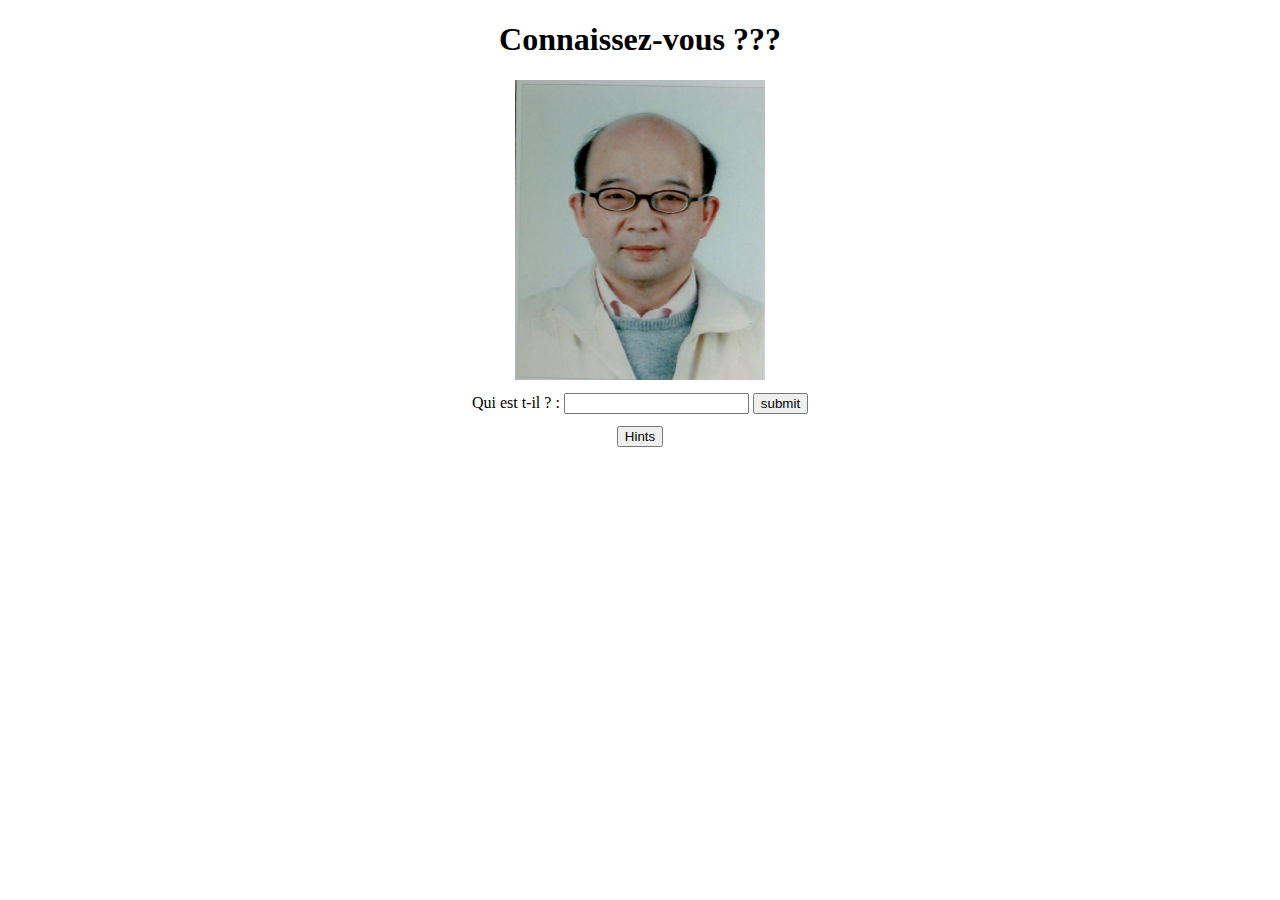
<file: index.html>
<!doctype html>
<html lang="fr">
<head>
  <meta charset="utf-8">
  <title>Titre de la page</title>
  <link rel="stylesheet" href="style.css">
  <script src="script.js"></script>
</head>
<body>
    <h1 class="text_hashimoto etap1">Connaissez-vous ???</h1>
    <div id="hashimotoId" class="hashimoto etap1">
        <img id="test" src="hashimoto_kazuhisa.jpg" width="250" height="300">
    </div>
    <div class="hashimoto_form etap1">
        <form name="login" method="POST" >
            Qui est t-il ? : <input name="pseudo" />
            <input onclick="LoginEtap1(1)" type="submit" value="submit" name="button" />
        </form>
    </div>
    <div class="hintsButton etap1">
        <button onclick="popupHelp()">Hints</button>
    </div>
    <div class="lien" id="lien">
        <button onclick="popupHelp3()">Hints</button>
        <a href='index2.html' class='lien2'>Ici</a>
    </div>
</body>
</html>
</file>
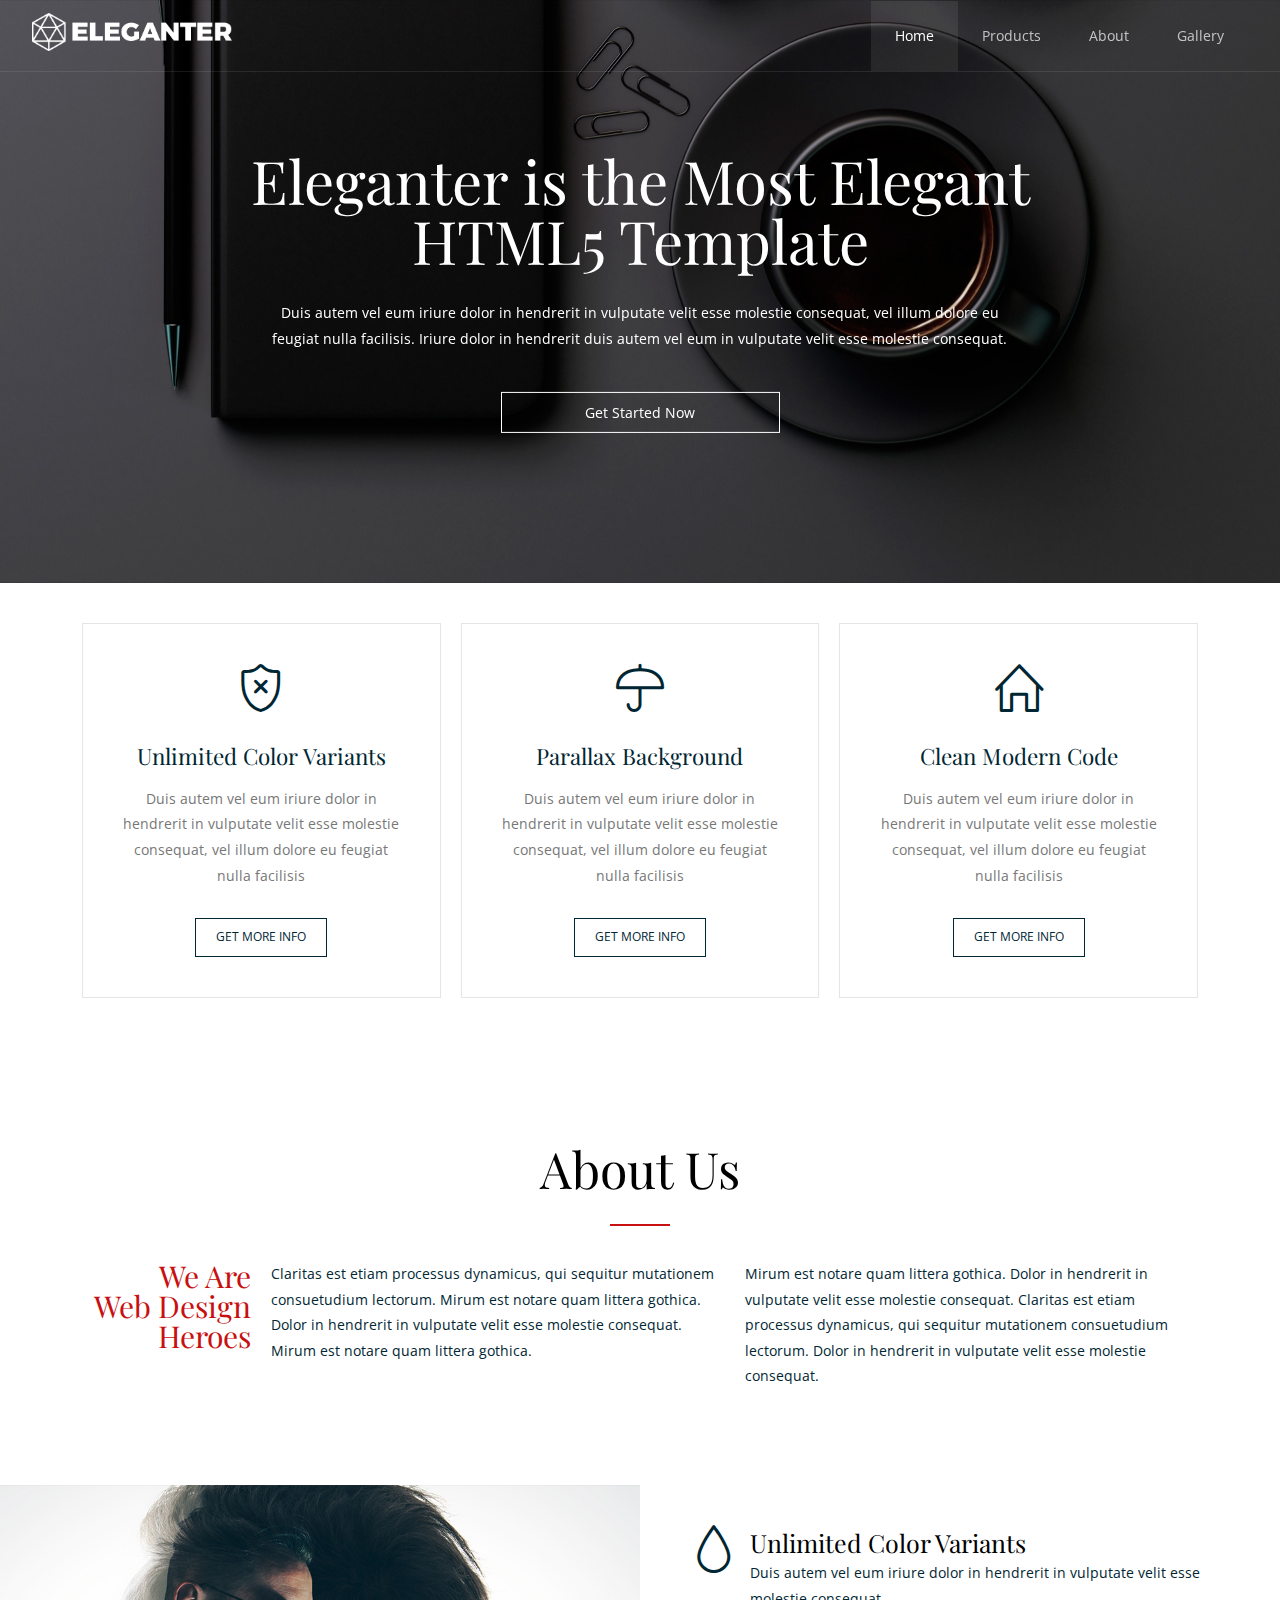
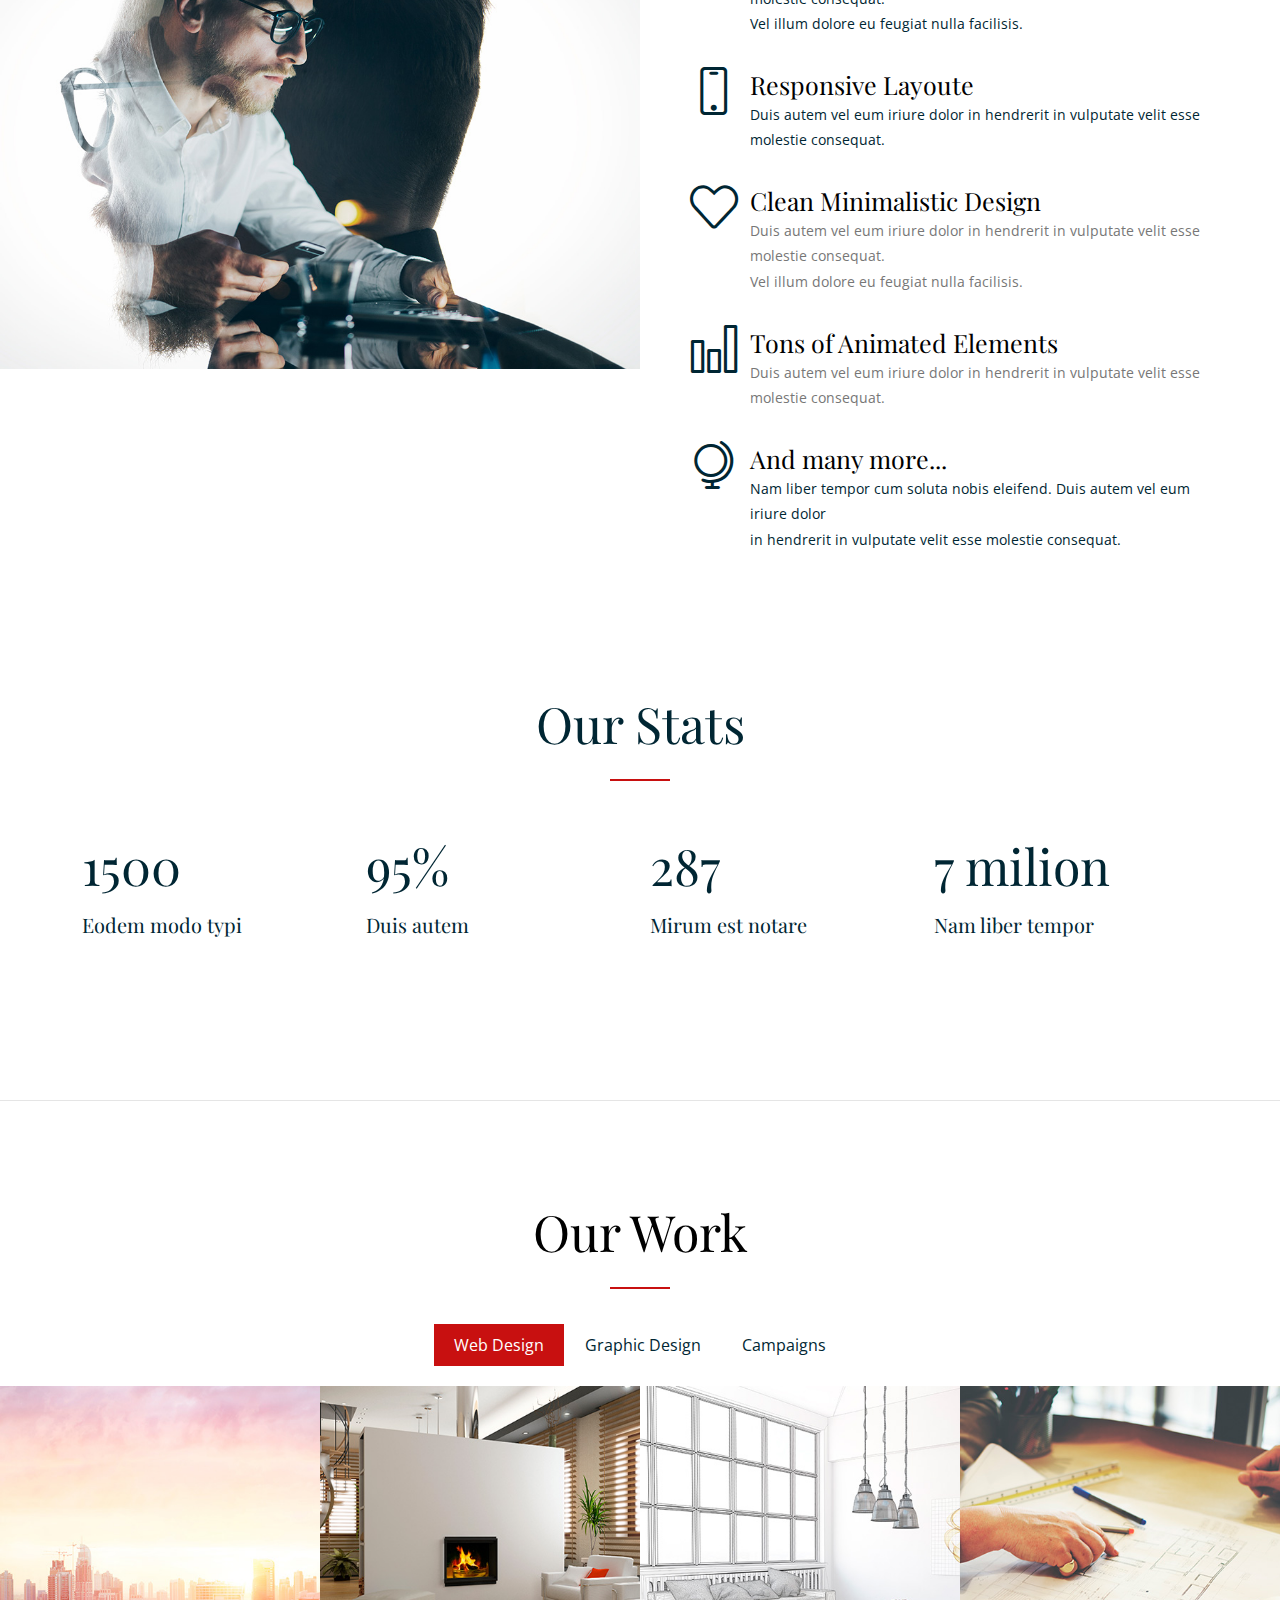
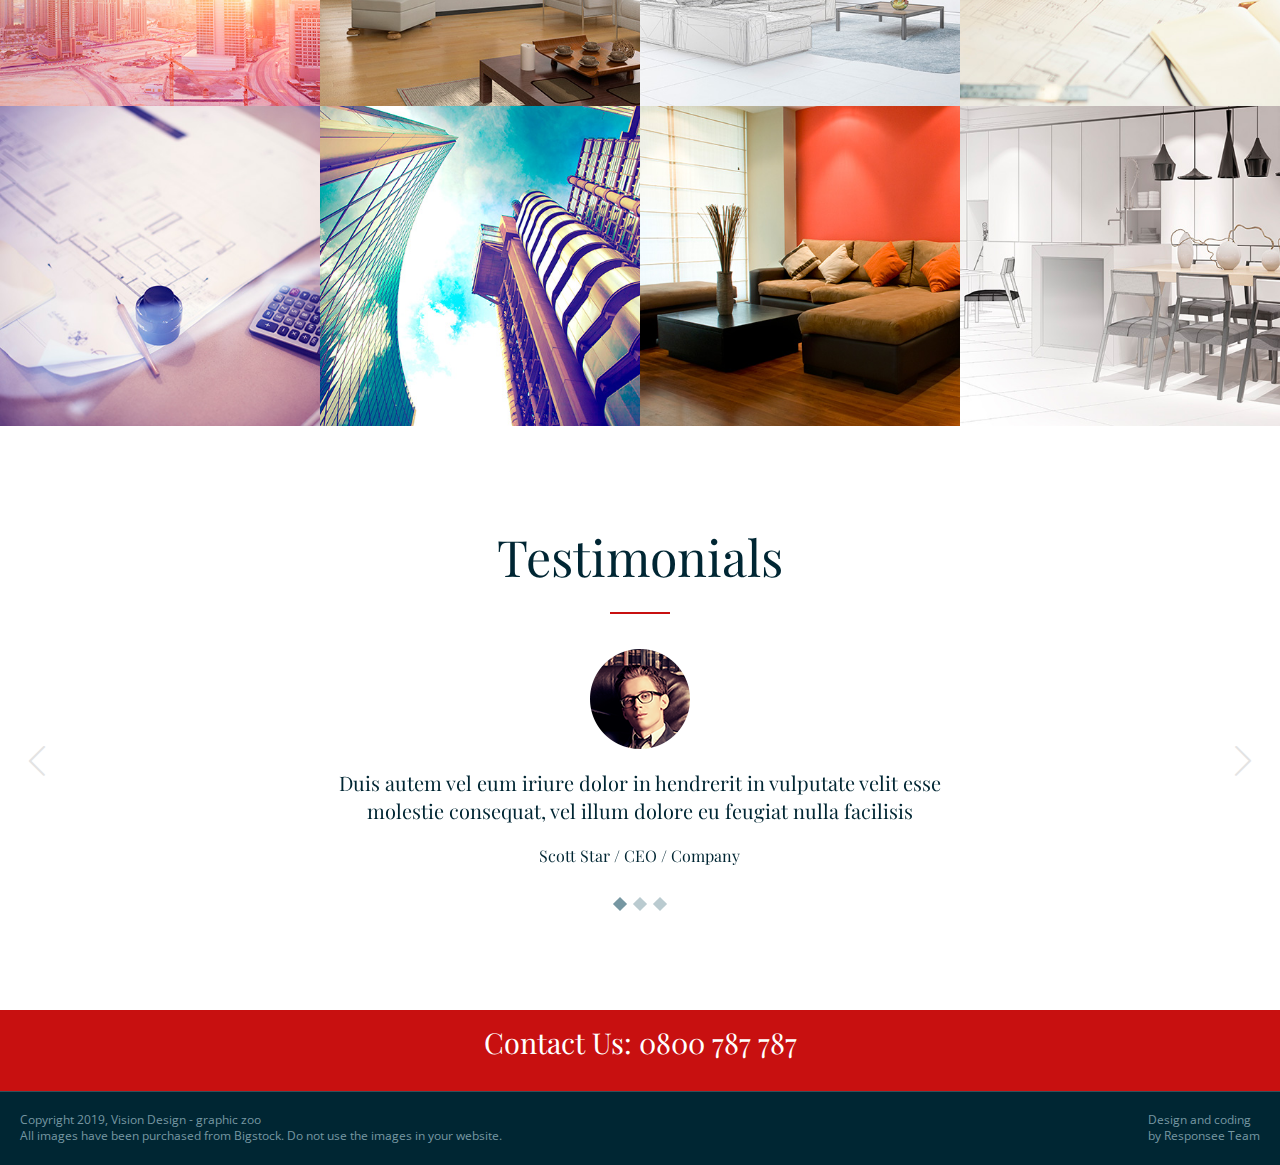
<file: assets/index.html>
<!--
    Source(s) : https://www.lemoda.net/javascript/flood-it/ 
                https://bootstrap-top-design.com/template-html-css-gratuit/ 
-->

<!DOCTYPE html>
<html lang="en-US">
  <head>
    <meta charset="UTF-8">
    <meta name="viewport" content="width=device-width, initial-scale=1.0" />
    <title>Eleganter - New Amazing HTML5 Template</title>
    <link rel="stylesheet" href="css/components.css">
    <link rel="stylesheet" href="css/icons.css">
    <link rel="stylesheet" href="css/responsee.css">
    <link rel="stylesheet" href="owl-carousel/owl.carousel.css">
    <link rel="stylesheet" href="owl-carousel/owl.theme.css">     
    <link rel="stylesheet" href="css/template-style.css">
    <link href='https://fonts.googleapis.com/css?family=Playfair+Display&subset=latin,latin-ext' rel='stylesheet' type='text/css'>
    <link href='https://fonts.googleapis.com/css?family=Open+Sans:400,300,700,800&subset=latin,latin-ext' rel='stylesheet' type='text/css'>
    <script type="text/javascript" src="js/jquery-1.8.3.min.js"></script>
    <script type="text/javascript" src="js/jquery-ui.min.js"></script>      
  </head>
  
  <body class="size-1140">
  <!-- HEADER -->
    <header role="banner" class="position-absolute">    
      <!-- Top Navigation -->
      <nav class="background-transparent background-transparent-hightlight full-width sticky">
        <div class="s-12 l-2">
          <a href="index.html" class="logo">
            <!-- Logo White Version -->
            <img class="logo-white" src="img/logo.png" alt="">
            <!-- Logo Dark Version -->
            <img class="logo-dark" src="img/logo-dark.png" alt="">
          </a>
        </div>
        <div class="top-nav s-12 l-10">
          
          <ul class="right chevron">
            <li><a href="index.html">Home</a></li>
            <li><a href="products.html">Products</a></li>
            <li><a href="about.html">About</a></li>
            <li><a href="gallery.html">Gallery</a></li>
          </ul>
        </div>
      </nav>
    </header>
    
    <!-- MAIN -->
    <main role="main">    
      <!-- Main Header -->
      <header>
        <div class="carousel-default owl-carousel carousel-main carousel-nav-white background-dark text-center">
          <div class="item">
            <div class="s-12">
              <img src="img/header.jpg" alt="">
              <div class="carousel-content">
                <div class="content-center-vertical line">
                  <div class="margin-top-bottom-80">
                    <!-- Title -->
                    <h1 class="text-white margin-bottom-30 text-size-60 text-m-size-30 text-line-height-1">Eleganter is the Most Elegant<br> HTML5 Template</h1>
                    <div class="s-12 m-10 l-8 center"><p class="text-white text-size-14 margin-bottom-40">Duis autem vel eum iriure dolor in hendrerit in vulputate velit esse molestie consequat, vel illum dolore eu feugiat nulla facilisis. Iriure dolor in hendrerit duis autem vel eum in vulputate velit esse molestie consequat.</p></div>
                    <div class="line">
                      <div class="s-12 m-12 l-3 center">
                        <a class="button button-white-stroke s-12">Get Started Now</a>
                      </div>       
                    </div>  
                  </div>
                </div>
              </div>
            </div>
          </div>              
        </div>               
      </header>
      
      <!-- Section 1 -->
      <section class="section-small-padding background-white text-center"> 
        <div class="line">
          <div class="margin">
            <div class="s-12 m-12 l-4 margin-m-bottom">
              <div class="padding-2x block-bordered">
                <i class="icon-sli-shield icon3x text-dark center margin-bottom-30"></i>
                <h2 class="text-thin">Unlimited Color Variants</h2>
                <p class="margin-bottom-30">Duis autem vel eum iriure dolor in hendrerit in vulputate velit esse molestie consequat, vel illum dolore eu feugiat nulla facilisis</p>
                <a class="button button-dark-stroke text-size-12">GET MORE INFO</a>
              </div>
            </div>
            <div class="s-12 m-12 l-4 margin-m-bottom">
              <div class="padding-2x block-bordered">
                <i class="icon-sli-umbrella icon3x text-dark center margin-bottom-30"></i>
                <h2 class="text-thin">Parallax Background</h2>
                <p class="margin-bottom-30">Duis autem vel eum iriure dolor in hendrerit in vulputate velit esse molestie consequat, vel illum dolore eu feugiat nulla facilisis</p>
                <a class="button button-dark-stroke text-size-12">GET MORE INFO</a>
              </div>
            </div>
            <div class="s-12 m-12 l-4 margin-m-bottom">
              <div class="padding-2x block-bordered">
                <i class="icon-sli-home icon3x text-dark center margin-bottom-30"></i>
                <h2 class="text-thin">Clean Modern Code</h2>
                <p class="margin-bottom-30">Duis autem vel eum iriure dolor in hendrerit in vulputate velit esse molestie consequat, vel illum dolore eu feugiat nulla facilisis</p>
                <a class="button button-dark-stroke text-size-12">GET MORE INFO</a>
              </div>
            </div>
          </div>
        </div>
      </section>
      
      <!-- Section 1 -->
      <section class="section">
        <div class="line">
          <h2 class="text-size-50  text-m-size-40 text-center">About Us</h2>
          <hr class="break-small background-primary break-center">
        </div>
        <div class="line">
          <div class="margin">  
            <div class="s-12 m-12 l-2">
              <p class="h1 text-size-30 margin-m-bottom-30 text-primary text-line-height-1 text-right">We Are<br> Web Design Heroes</p>
            </div>
            <div class="s-12 m-12 l-5">
              <p class="text-size-14 margin-m-bottom-30 text-dark">Claritas est etiam processus dynamicus, qui sequitur mutationem consuetudium lectorum. Mirum est notare quam littera gothica. Dolor in hendrerit in vulputate velit esse molestie consequat. Mirum est notare quam littera gothica. </p>
            </div>
            <div class="s-12 m-12 l-5">
              <p class="text-size-14 text-dark">Mirum est notare quam littera gothica. Dolor in hendrerit in vulputate velit esse molestie consequat. Claritas est etiam processus dynamicus, qui sequitur mutationem consuetudium lectorum. Dolor in hendrerit in vulputate velit esse molestie consequat.</p>
            </div>
          </div>
        </div>    
      </section>
      
      <!-- Section 2 -->
      <section class="full-width">
        <div class="s-12 m-12 l-6">  
          <img src="img/img-12.jpg" alt="">
        </div>
        <div class="s-12 m-12 l-6">
          <div class="padding-2x">
            <div class="line">
              <div class="float-left">
                <i class="icon-sli-drop icon3x text-dark"></i>
              </div>
              <div class="margin-left-60 margin-bottom-30">
                <h3 class="text-size-25 margin-bottom-0">Unlimited Color Variants</h3>
                <p class="text-dark">Duis autem vel eum iriure dolor in hendrerit in vulputate velit esse molestie consequat.<br> Vel illum dolore eu feugiat nulla facilisis.</p>            
              </div>
            </div>
            
            <div class="line">
              <div class="float-left">
                <i class="icon-sli-screen-smartphone icon3x text-dark"></i>
              </div>
              <div class="margin-left-60 margin-bottom-30">
                <h3 class="text-size-25 margin-bottom-0">Responsive Layoute</h3>
                <p class="text-dark">Duis autem vel eum iriure dolor in hendrerit in vulputate velit esse molestie consequat.</p>            
              </div>
            </div>
            
            <div class="line">
              <div class="float-left">
                <i class="icon-sli-heart icon3x text-dark"></i>
              </div>
              <div class="margin-left-60 margin-bottom-30">
                <h3 class="text-size-25 margin-bottom-0">Clean Minimalistic Design</h3>
                <p>Duis autem vel eum iriure dolor in hendrerit in vulputate velit esse molestie consequat.<br> Vel illum dolore eu feugiat nulla facilisis.</p>            
              </div>
            </div>
            
            <div class="line">
              <div class="float-left">
                <i class="icon-sli-chart icon3x text-dark"></i>
              </div>
              <div class="margin-left-60 margin-bottom-30">
                <h3 class="text-size-25 margin-bottom-0">Tons of Animated Elements</h3>
                <p>Duis autem vel eum iriure dolor in hendrerit in vulputate velit esse molestie consequat.</p>            
              </div>
            </div>
            
            <div class="line">
              <div class="float-left">
                <i class="icon-sli-globe-alt icon3x text-dark"></i>
              </div>
              <div class="margin-left-60">
                <h3 class="text-size-25 margin-bottom-0">And many more...</h3>
                <p class="text-dark">Nam liber tempor cum soluta nobis eleifend. Duis autem vel eum iriure dolor<br> in hendrerit in vulputate velit esse molestie consequat.</p>            
              </div>
            </div> 
          </div>
        </div>
      </section>
      
      <!-- Section 3 -->
      <section class="section background-white" >  
        <div class="line">
          <h2 class="text-size-50  text-m-size-40 text-center">Our Stats</h2>
          <hr class="break-small background-primary break-center">
          <div class="margin margin-top-bottom-50">
            <div class="s-12 m-12 l-3">
              <div class="block">
                <div class="count-to">
                  <span class="timer h1 text-size-50  text-m-size-40">1500</span>
                  <p class="h1 text-size-20 margin-top-10 text-dark text-thin">Eodem modo typi</p> 
                </div>
              </div>
            </div>
            <div class="s-12 m-12 l-3">
              <div class="block">
                <div class="count-to">
                  <span class="timer h1 text-size-50  text-m-size-40">95%</span>
                  <p class="h1 text-size-20 margin-top-10 text-dark text-thin">Duis autem</p> 
                </div>
              </div>
            </div>
            <div class="s-12 m-12 l-3">
              <div class="block">
                <div class="count-to">
                  <span class="timer h1 text-size-50  text-m-size-40">287</span>
                  <p class="h1 text-size-20 margin-top-10 text-dark text-thin">Mirum est notare</p> 
                </div>
              </div>
            </div>
            <div class="s-12 m-12 l-3">
              <div class="block">
                <div class="count-to">
                  <span class="timer h1 text-size-50  text-m-size-40">7 milion</span>
                  <p class="h1 text-size-20 margin-top-10 text-dark text-thin">Nam liber tempor</p> 
                </div>
              </div>
            </div> 
          </div>
        </div>
      </section>
      
      <hr class="break margin-top-bottom-0">
      
      <!-- Section 4 -->
      <section class="section-top-padding full-width">
        <h2 class="text-size-50  text-m-size-40 text-center">Our Work</h2>
        <hr class="break-small background-primary break-center"> 
        <div class="tabs background-primary-hightlight">
            <div class="tab-item tab-active">
              <a class="tab-label active-btn">Web Design</a>
              <div class="tab-content lightbox-gallery">
                <div class="s-12 m-6 l-3">
                  <a class="image-with-hover-overlay image-hover-zoom" href="img/portfolio/portfolio-02.jpg">
                    <div class="image-hover-overlay background-primary"> 
                      <div class="image-hover-overlay-content text-center padding-2x">
                        <h2 class="text-thin">Lorem Ipsum Dolor</h2> 
                        <p>Duis autem vel eum iriure dolor in hendrerit in vulputate velit esse molestie consequat, vel illum dolore eu feugiat nulla facilisis. Autem vel eum iriure dolor in hendrerit in vulputate velit esse molestie consequat, vel illum dolore eu feugiat nulla facilisis.</p> 
                      </div> 
                    </div> 
                    <img src="img/portfolio/thumb-02.jpg" alt="" title="Portfolio Image 1" />
                  </a>	
                </div>
                <div class="s-12 m-6 l-3">
                  <a class="image-with-hover-overlay image-hover-zoom" href="img/portfolio/video.mp4">
                    <div class="image-hover-overlay background-primary"> 
                      <div class="image-hover-overlay-content text-center padding-2x">
                        <h2 class="text-thin">Lorem Ipsum Dolor</h2> 
                        <p>Duis autem vel eum iriure dolor in hendrerit in vulputate velit esse molestie consequat, vel illum dolore eu feugiat nulla facilisis. Autem vel eum iriure dolor in hendrerit in vulputate velit esse molestie consequat, vel illum dolore eu feugiat nulla facilisis.</p> 
                      </div> 
                    </div> 
                    <img src="img/portfolio/thumb-09.jpg" alt="" title="Portfolio Image 2" />
                  </a>	
                </div>
                <div class="s-12 m-6 l-3">
                  <a class="image-with-hover-overlay image-hover-zoom" href="img/portfolio/portfolio-08.jpg">
                    <div class="image-hover-overlay background-primary"> 
                      <div class="image-hover-overlay-content text-center padding-2x">
                        <h2 class="text-thin">Lorem Ipsum Dolor</h2> 
                        <p>Duis autem vel eum iriure dolor in hendrerit in vulputate velit esse molestie consequat, vel illum dolore eu feugiat nulla facilisis. Autem vel eum iriure dolor in hendrerit in vulputate velit esse molestie consequat, vel illum dolore eu feugiat nulla facilisis.</p> 
                      </div> 
                    </div> 
                    <img src="img/portfolio/thumb-08.jpg" alt="" title="Portfolio Image 3" />
                  </a>	
                </div>
                <div class="s-12 m-6 l-3">
                  <a class="image-with-hover-overlay image-hover-zoom" href="img/portfolio/portfolio-05.jpg">
                    <div class="image-hover-overlay background-primary"> 
                      <div class="image-hover-overlay-content text-center padding-2x">
                        <h2 class="text-thin">Lorem Ipsum Dolor</h2> 
                        <p>Duis autem vel eum iriure dolor in hendrerit in vulputate velit esse molestie consequat, vel illum dolore eu feugiat nulla facilisis. Autem vel eum iriure dolor in hendrerit in vulputate velit esse molestie consequat, vel illum dolore eu feugiat nulla facilisis.</p> 
                      </div> 
                    </div> 
                    <img src="img/portfolio/thumb-05.jpg" alt="" title="Portfolio Image 4" />
                  </a>	
                </div>
                <div class="s-12 m-6 l-3">
                  <a class="image-with-hover-overlay image-hover-zoom" href="img/portfolio/video.mp4">
                    <div class="image-hover-overlay background-primary"> 
                      <div class="image-hover-overlay-content text-center padding-2x">
                        <h2 class="text-thin">Lorem Ipsum Dolor</h2> 
                        <p>Duis autem vel eum iriure dolor in hendrerit in vulputate velit esse molestie consequat, vel illum dolore eu feugiat nulla facilisis. Autem vel eum iriure dolor in hendrerit in vulputate velit esse molestie consequat, vel illum dolore eu feugiat nulla facilisis.</p> 
                      </div> 
                    </div> 
                    <img src="img/portfolio/thumb-06.jpg" alt="" title="Portfolio Image 5" />
                  </a>	
                </div>
                <div class="s-12 m-6 l-3">
                  <a class="image-with-hover-overlay image-hover-zoom" href="img/portfolio/portfolio-11.jpg">
                    <div class="image-hover-overlay background-primary"> 
                      <div class="image-hover-overlay-content text-center padding-2x">
                        <h2 class="text-thin">Lorem Ipsum Dolor</h2> 
                        <p>Duis autem vel eum iriure dolor in hendrerit in vulputate velit esse molestie consequat, vel illum dolore eu feugiat nulla facilisis. Autem vel eum iriure dolor in hendrerit in vulputate velit esse molestie consequat, vel illum dolore eu feugiat nulla facilisis.</p> 
                      </div> 
                    </div> 
                    <img src="img/portfolio/thumb-11.jpg" alt="" title="Portfolio Image 6" />
                  </a>	
                </div>
                <div class="s-12 m-6 l-3">
                  <a class="image-with-hover-overlay image-hover-zoom" href="img/portfolio/portfolio-12.jpg">
                    <div class="image-hover-overlay background-primary"> 
                      <div class="image-hover-overlay-content text-center padding-2x">
                        <h2 class="text-thin">Lorem Ipsum Dolor</h2> 
                        <p>Duis autem vel eum iriure dolor in hendrerit in vulputate velit esse molestie consequat, vel illum dolore eu feugiat nulla facilisis. Autem vel eum iriure dolor in hendrerit in vulputate velit esse molestie consequat, vel illum dolore eu feugiat nulla facilisis.</p> 
                      </div> 
                    </div> 
                    <img src="img/portfolio/thumb-12.jpg" alt="" title="Portfolio Image 7" />
                  </a>	
                </div>
                <div class="s-12 m-6 l-3">
                  <a class="image-with-hover-overlay image-hover-zoom" href="img/portfolio/portfolio-07.jpg">
                    <div class="image-hover-overlay background-primary"> 
                      <div class="image-hover-overlay-content text-center padding-2x">
                        <h2 class="text-thin">Lorem Ipsum Dolor</h2> 
                        <p>Duis autem vel eum iriure dolor in hendrerit in vulputate velit esse molestie consequat, vel illum dolore eu feugiat nulla facilisis. Autem vel eum iriure dolor in hendrerit in vulputate velit esse molestie consequat, vel illum dolore eu feugiat nulla facilisis.</p> 
                      </div> 
                    </div> 
                    <img src="img/portfolio/thumb-07.jpg" alt="" title="Portfolio Image 8" />
                  </a>	
                </div>
              </div>  
            </div>
            <div class="tab-item">
              <a class="tab-label">Graphic Design</a>
              <div class="tab-content lightbox-gallery">
                <div class="s-12 m-6 l-3">
                  <a class="image-with-hover-overlay image-hover-zoom" href="img/portfolio/video.mp4">
                    <div class="image-hover-overlay background-primary"> 
                      <div class="image-hover-overlay-content text-center padding-2x">
                        <h2 class="text-thin">Lorem Ipsum Dolor</h2> 
                        <p>Duis autem vel eum iriure dolor in hendrerit in vulputate velit esse molestie consequat, vel illum dolore eu feugiat nulla facilisis. Autem vel eum iriure dolor in hendrerit in vulputate velit esse molestie consequat, vel illum dolore eu feugiat nulla facilisis.</p> 
                      </div> 
                    </div> 
                    <img src="img/portfolio/thumb-04.jpg" alt="" title="Portfolio Image 1" />
                  </a>	
                </div>
                <div class="s-12 m-6 l-3">
                  <a class="image-with-hover-overlay image-hover-zoom" href="img/portfolio/portfolio-06.jpg">
                    <div class="image-hover-overlay background-primary"> 
                      <div class="image-hover-overlay-content text-center padding-2x">
                        <h2 class="text-thin">Lorem Ipsum Dolor</h2> 
                        <p>Duis autem vel eum iriure dolor in hendrerit in vulputate velit esse molestie consequat, vel illum dolore eu feugiat nulla facilisis. Autem vel eum iriure dolor in hendrerit in vulputate velit esse molestie consequat, vel illum dolore eu feugiat nulla facilisis.</p> 
                      </div> 
                    </div> 
                    <img src="img/portfolio/thumb-06.jpg" alt="" title="Portfolio Image 2" />
                  </a>	
                </div>
                <div class="s-12 m-6 l-3">
                  <a class="image-with-hover-overlay image-hover-zoom" href="img/portfolio/portfolio-13.jpg">
                    <div class="image-hover-overlay background-primary"> 
                      <div class="image-hover-overlay-content text-center padding-2x">
                        <h2 class="text-thin">Lorem Ipsum Dolor</h2> 
                        <p>Duis autem vel eum iriure dolor in hendrerit in vulputate velit esse molestie consequat, vel illum dolore eu feugiat nulla facilisis. Autem vel eum iriure dolor in hendrerit in vulputate velit esse molestie consequat, vel illum dolore eu feugiat nulla facilisis.</p> 
                      </div> 
                    </div> 
                    <img src="img/portfolio/thumb-13.jpg" alt="" title="Portfolio Image 3" />
                  </a>	
                </div>
                <div class="s-12 m-6 l-3">
                  <a class="image-with-hover-overlay image-hover-zoom" href="img/portfolio/portfolio-05.jpg">
                    <div class="image-hover-overlay background-primary"> 
                      <div class="image-hover-overlay-content text-center padding-2x">
                        <h2 class="text-thin">Lorem Ipsum Dolor</h2> 
                        <p>Duis autem vel eum iriure dolor in hendrerit in vulputate velit esse molestie consequat, vel illum dolore eu feugiat nulla facilisis. Autem vel eum iriure dolor in hendrerit in vulputate velit esse molestie consequat, vel illum dolore eu feugiat nulla facilisis.</p> 
                      </div> 
                    </div> 
                    <img src="img/portfolio/thumb-05.jpg" alt="" title="Portfolio Image 4" />
                  </a>	
                </div>
                <div class="s-12 m-6 l-3">
                  <a class="image-with-hover-overlay image-hover-zoom" href="img/portfolio/video.mp4">
                    <div class="image-hover-overlay background-primary"> 
                      <div class="image-hover-overlay-content text-center padding-2x">
                        <h2 class="text-thin">Lorem Ipsum Dolor</h2> 
                        <p>Duis autem vel eum iriure dolor in hendrerit in vulputate velit esse molestie consequat, vel illum dolore eu feugiat nulla facilisis. Autem vel eum iriure dolor in hendrerit in vulputate velit esse molestie consequat, vel illum dolore eu feugiat nulla facilisis.</p> 
                      </div> 
                    </div> 
                    <img src="img/portfolio/thumb-12.jpg" alt="" title="Portfolio Image 5" />
                  </a>	
                </div>
                <div class="s-12 m-6 l-3">
                  <a class="image-with-hover-overlay image-hover-zoom" href="img/portfolio/portfolio-14.jpg">
                    <div class="image-hover-overlay background-primary"> 
                      <div class="image-hover-overlay-content text-center padding-2x">
                        <h2 class="text-thin">Lorem Ipsum Dolor</h2> 
                        <p>Duis autem vel eum iriure dolor in hendrerit in vulputate velit esse molestie consequat, vel illum dolore eu feugiat nulla facilisis. Autem vel eum iriure dolor in hendrerit in vulputate velit esse molestie consequat, vel illum dolore eu feugiat nulla facilisis.</p> 
                      </div> 
                    </div> 
                    <img src="img/portfolio/thumb-14.jpg" alt="" title="Portfolio Image 6" />
                  </a>	
                </div>
                <div class="s-12 m-6 l-3">
                  <a class="image-with-hover-overlay image-hover-zoom" href="img/portfolio/portfolio-07.jpg">
                    <div class="image-hover-overlay background-primary"> 
                      <div class="image-hover-overlay-content text-center padding-2x">
                        <h2 class="text-thin">Lorem Ipsum Dolor</h2> 
                        <p>Duis autem vel eum iriure dolor in hendrerit in vulputate velit esse molestie consequat, vel illum dolore eu feugiat nulla facilisis. Autem vel eum iriure dolor in hendrerit in vulputate velit esse molestie consequat, vel illum dolore eu feugiat nulla facilisis.</p> 
                      </div> 
                    </div> 
                    <img src="img/portfolio/thumb-07.jpg" alt="" title="Portfolio Image 7" />
                  </a>	
                </div>
                <div class="s-12 m-6 l-3">
                  <a class="image-with-hover-overlay image-hover-zoom" href="img/portfolio/video.mp4">
                    <div class="image-hover-overlay background-primary"> 
                      <div class="image-hover-overlay-content text-center padding-2x">
                        <h2 class="text-thin">Lorem Ipsum Dolor</h2> 
                        <p>Duis autem vel eum iriure dolor in hendrerit in vulputate velit esse molestie consequat, vel illum dolore eu feugiat nulla facilisis. Autem vel eum iriure dolor in hendrerit in vulputate velit esse molestie consequat, vel illum dolore eu feugiat nulla facilisis.</p> 
                      </div> 
                    </div> 
                    <img src="img/portfolio/thumb-10.jpg" alt="" title="Portfolio Image 8" />
                  </a>	
                </div>
              </div>  
            </div>
            <div class="tab-item">
              <a class="tab-label">Campaigns</a>
              <div class="tab-content lightbox-gallery">
                <div class="s-12 m-6 l-3">
                  <a class="image-with-hover-overlay image-hover-zoom" href="img/portfolio/portfolio-03.jpg">
                    <div class="image-hover-overlay background-primary"> 
                      <div class="image-hover-overlay-content text-center padding-2x">
                        <h2 class="text-thin">Lorem Ipsum Dolor</h2> 
                        <p>Duis autem vel eum iriure dolor in hendrerit in vulputate velit esse molestie consequat, vel illum dolore eu feugiat nulla facilisis. Autem vel eum iriure dolor in hendrerit in vulputate velit esse molestie consequat, vel illum dolore eu feugiat nulla facilisis.</p> 
                      </div> 
                    </div> 
                    <img src="img/portfolio/thumb-03.jpg" alt="" title="Portfolio Image 9" />
                  </a>	
                </div>
                <div class="s-12 m-6 l-3">
                  <a class="image-with-hover-overlay image-hover-zoom" href="img/portfolio/portfolio-01.jpg">
                    <div class="image-hover-overlay background-primary"> 
                      <div class="image-hover-overlay-content text-center padding-2x">
                        <h2 class="text-thin">Lorem Ipsum Dolor</h2> 
                        <p>Duis autem vel eum iriure dolor in hendrerit in vulputate velit esse molestie consequat, vel illum dolore eu feugiat nulla facilisis. Autem vel eum iriure dolor in hendrerit in vulputate velit esse molestie consequat, vel illum dolore eu feugiat nulla facilisis.</p> 
                      </div> 
                    </div> 
                    <img src="img/portfolio/thumb-01.jpg" alt="" title="Portfolio Image 10" />
                  </a>	
                </div>
                <div class="s-12 m-6 l-3">
                  <a class="image-with-hover-overlay image-hover-zoom" href="img/portfolio/video.mp4">
                    <div class="image-hover-overlay background-primary"> 
                      <div class="image-hover-overlay-content text-center padding-2x">
                        <h2 class="text-thin">Lorem Ipsum Dolor</h2> 
                        <p>Duis autem vel eum iriure dolor in hendrerit in vulputate velit esse molestie consequat, vel illum dolore eu feugiat nulla facilisis. Autem vel eum iriure dolor in hendrerit in vulputate velit esse molestie consequat, vel illum dolore eu feugiat nulla facilisis.</p> 
                      </div> 
                    </div> 
                    <img src="img/portfolio/thumb-09.jpg" alt="" title="Portfolio Image 11" />
                  </a>	
                </div>
                <div class="s-12 m-6 l-3">
                  <a class="image-with-hover-overlay image-hover-zoom" href="img/portfolio/portfolio-14.jpg">
                    <div class="image-hover-overlay background-primary"> 
                      <div class="image-hover-overlay-content text-center padding-2x">
                        <h2 class="text-thin">Lorem Ipsum Dolor</h2> 
                        <p>Duis autem vel eum iriure dolor in hendrerit in vulputate velit esse molestie consequat, vel illum dolore eu feugiat nulla facilisis. Autem vel eum iriure dolor in hendrerit in vulputate velit esse molestie consequat, vel illum dolore eu feugiat nulla facilisis.</p> 
                      </div> 
                    </div> 
                    <img src="img/portfolio/thumb-14.jpg" alt="" title="Portfolio Image 12" />
                  </a>	
                </div>
                <div class="s-12 m-6 l-3">
                  <a class="image-with-hover-overlay image-hover-zoom" href="img/portfolio/portfolio-07.jpg">
                    <div class="image-hover-overlay background-primary"> 
                      <div class="image-hover-overlay-content text-center padding-2x">
                        <h2 class="text-thin">Lorem Ipsum Dolor</h2> 
                        <p>Duis autem vel eum iriure dolor in hendrerit in vulputate velit esse molestie consequat, vel illum dolore eu feugiat nulla facilisis. Autem vel eum iriure dolor in hendrerit in vulputate velit esse molestie consequat, vel illum dolore eu feugiat nulla facilisis.</p> 
                      </div> 
                    </div> 
                    <img src="img/portfolio/thumb-07.jpg" alt="" title="Portfolio Image 13" />
                  </a>	
                </div>
                <div class="s-12 m-6 l-3">
                  <a class="image-with-hover-overlay image-hover-zoom" href="img/portfolio/portfolio-13.jpg">
                    <div class="image-hover-overlay background-primary"> 
                      <div class="image-hover-overlay-content text-center padding-2x">
                        <h2 class="text-thin">Lorem Ipsum Dolor</h2> 
                        <p>Duis autem vel eum iriure dolor in hendrerit in vulputate velit esse molestie consequat, vel illum dolore eu feugiat nulla facilisis. Autem vel eum iriure dolor in hendrerit in vulputate velit esse molestie consequat, vel illum dolore eu feugiat nulla facilisis.</p> 
                      </div> 
                    </div> 
                    <img src="img/portfolio/thumb-13.jpg" alt="" title="Portfolio Image 14" />
                  </a>	
                </div>
                <div class="s-12 m-6 l-3">
                  <a class="image-with-hover-overlay image-hover-zoom" href="img/portfolio/video.mp4">
                    <div class="image-hover-overlay background-primary"> 
                      <div class="image-hover-overlay-content text-center padding-2x">
                        <h2 class="text-thin">Lorem Ipsum Dolor</h2> 
                        <p>Duis autem vel eum iriure dolor in hendrerit in vulputate velit esse molestie consequat, vel illum dolore eu feugiat nulla facilisis. Autem vel eum iriure dolor in hendrerit in vulputate velit esse molestie consequat, vel illum dolore eu feugiat nulla facilisis.</p> 
                      </div> 
                    </div> 
                    <img src="img/portfolio/thumb-11.jpg" alt="" title="Portfolio Image 15" />
                  </a>	
                </div>
                <div class="s-12 m-6 l-3">
                  <a class="image-with-hover-overlay image-hover-zoom" href="img/portfolio/portfolio-04.jpg">
                    <div class="image-hover-overlay background-primary"> 
                      <div class="image-hover-overlay-content text-center padding-2x">
                        <h2 class="text-thin">Lorem Ipsum Dolor</h2> 
                        <p>Duis autem vel eum iriure dolor in hendrerit in vulputate velit esse molestie consequat, vel illum dolore eu feugiat nulla facilisis. Autem vel eum iriure dolor in hendrerit in vulputate velit esse molestie consequat, vel illum dolore eu feugiat nulla facilisis.</p> 
                      </div> 
                    </div> 
                    <img src="img/portfolio/thumb-04.jpg" alt="" title="Portfolio Image 16" />
                  </a>	
                </div>
              </div>  
            </div>
         </div>
      </section>
      
      <!-- Section 5 -->    
      <section class="section background-white text-center">
        <div class="line">
          <h2 class="text-size-50  text-m-size-40 text-center">Testimonials</h2>
          <hr class="break-small background-primary break-center">
          <div class="carousel-default owl-carousel carousel-wide-arrows">
            <div class="item">
              <div class="s-12 m-12 l-7 center text-center">
                <img class="image-testimonial-small" src="img/testimonials-04.png" alt="">
                <p class="h1 margin-bottom text-size-20">Duis autem vel eum iriure dolor in hendrerit in vulputate velit esse molestie consequat, vel illum dolore eu feugiat nulla facilisis</p>
                <p class="h1 text-size-16">Scott Star / CEO / Company</p>
              </div>
            </div>
            <div class="item"> 
              <div class="s-12 m-12 l-7 center text-center">
                <img class="image-testimonial-small" src="img/testimonials-05.png" alt="">
                <p class="h1 margin-bottom text-size-20">Duis autem vel eum iriure dolor in hendrerit in vulputate velit esse molestie consequat, vel illum dolore eu feugiat nulla facilisis</p>
                <p class="h1 text-size-16">Mark Stoner / Web Developer / Company</h5>
              </div>
            </div>
            <div class="item">
              <div class="s-12 m-12 l-7 center text-center">
                <img class="image-testimonial-small" src="img/testimonials-06.png" alt="">
                <p class="h1 margin-bottom text-size-20">Duis autem vel eum iriure dolor in hendrerit in vulputate velit esse molestie consequat, vel illum dolore eu feugiat nulla facilisis</p>
                <p class="h1 text-size-16">Jane Naismith / Web Designer / Company</p>
              </div>
            </div>
          </div>
        </div>
      </section>
    </main>
    
    <!-- FOOTER -->
    <footer>
      <!-- Contact Us -->
      <div class="background-primary padding text-center">
        <p class="h1">Contact Us: 0800 787 787</p>                                                                        
      </div>
      
      <!-- Main Footer -->
      <section class="background-dark full-width">
      
      </section>
      <hr class="break margin-top-bottom-0" style="border-color: rgba(0, 38, 51, 0.80);">
      
      <!-- Bottom Footer -->
      <section class="padding background-dark full-width">
        <div class="s-12 l-6">
          <p class="text-size-12">Copyright 2019, Vision Design - graphic zoo</p>
          <p class="text-size-12">All images have been purchased from Bigstock. Do not use the images in your website.</p>
        </div>
        <div class="s-12 l-6">
          <a class="right text-size-12" href="http://www.myresponsee.com" title="Responsee - lightweight responsive framework">Design and coding<br> by Responsee Team</a>
        </div>
      </section>
    </footer>
    <script type="text/javascript" src="js/responsee.js"></script>
    <script type="text/javascript" src="owl-carousel/owl.carousel.js"></script>
    <script type="text/javascript" src="js/template-scripts.js"></script>
  </body>
</html>
</file>
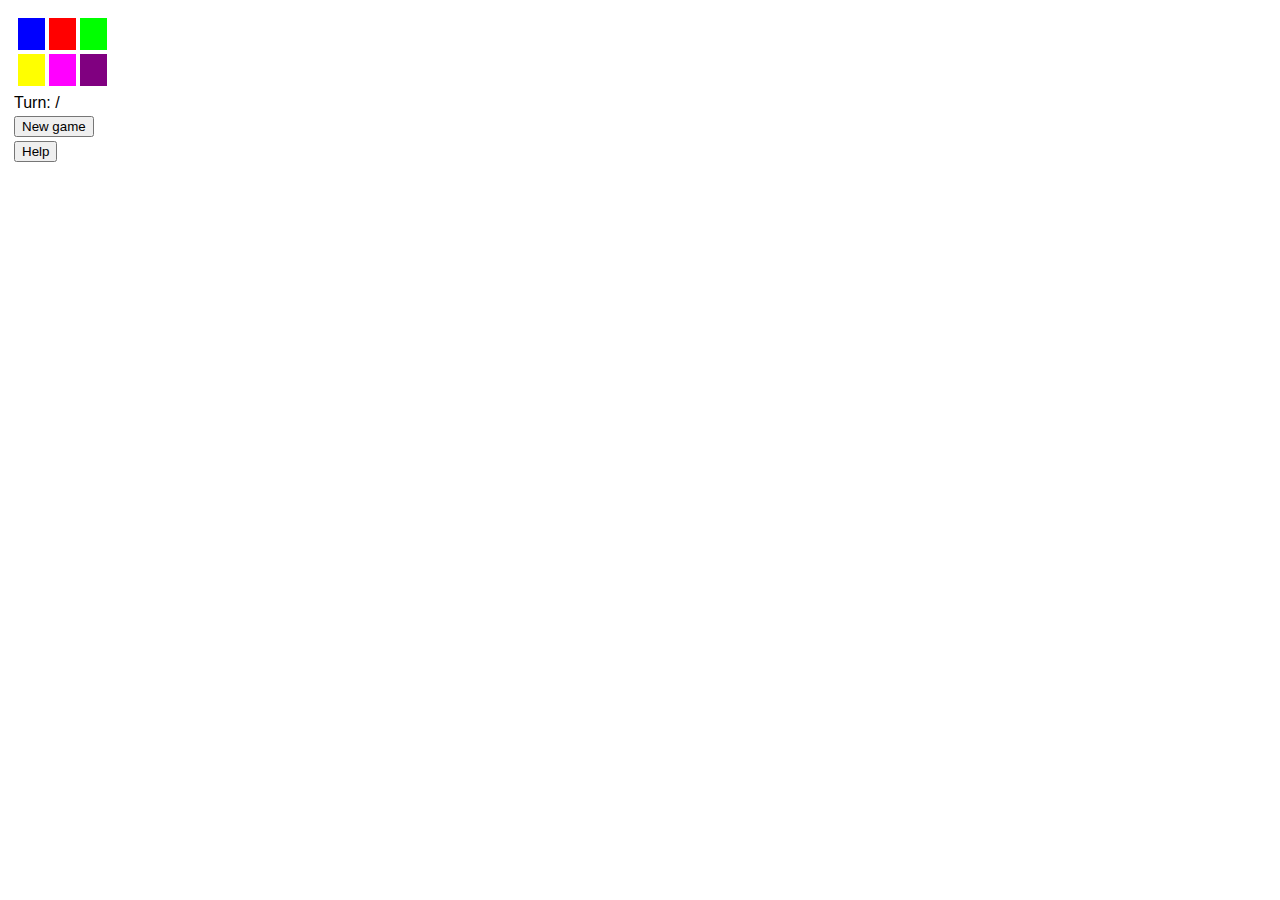
<file: index2.html>
<!doctype html>
<html lang="fr">
<head>
  <meta charset="utf-8">
  <title>Titre de la page</title>
  <link rel="stylesheet" href="style2.css">
  <script src="script2.js"></script>
</head>
<body>
    <table>
        <tr>
          <td valign="top">
            <table>
              <tr>
                <td valign="top">
                  <table id="button-table">
                    <tr>
                      <td class="button blue" onclick="flood ('blue')">
                      </td>
                      <td class="button red" onclick="flood ('red')">
                      </td>
                      <td class="button green" onclick="flood ('green')">
                      </td>
                    </tr>
                    <tr>
                      <td class="button yellow" onclick="flood ('yellow')">
                      </td>
                      <td class="button pink" onclick="flood ('pink')">
                      </td>
                      <td class="button purple" onclick="flood ('purple')">
                      </td>
                    </tr>
                  </table>
                </td>
              </tr>
              <tr valign="top">
                <td id="turn-counter" valign="top">
                  Turn: <span id="moves"></span>/<span id="max-moves"></span>
                </td>
              </tr>
              <tr valign="top">
                <td valign="top">
                  <input type="submit" value="New game" onclick="new_game ()">
                </td>
              </tr>
              <tr valign="top">
                <td valign="top">
                  <input type="submit" value="Help" onclick="help ()">
                </td>
              </tr>
      <!--
              <tr valign="top">
                <td valign="top">
                  <input type="submit" value="Solve" onclick="solve ()">
                </td>
              </tr>
      -->
            </table>
          </td>
          <td>
            <table id="game-table">
              <!-- Internet Explorer insists that this must be tbody.
                   See Dynamically created tables in Internet Explorer. -->
              <tbody id="game-table-tbody">
              </tbody>
            </table>
          </td>
        </tr>
      </table>
</body>
</html>
</file>
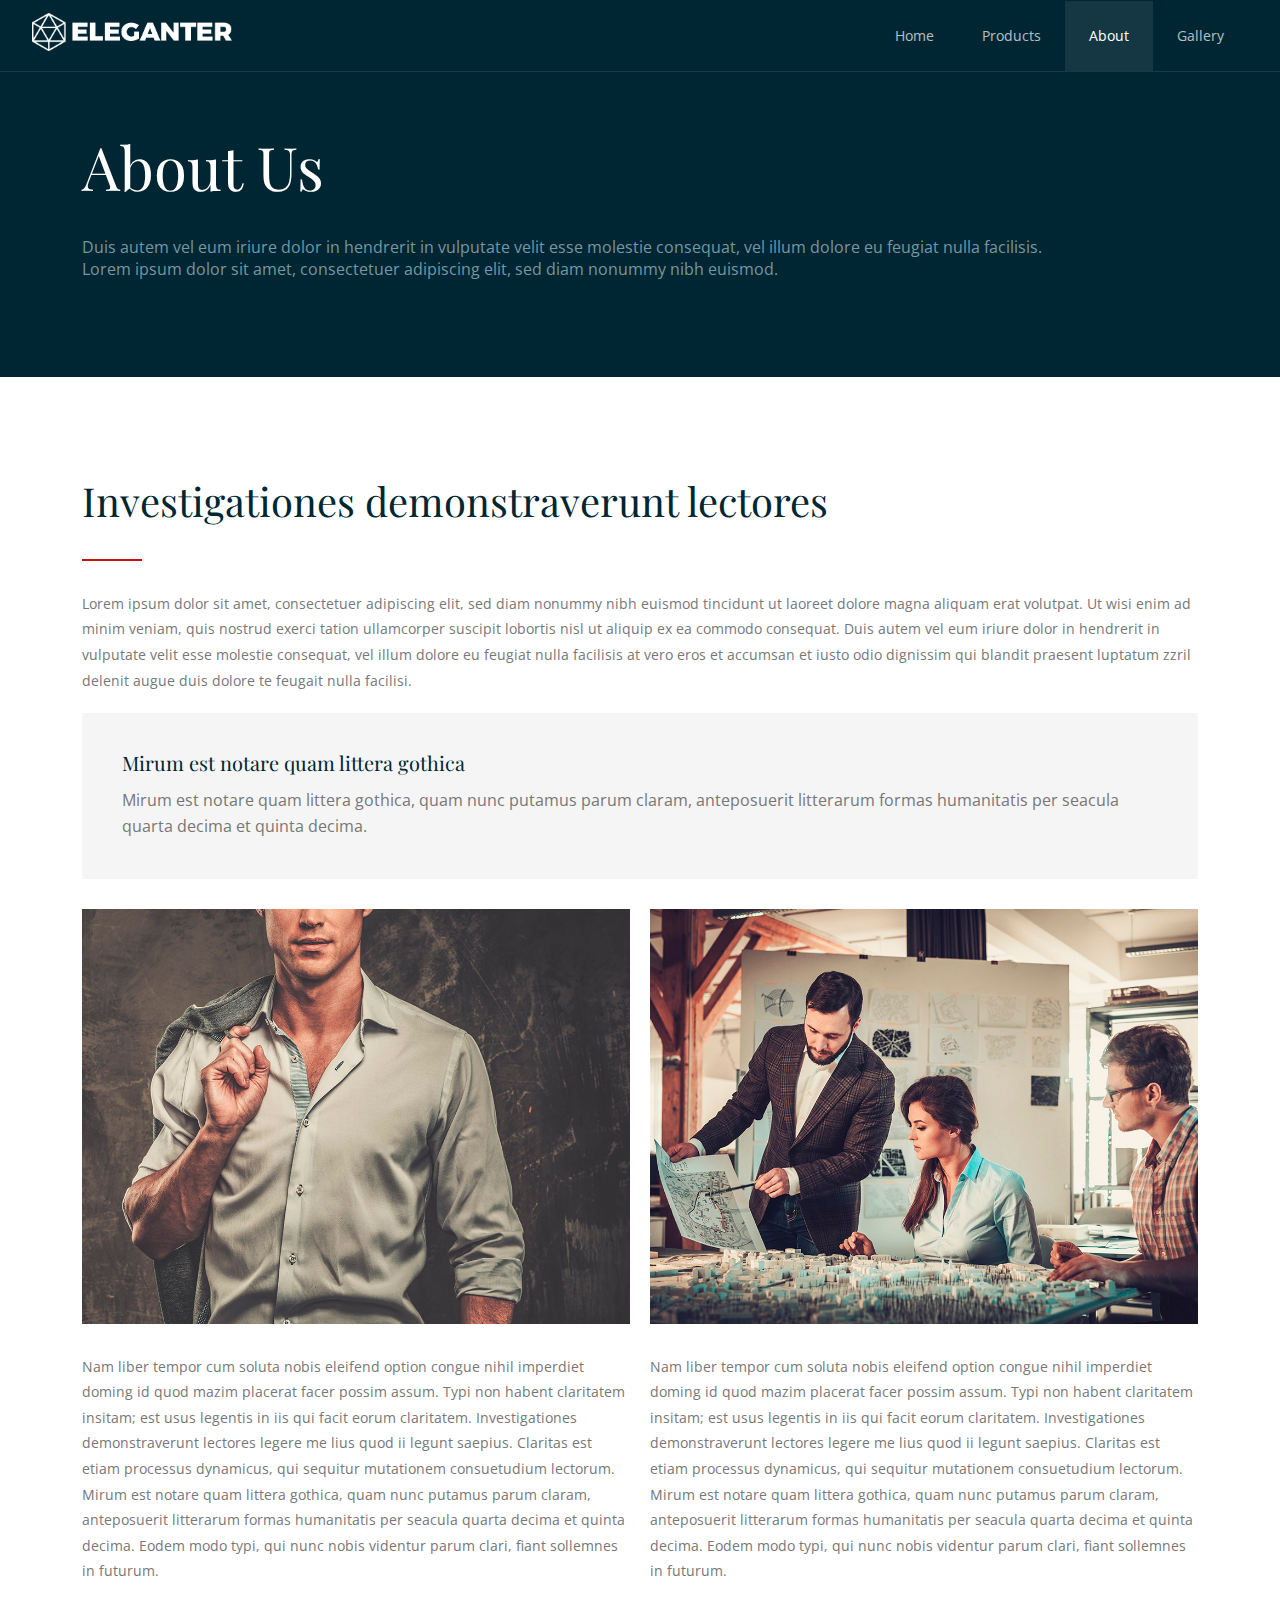
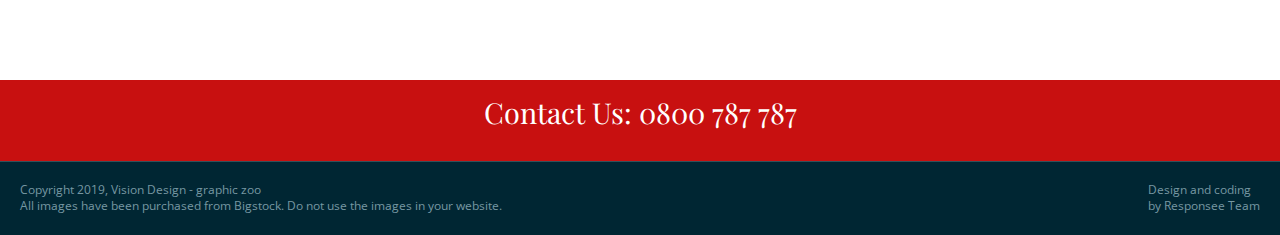
<file: assets/about.html>
<!DOCTYPE html>
<html lang="en-US">
  <head>
    <meta charset="UTF-8">
    <meta name="viewport" content="width=device-width, initial-scale=1.0" />
    <title>Eleganter - New Amazing HTML5 Template</title>
    <link rel="stylesheet" href="css/components.css">
    <link rel="stylesheet" href="css/icons.css">
    <link rel="stylesheet" href="css/responsee.css">
    <link rel="stylesheet" href="owl-carousel/owl.carousel.css">
    <link rel="stylesheet" href="owl-carousel/owl.theme.css">     
    <link rel="stylesheet" href="css/template-style.css">
    <link href='https://fonts.googleapis.com/css?family=Playfair+Display&subset=latin,latin-ext' rel='stylesheet' type='text/css'>
    <link href='https://fonts.googleapis.com/css?family=Open+Sans:400,300,700,800&subset=latin,latin-ext' rel='stylesheet' type='text/css'>
    <script type="text/javascript" src="js/jquery-1.8.3.min.js"></script>
    <script type="text/javascript" src="js/jquery-ui.min.js"></script>      
  </head>
  
  <body class="size-1140">
  	<!-- HEADER -->
    <header role="banner" class="position-absolute">    
      <!-- Top Navigation -->
      <nav class="background-transparent background-transparent-hightlight full-width sticky">
        <div class="s-12 l-2">
          <a href="index.html" class="logo">
            <!-- Logo White Version -->
            <img class="logo-white" src="img/logo.png" alt="">
            <!-- Logo Dark Version -->
            <img class="logo-dark" src="img/logo-dark.png" alt="">
          </a>
        </div>
        <div class="top-nav s-12 l-10">
          
          <ul class="right chevron">
            <li><a href="index.html">Home</a></li>
            <li><a href="products.html">Products</a></li>
            <li><a href="about.html">About</a></li>
            <li><a href="gallery.html">Gallery</a></li>
          </ul>
        </div>
      </nav>
    </header>
    
    <!-- MAIN -->
    <main role="main">
      <!-- Content -->
      <article>
        <header class="section background-dark">
          <div class="line">        
            <h1 class="text-white margin-top-bottom-40 text-size-60 text-line-height-1">About Us</h1>
            <p class="margin-bottom-0 text-size-16">Duis autem vel eum iriure dolor in hendrerit in vulputate velit esse molestie consequat, vel illum dolore eu feugiat nulla facilisis.<br>
            Lorem ipsum dolor sit amet, consectetuer adipiscing elit, sed diam nonummy nibh euismod.</p>
          </div>  
        </header>
        <div class="section background-white"> 
          <div class="line">  
            <h2 class="text-size-40 margin-bottom-30">Investigationes demonstraverunt lectores</h2>
            <hr class="break-small background-primary margin-bottom-30">
            <p>
            Lorem ipsum dolor sit amet, consectetuer adipiscing elit, sed diam nonummy nibh euismod tincidunt ut laoreet dolore magna aliquam erat volutpat. 
            Ut wisi enim ad minim veniam, quis nostrud exerci tation ullamcorper suscipit lobortis nisl ut aliquip ex ea commodo consequat. 
            Duis autem vel eum iriure dolor in hendrerit in vulputate velit esse molestie consequat, vel illum dolore eu feugiat nulla facilisis at vero eros 
            et accumsan et iusto odio dignissim qui blandit praesent luptatum zzril delenit augue duis dolore te feugait nulla facilisi.
            </p> 
            <blockquote class="margin-top-bottom-20">
              <h3 class="text-size-20 text-line-height-1 margin-bottom-15">Mirum est notare quam littera gothica</h3>
              Mirum est notare quam littera gothica, quam nunc putamus parum claram, anteposuerit litterarum formas humanitatis per seacula quarta decima et quinta decima.
            </blockquote>
            
            <div class="line margin-top-30">
              <div class="margin">
                <div class="s-12 m-6 l-6">
                  <img src="img/img-01.jpg" alt="">
                  <p class="margin-top-30">
                  Nam liber tempor cum soluta nobis eleifend option congue nihil imperdiet doming id quod mazim placerat facer possim assum. Typi non habent claritatem insitam; 
                  est usus legentis in iis qui facit eorum claritatem. Investigationes demonstraverunt lectores legere me lius quod ii legunt saepius. 
                  Claritas est etiam processus dynamicus, qui sequitur mutationem consuetudium lectorum. Mirum est notare quam littera gothica, quam nunc 
                  putamus parum claram, anteposuerit litterarum formas humanitatis per seacula quarta decima et quinta decima. Eodem modo typi, qui nunc 
                  nobis videntur parum clari, fiant sollemnes in futurum.
                  </p>
                </div>
                <div class="s-12 m-6 l-6">
                  <img src="img/img-02.jpg" alt="">
                  <p class="margin-top-30">
                  Nam liber tempor cum soluta nobis eleifend option congue nihil imperdiet doming id quod mazim placerat facer possim assum. Typi non habent claritatem insitam; 
                  est usus legentis in iis qui facit eorum claritatem. Investigationes demonstraverunt lectores legere me lius quod ii legunt saepius. 
                  Claritas est etiam processus dynamicus, qui sequitur mutationem consuetudium lectorum. Mirum est notare quam littera gothica, quam nunc 
                  putamus parum claram, anteposuerit litterarum formas humanitatis per seacula quarta decima et quinta decima. Eodem modo typi, qui nunc 
                  nobis videntur parum clari, fiant sollemnes in futurum.
                  </p>
                </div>
              </div>
            </div>      
          </div>
        </div> 
      </article>
    </main>
    
    <!-- FOOTER -->
    <footer>
      <!-- Contact Us -->
      <div class="background-primary padding text-center">
        <p class="h1">Contact Us: 0800 787 787</p>                                                                        
      </div>
      
      <!-- Main Footer -->
      <section class="background-dark full-width">
      
      </section>
      <hr class="break margin-top-bottom-0" style="border-color: rgba(0, 38, 51, 0.80);">
      
      <!-- Bottom Footer -->
      <section class="padding background-dark full-width">
        <div class="s-12 l-6">
          <p class="text-size-12">Copyright 2019, Vision Design - graphic zoo</p>
          <p class="text-size-12">All images have been purchased from Bigstock. Do not use the images in your website.</p>
        </div>
        <div class="s-12 l-6">
          <a class="right text-size-12" href="http://www.myresponsee.com" title="Responsee - lightweight responsive framework">Design and coding<br> by Responsee Team</a>
        </div>
      </section>
    </footer>
    <script type="text/javascript" src="js/responsee.js"></script>
    <script type="text/javascript" src="owl-carousel/owl.carousel.js"></script>
    <script type="text/javascript" src="js/template-scripts.js"></script>
  </body>
</html>
</file>
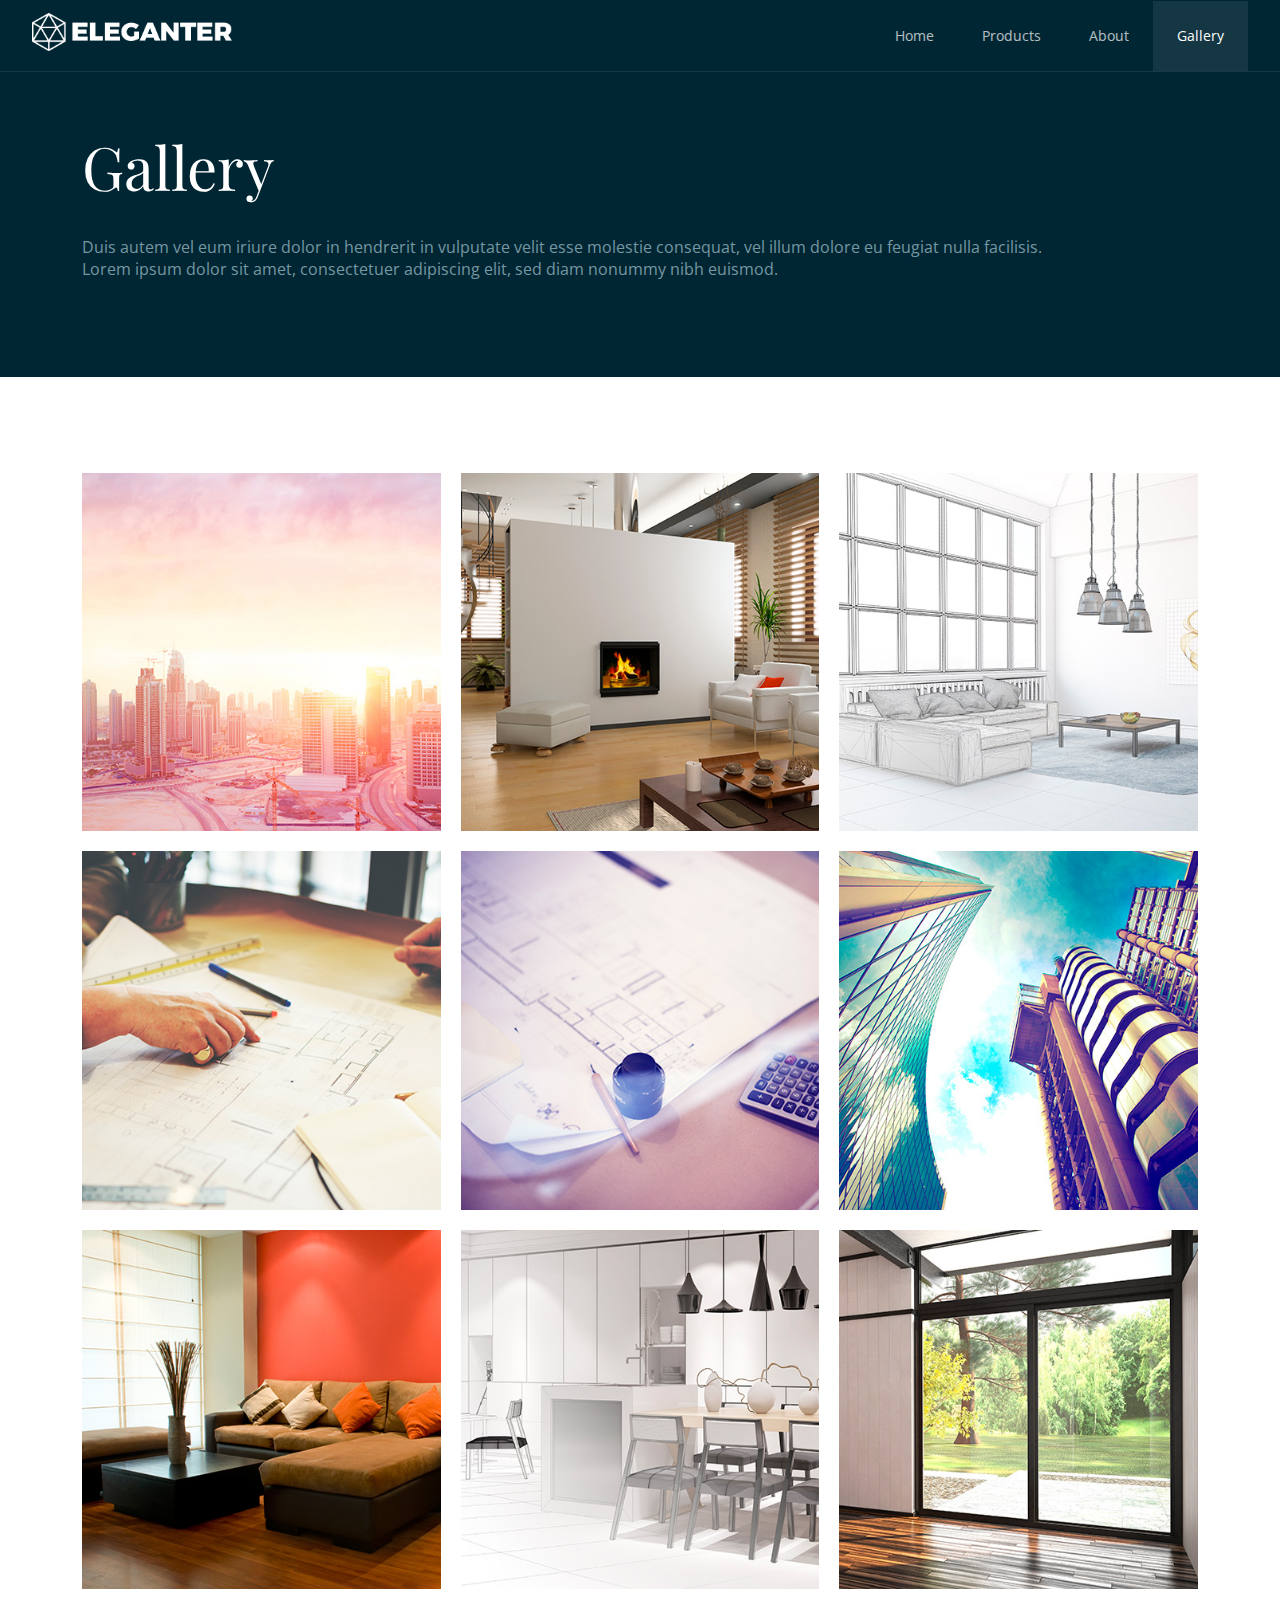
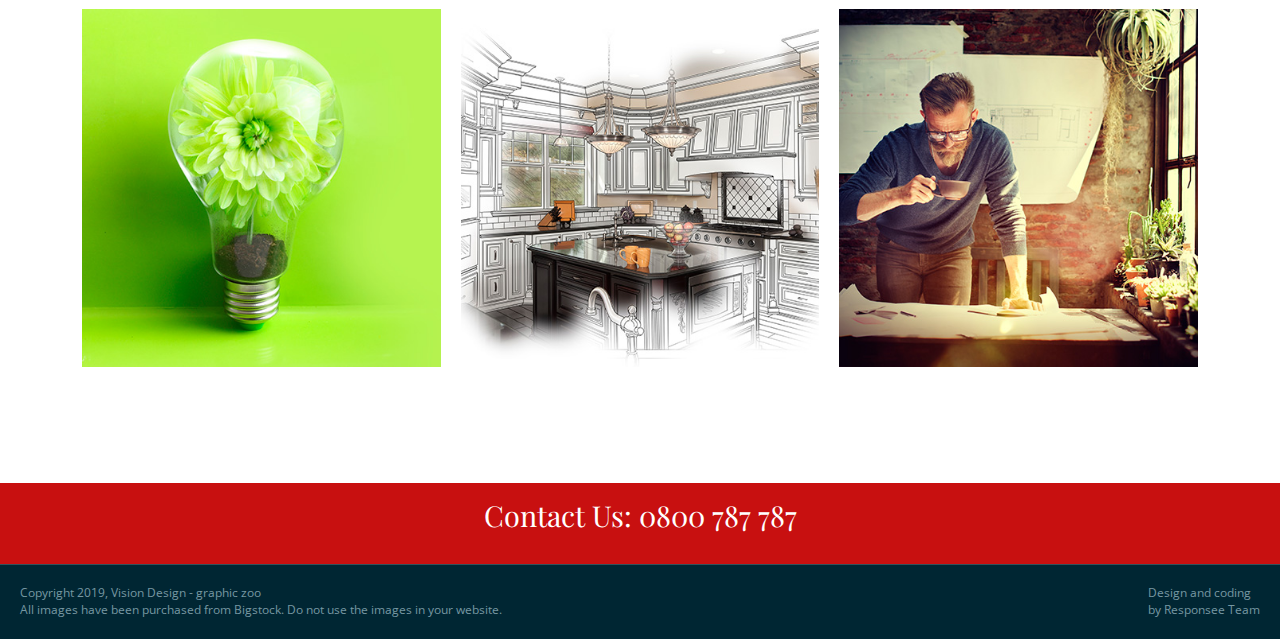
<file: assets/gallery.html>
<!DOCTYPE html>
<html lang="en-US">
  <head>
    <meta charset="UTF-8">
    <meta name="viewport" content="width=device-width, initial-scale=1.0" />
    <title>Eleganter - New Amazing HTML5 Template</title>
    <link rel="stylesheet" href="css/components.css">
    <link rel="stylesheet" href="css/icons.css">
    <link rel="stylesheet" href="css/responsee.css">
    <link rel="stylesheet" href="owl-carousel/owl.carousel.css">
    <link rel="stylesheet" href="owl-carousel/owl.theme.css">     
    <link rel="stylesheet" href="css/template-style.css">
    <link href='https://fonts.googleapis.com/css?family=Playfair+Display&subset=latin,latin-ext' rel='stylesheet' type='text/css'>
    <link href='https://fonts.googleapis.com/css?family=Open+Sans:400,300,700,800&subset=latin,latin-ext' rel='stylesheet' type='text/css'>
    <script type="text/javascript" src="js/jquery-1.8.3.min.js"></script>
    <script type="text/javascript" src="js/jquery-ui.min.js"></script>      
  </head>
  
  <body class="size-1140">
  	<!-- HEADER -->
    <header role="banner" class="position-absolute">    
      <!-- Top Navigation -->
      <nav class="background-transparent background-transparent-hightlight full-width sticky">
        <div class="s-12 l-2">
          <a href="index.html" class="logo">
            <!-- Logo White Version -->
            <img class="logo-white" src="img/logo.png" alt="">
            <!-- Logo Dark Version -->
            <img class="logo-dark" src="img/logo-dark.png" alt="">
          </a>
        </div>
        <div class="top-nav s-12 l-10">
          
          <ul class="right chevron">
            <li><a href="index.html">Home</a></li>
            <li><a href="products.html">Products</a></li>
            <li><a href="about.html">About</a></li>
            <li><a href="gallery.html">Gallery</a></li>
          </ul>
        </div>
      </nav>
    </header>
    
    <!-- MAIN -->
    <main role="main">
      <!-- Content -->
      <article>
        <header class="section background-dark">
          <div class="line">        
            <h1 class="text-white margin-top-bottom-40 text-size-60 text-line-height-1">Gallery</h1>
            <p class="margin-bottom-0 text-size-16">Duis autem vel eum iriure dolor in hendrerit in vulputate velit esse molestie consequat, vel illum dolore eu feugiat nulla facilisis.<br>
            Lorem ipsum dolor sit amet, consectetuer adipiscing elit, sed diam nonummy nibh euismod.</p>
          </div>  
        </header>
        
        <div class="section background-white"> 
          <div class="line">
            <div class="margin">
              <div class="s-12 m-6 l-4">
                <div class="image-with-hover-overlay image-hover-zoom margin-bottom">
                  <div class="image-hover-overlay background-primary"> 
                    <div class="image-hover-overlay-content text-center padding-2x">
                      <p>Duis autem vel eum iriure dolor in hendrerit in vulputate velit esse molestie.</p>  
                    </div> 
                  </div> 
                  <img src="img/portfolio/thumb-02.jpg" alt="" title="Portfolio Image 1" />
                </div>	
              </div>
              <div class="s-12 m-6 l-4">
                <div class="image-with-hover-overlay image-hover-zoom margin-bottom">
                  <div class="image-hover-overlay background-primary"> 
                    <div class="image-hover-overlay-content text-center padding-2x">
                      <p>Duis autem vel eum iriure dolor in hendrerit in vulputate velit esse molestie.</p>  
                    </div> 
                  </div> 
                  <img src="img/portfolio/thumb-09.jpg" alt="" title="Portfolio Image 2" />
                </div>	
              </div>
              <div class="s-12 m-6 l-4">
                <div class="image-with-hover-overlay image-hover-zoom margin-bottom">
                  <div class="image-hover-overlay background-primary"> 
                    <div class="image-hover-overlay-content text-center padding-2x">
                      <p>Duis autem vel eum iriure dolor in hendrerit in vulputate velit esse molestie.</p>  
                    </div> 
                  </div> 
                  <img src="img/portfolio/thumb-08.jpg" alt="" title="Portfolio Image 3" />
                </div>	
              </div>
              <div class="s-12 m-6 l-4">
                <div class="image-with-hover-overlay image-hover-zoom margin-bottom">
                  <div class="image-hover-overlay background-primary"> 
                    <div class="image-hover-overlay-content text-center padding-2x">
                      <p>Duis autem vel eum iriure dolor in hendrerit in vulputate velit esse molestie.</p>  
                    </div> 
                  </div> 
                  <img src="img/portfolio/thumb-05.jpg" alt="" title="Portfolio Image 4" />
                </div>	
              </div>
              <div class="s-12 m-6 l-4">
                <div class="image-with-hover-overlay image-hover-zoom margin-bottom">
                  <div class="image-hover-overlay background-primary"> 
                    <div class="image-hover-overlay-content text-center padding-2x">
                      <p>Duis autem vel eum iriure dolor in hendrerit in vulputate velit esse molestie.</p>  
                    </div> 
                  </div> 
                  <img src="img/portfolio/thumb-06.jpg" alt="" title="Portfolio Image 5" />
                </div>	
              </div>
              <div class="s-12 m-6 l-4">
                <div class="image-with-hover-overlay image-hover-zoom margin-bottom">
                  <div class="image-hover-overlay background-primary"> 
                    <div class="image-hover-overlay-content text-center padding-2x">
                      <p>Duis autem vel eum iriure dolor in hendrerit in vulputate velit esse molestie.</p>  
                    </div> 
                  </div> 
                  <img src="img/portfolio/thumb-11.jpg" alt="" title="Portfolio Image 6" />
                </div>	
              </div>
              <div class="s-12 m-6 l-4">
                <div class="image-with-hover-overlay image-hover-zoom margin-bottom">
                  <div class="image-hover-overlay background-primary"> 
                    <div class="image-hover-overlay-content text-center padding-2x">
                      <a href="index1.html">Duis autem vel eum iriure dolor in hendrerit in vulputate velit esse molestie.</a>    
                    </div> 
                  </div> 
                  <img src="img/portfolio/thumb-12.jpg" alt="" title="Portfolio Image 7" />
                </div>	
              </div>
              <div class="s-12 m-6 l-4">
                <div class="image-with-hover-overlay image-hover-zoom margin-bottom">
                  <div class="image-hover-overlay background-primary"> 
                    <div class="image-hover-overlay-content text-center padding-2x">
                      <p>Duis autem vel eum iriure dolor in hendrerit in vulputate velit esse molestie.</p>  
                    </div> 
                  </div> 
                  <img src="img/portfolio/thumb-07.jpg" alt="" title="Portfolio Image 8" />
                </div>	
              </div>
              <div class="s-12 m-6 l-4">
                <div class="image-with-hover-overlay image-hover-zoom margin-bottom">
                  <div class="image-hover-overlay background-primary"> 
                    <div class="image-hover-overlay-content text-center padding-2x">
                      <p>Duis autem vel eum iriure dolor in hendrerit in vulputate velit esse molestie.</p>  
                    </div> 
                  </div> 
                  <img src="img/portfolio/thumb-01.jpg" alt="" title="Portfolio Image 9" />
                </div>	
              </div>
              <div class="s-12 m-6 l-4">
                <div class="image-with-hover-overlay image-hover-zoom margin-bottom">
                  <div class="image-hover-overlay background-primary"> 
                    <div class="image-hover-overlay-content text-center padding-2x">
                      <p>Duis autem vel eum iriure dolor in hendrerit in vulputate velit esse molestie.</p>  
                    </div> 
                  </div> 
                  <img src="img/portfolio/thumb-14.jpg" alt="" title="Portfolio Image 10" />
                </div>	
              </div>
              <div class="s-12 m-6 l-4">
                <div class="image-with-hover-overlay image-hover-zoom margin-bottom">
                  <div class="image-hover-overlay background-primary"> 
                    <div class="image-hover-overlay-content text-center padding-2x">
                      <p>Duis autem vel eum iriure dolor in hendrerit in vulputate velit esse molestie.</p>  
                    </div> 
                  </div> 
                  <img src="img/portfolio/thumb-03.jpg" alt="" title="Portfolio Image 11" />
                </div>	
              </div>
              <div class="s-12 m-6 l-4">
                <div class="image-with-hover-overlay image-hover-zoom margin-bottom">
                  <div class="image-hover-overlay background-primary"> 
                    <div class="image-hover-overlay-content text-center padding-2x">
                      <p>Duis autem vel eum iriure dolor in hendrerit in vulputate velit esse molestie.</p>  
                    </div> 
                  </div> 
                  <img src="img/portfolio/thumb-04.jpg" alt="" title="Portfolio Image 12" />
                </div>	
              </div>
            </div>  
          </div>
        </div> 
      </article>
    </main>
    
    <!-- FOOTER -->
    <footer>
      <!-- Contact Us -->
      <div class="background-primary padding text-center">
        <p class="h1">Contact Us: 0800 787 787</p>                                                                        
      </div>
      
      <!-- Main Footer -->
      <section class="background-dark full-width">
        
      </section>
      <hr class="break margin-top-bottom-0" style="border-color: rgba(0, 38, 51, 0.80);">
      
      <!-- Bottom Footer -->
      <section class="padding background-dark full-width">
        <div class="s-12 l-6">
          <p class="text-size-12">Copyright 2019, Vision Design - graphic zoo</p>
          <p class="text-size-12">All images have been purchased from Bigstock. Do not use the images in your website.</p>
        </div>
        <div class="s-12 l-6">
          <a class="right text-size-12" href="http://www.myresponsee.com" title="Responsee - lightweight responsive framework">Design and coding<br> by Responsee Team</a>
        </div>
      </section>
    </footer>
    <script type="text/javascript" src="js/responsee.js"></script>
    <script type="text/javascript" src="owl-carousel/owl.carousel.js"></script>
    <script type="text/javascript" src="js/template-scripts.js"></script>
  </body>
</html>
</file>
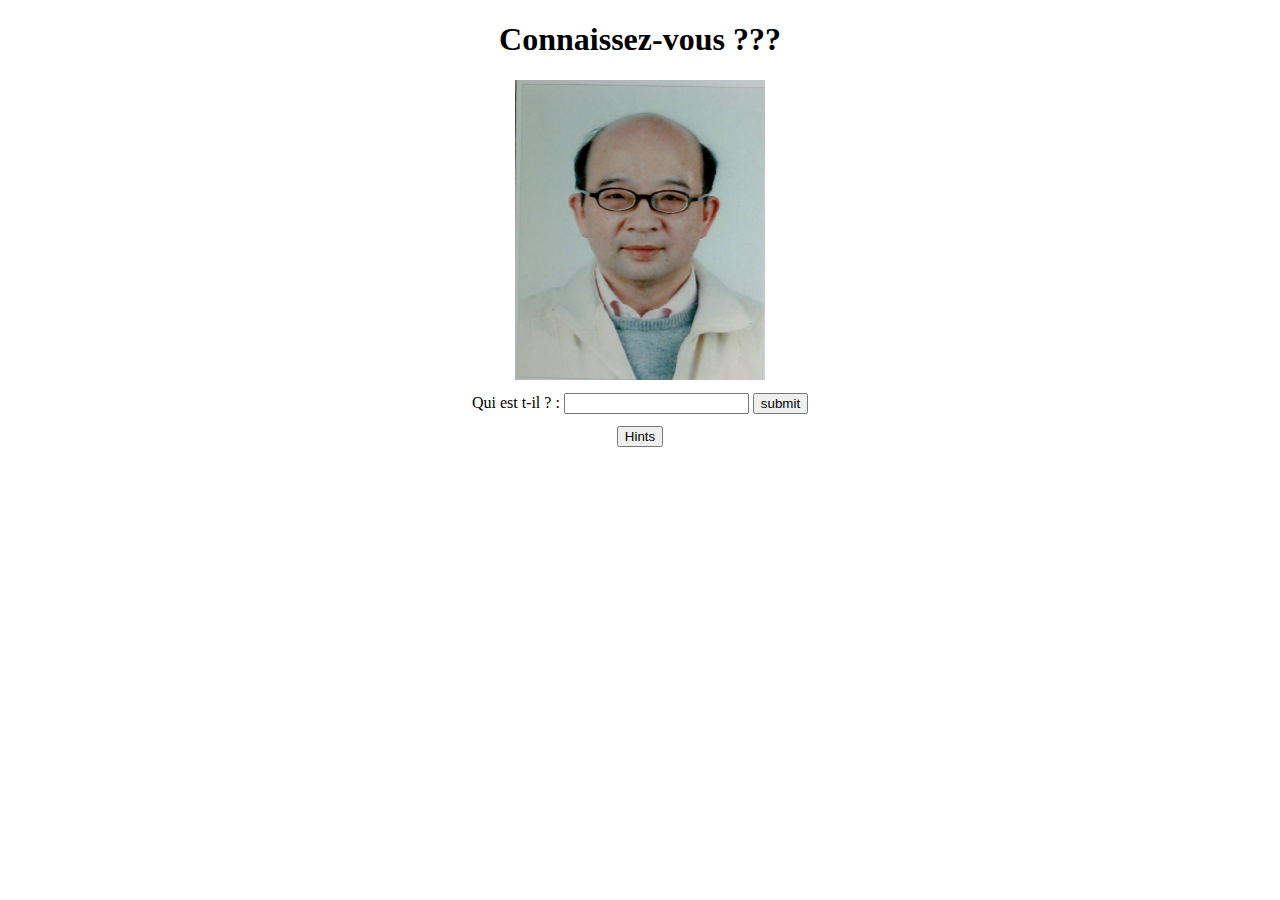
<file: assets/index1.html>
<!doctype html>
<html lang="fr">
<head>
  <meta charset="utf-8">
  <title>Challenge</title>
  <link rel="stylesheet" href="css/style.css">
  <script src="js/script.js"></script>
</head>
<body>
    <h1 class="text_hashimoto etap1">Connaissez-vous ???</h1>
    <div id="hashimotoId" class="hashimoto etap1">
        <img id="test" src="img/hashimoto_kazuhisa.jpg" width="250" height="300">
    </div>
    <div class="hashimoto_form etap1">
        <form name="login" method="POST" >
            Qui est t-il ? : <input name="pseudo" />
            <input onclick="LoginEtap1(1)" type="submit" value="submit" name="button" />
        </form>
    </div>
    <div class="hintsButton etap1">
        <button onclick="popupHelp()">Hints</button>
    </div>
    <div class="lien" id="lien">
        <button onclick="popupHelp3()">Hints</button>
        <a href='index2.html' class='lien2'>Ici</a>
    </div>
</body>
</html>
</file>
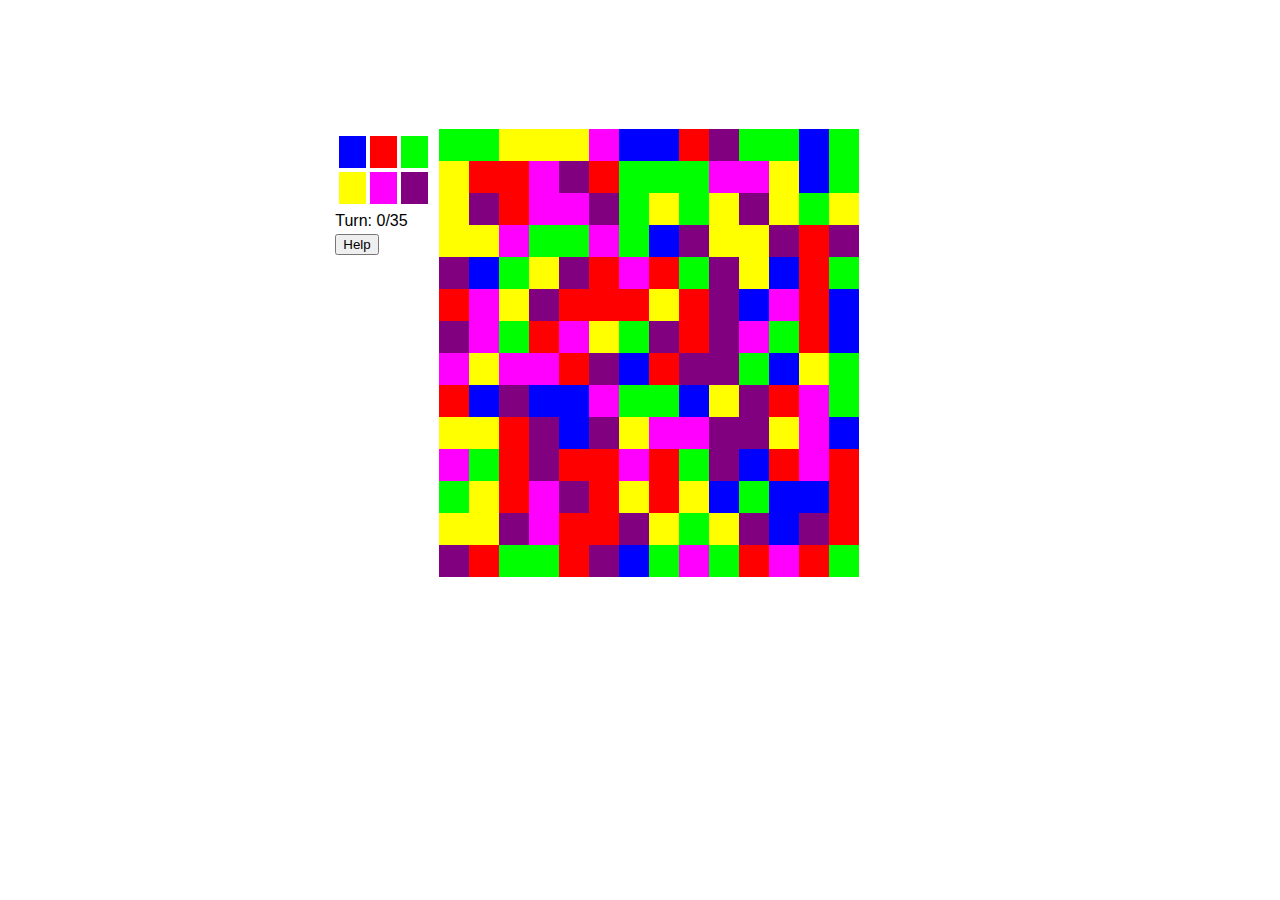
<file: assets/index2.html>
<!doctype html>
<html lang="fr">
<head>
  <meta charset="utf-8">
  <title>Challenge</title>
  <link rel="stylesheet" href="css/style2.css">
  <script src="js/script2.js"></script>
</head>
<body onload="new_game()">
    <table class="tableauCentral">
        <tr>
          <td valign="top">
            <table>
              <tr>
                <td valign="top">
                  <table id="button-table">
                    <tr>
                      <td class="button blue" onclick="flood ('blue')">
                      </td>
                      <td class="button red" onclick="flood ('red')">
                      </td>
                      <td class="button green" onclick="flood ('green')">
                      </td>
                    </tr>
                    <tr>
                      <td class="button yellow" onclick="flood ('yellow')">
                      </td>
                      <td class="button pink" onclick="flood ('pink')">
                      </td>
                      <td class="button purple" onclick="flood ('purple')">
                      </td>
                    </tr>
                  </table>
                </td>
              </tr>
              <tr valign="top">
                <td id="turn-counter" valign="top">
                  Turn: <span id="moves"></span>/<span id="max-moves"></span>
                </td>
              </tr>
              <tr valign="top">
                <td valign="top">
                  <input type="submit" value="Help" onclick="help()">
                </td>
              </tr>
      <!--
              <tr valign="top">
                <td valign="top">
                  <input type="submit" value="Solve" onclick="solve ()">
                </td>
              </tr>
      -->
            </table>
          </td>
          <td>
            <table id="game-table">
              <!-- Internet Explorer insists that this must be tbody.
                   See Dynamically created tables in Internet Explorer. -->
              <tbody id="game-table-tbody">
              </tbody>
            </table>
          </td>
        </tr>
      </table>
</body>
</html>
</file>
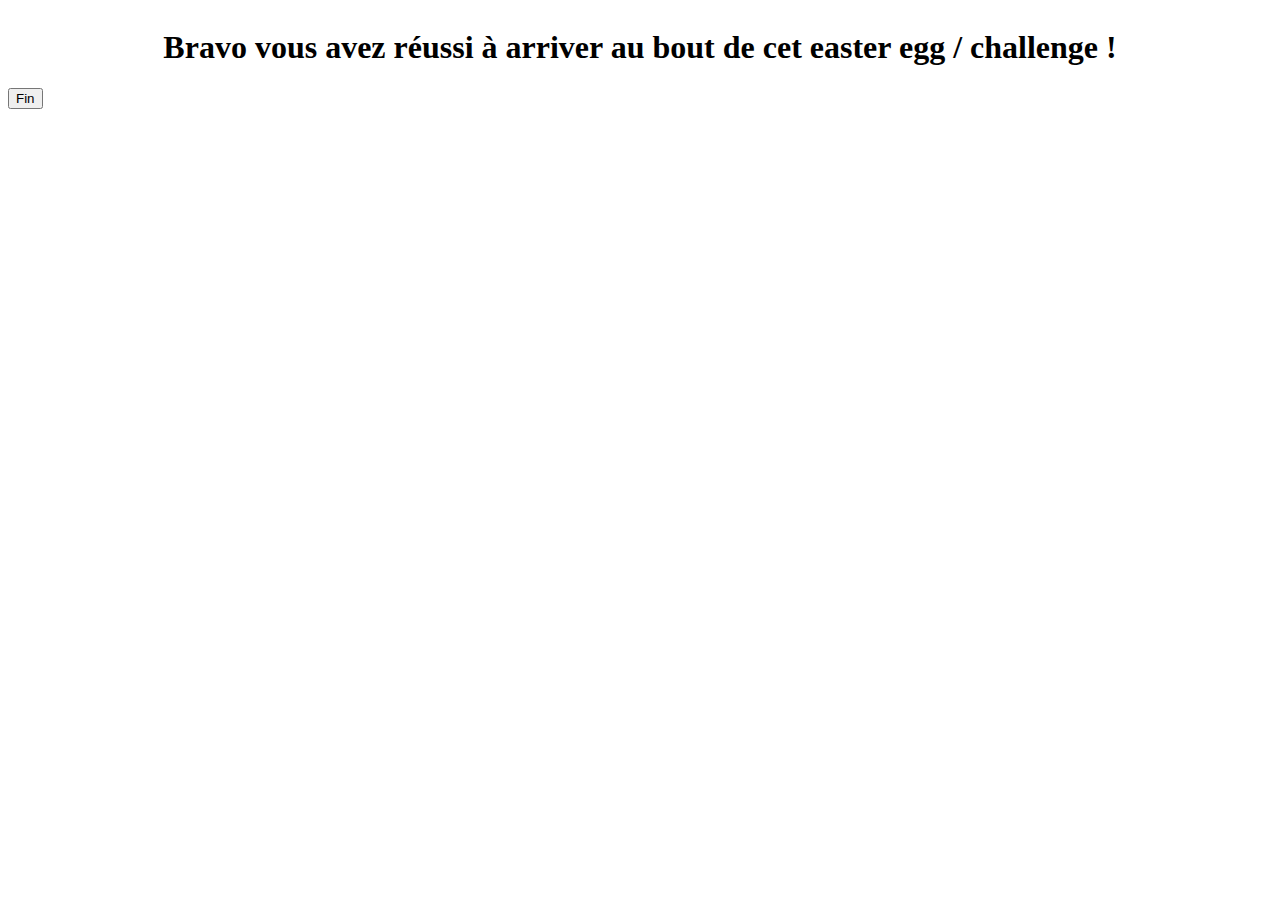
<file: assets/index3.html>
<!doctype html>
<html lang="fr">
<head>
  <meta charset="utf-8">
  <title>Fin Challenge</title>
  <link rel="stylesheet" href="css/style3.css">
  <script src="js/script3.js"></script>
</head>
<body>
    <div class="title">
        <h1>Bravo vous avez réussi à arriver au bout de cet easter egg / challenge !</h1>
    </div>
    <div id="message">
        <p>Ce bouton ne sert à rien ne vous épuisez pas ;)</p>
    </div>
    <div id="moveButton">
        <button onclick="move()">Fin</button>
    </div>
</body>
</html>
</file>
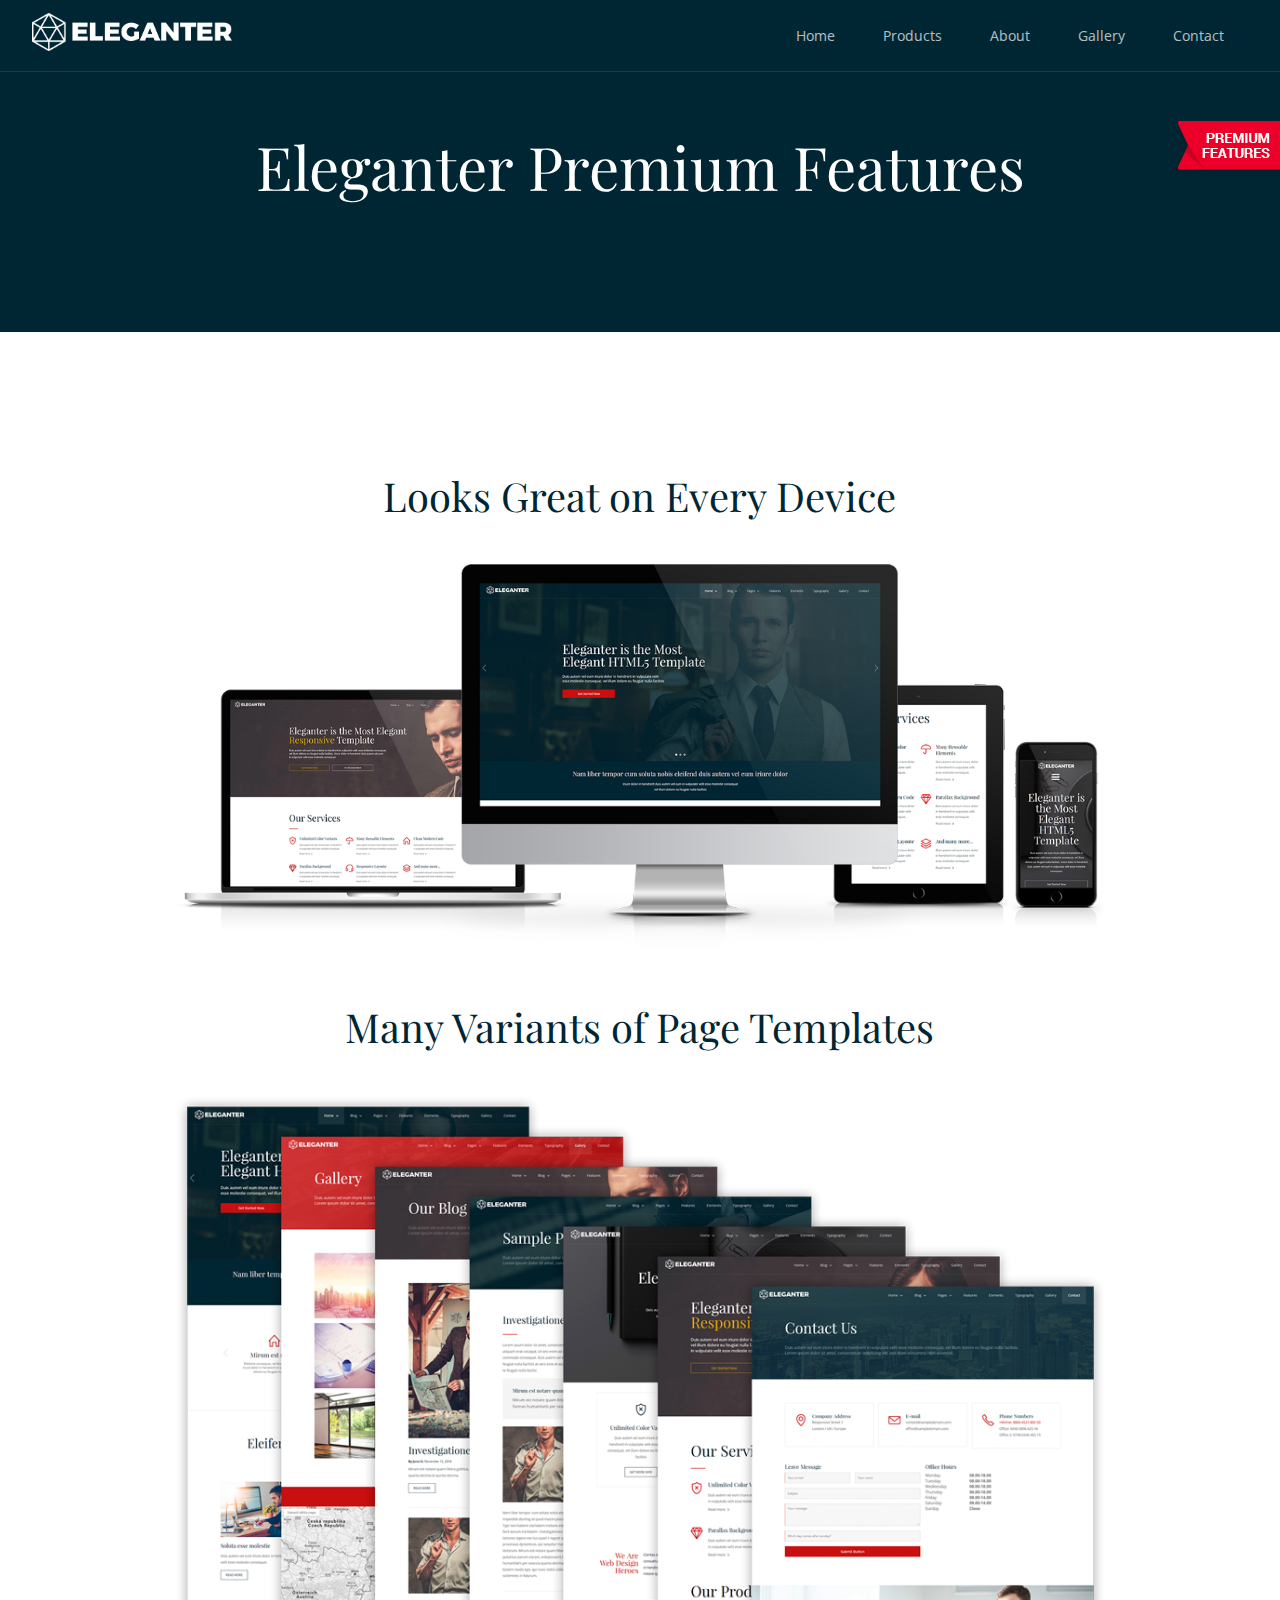
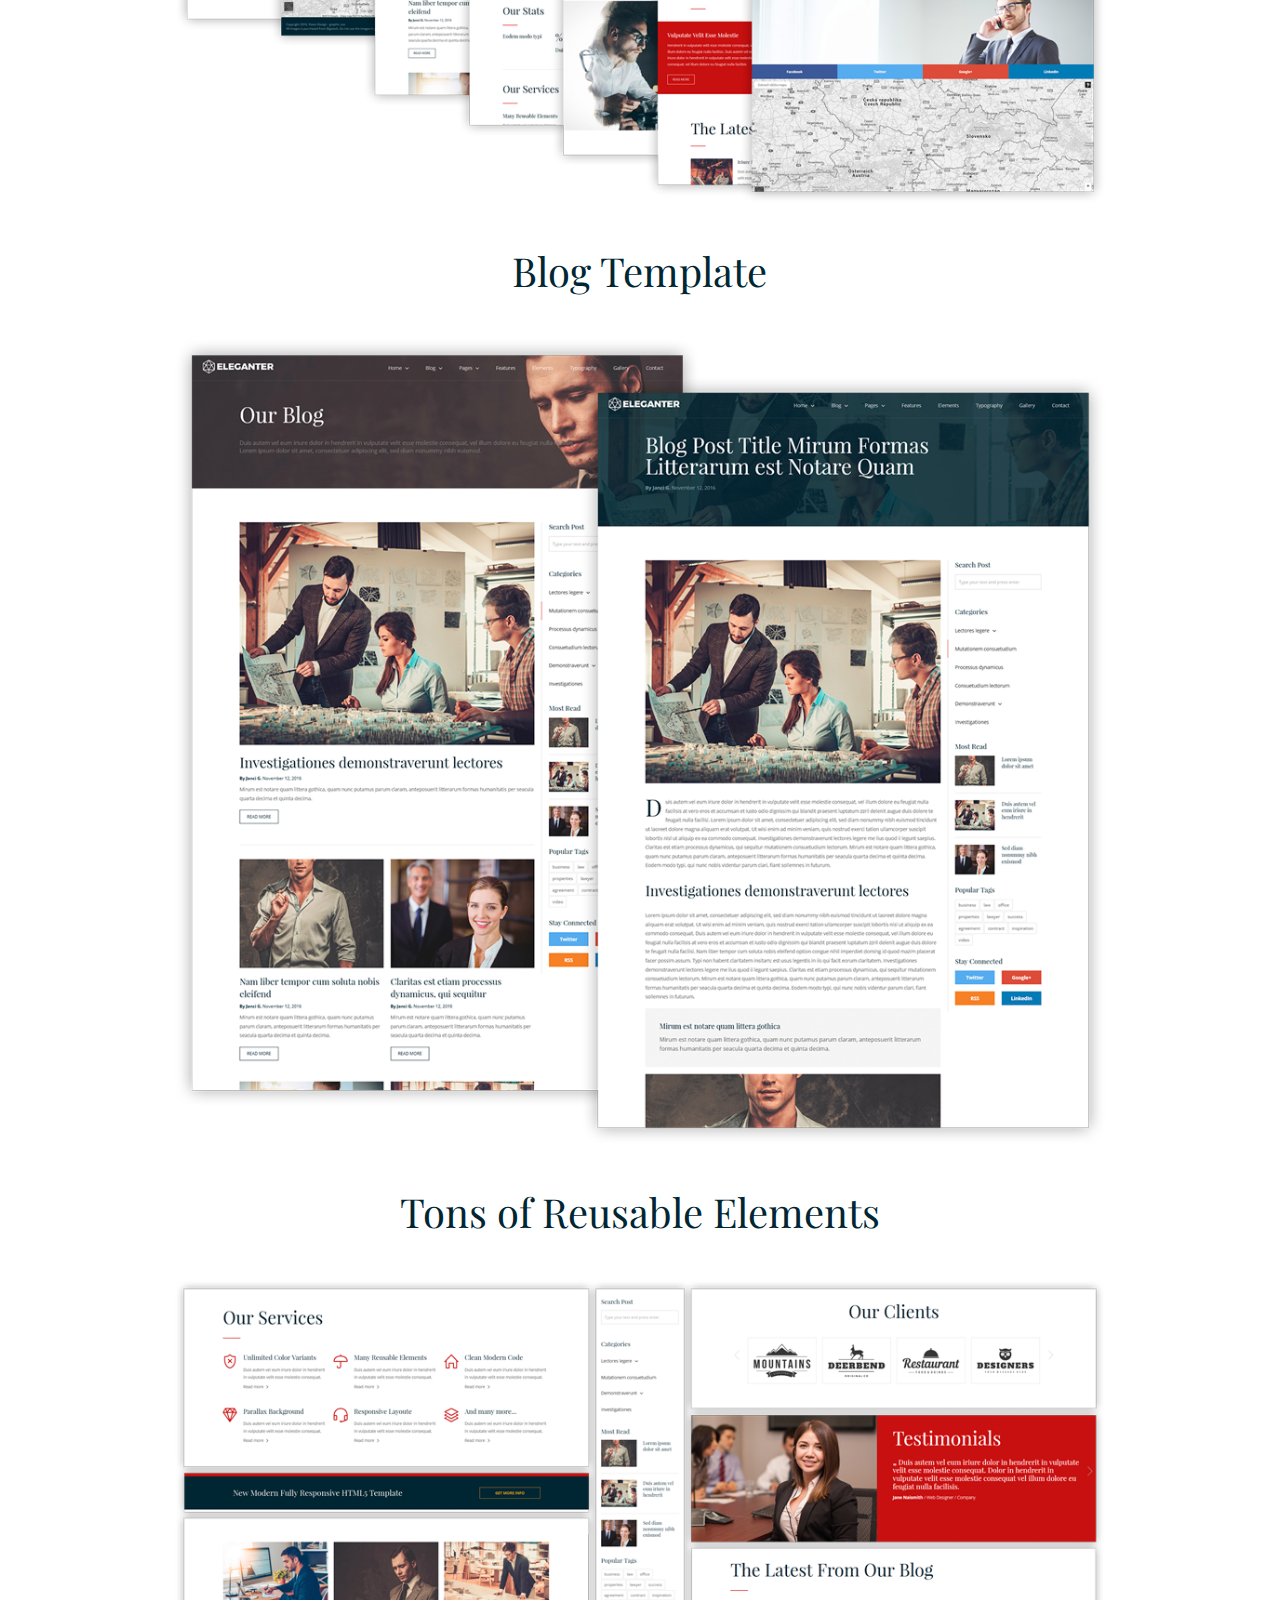
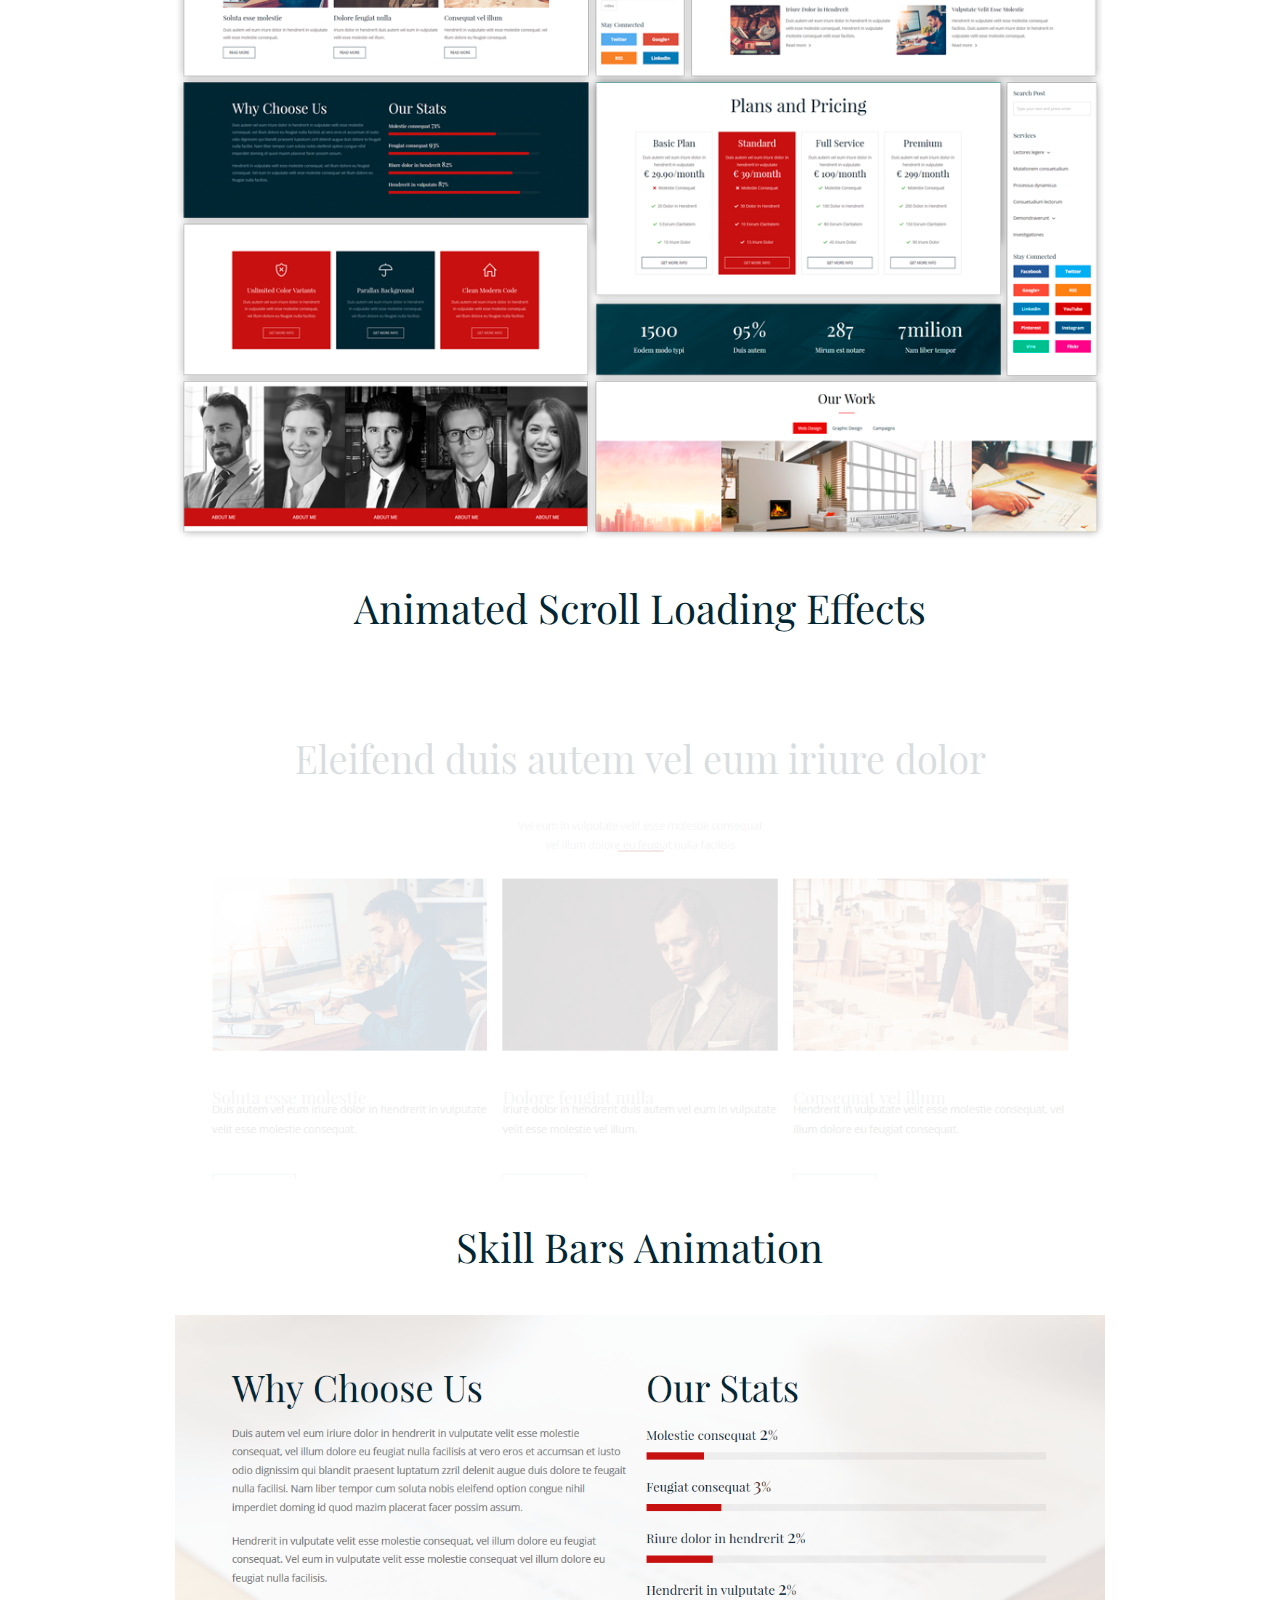
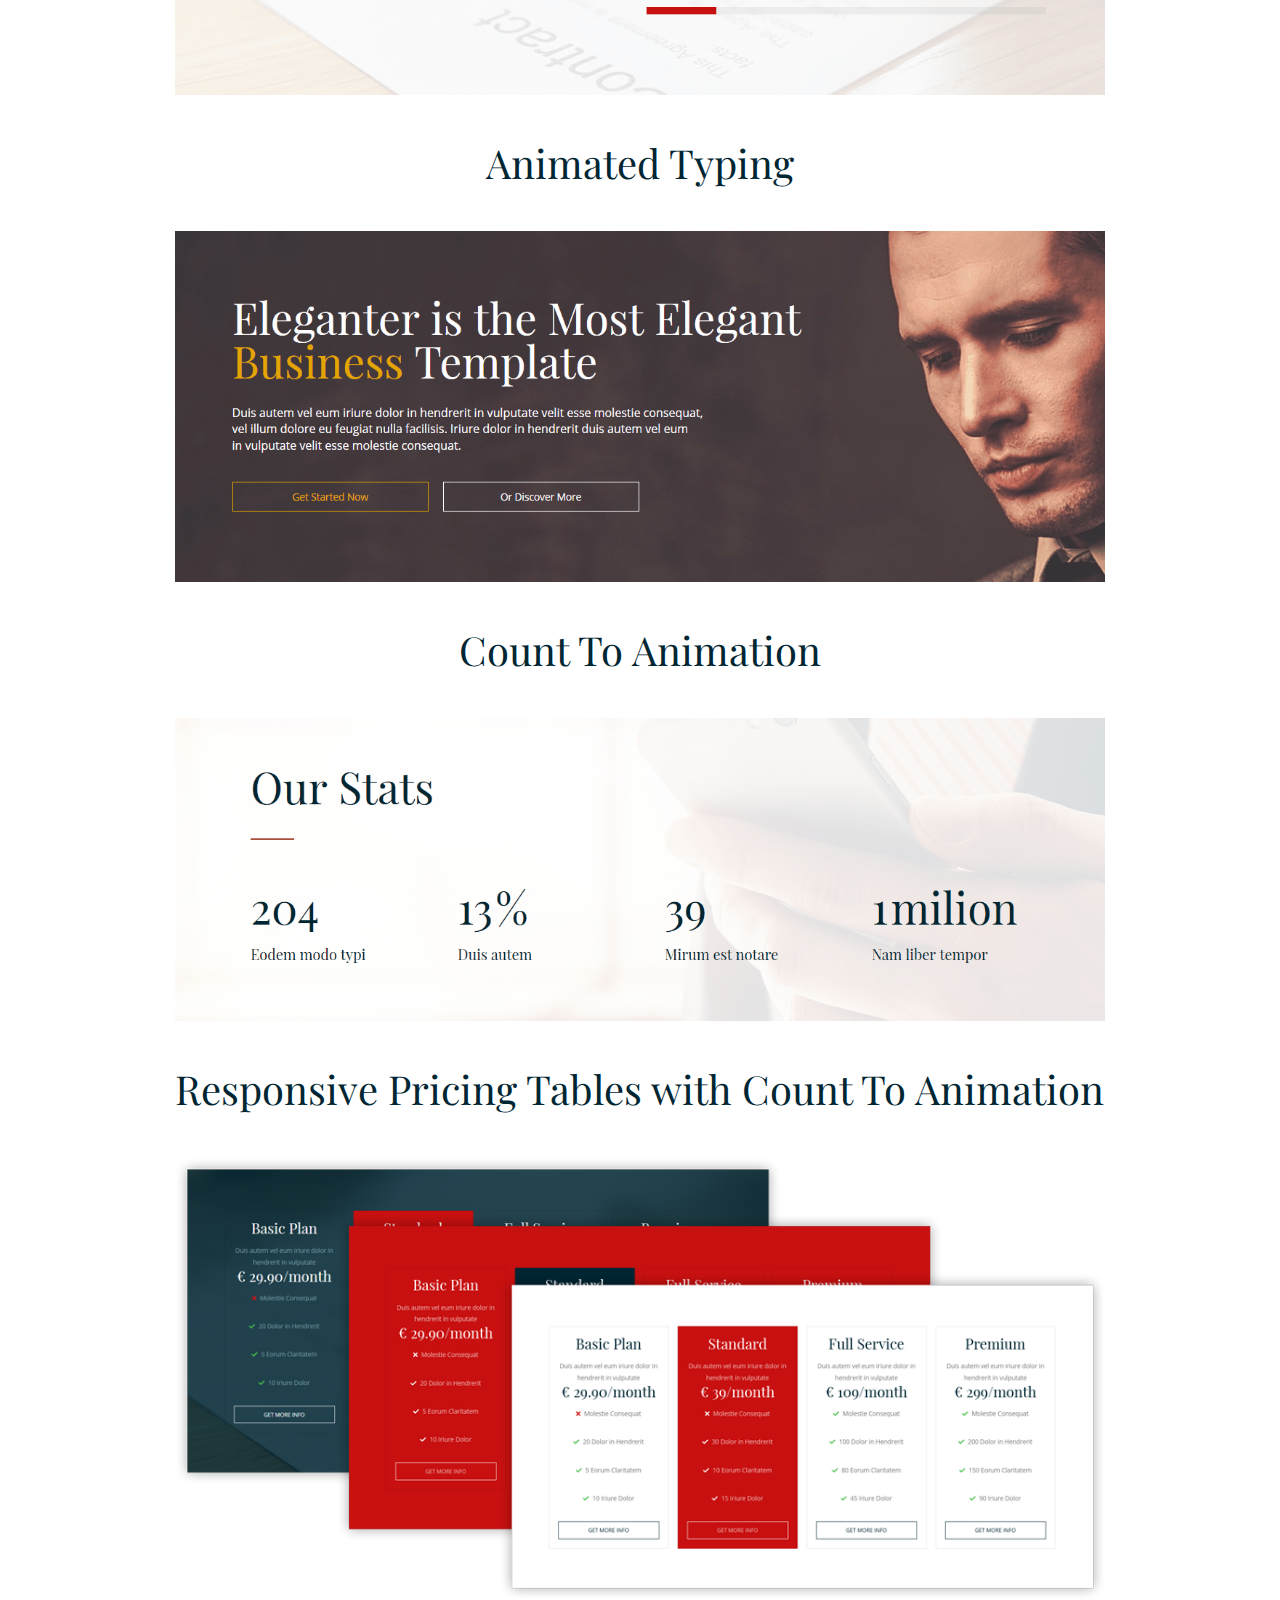
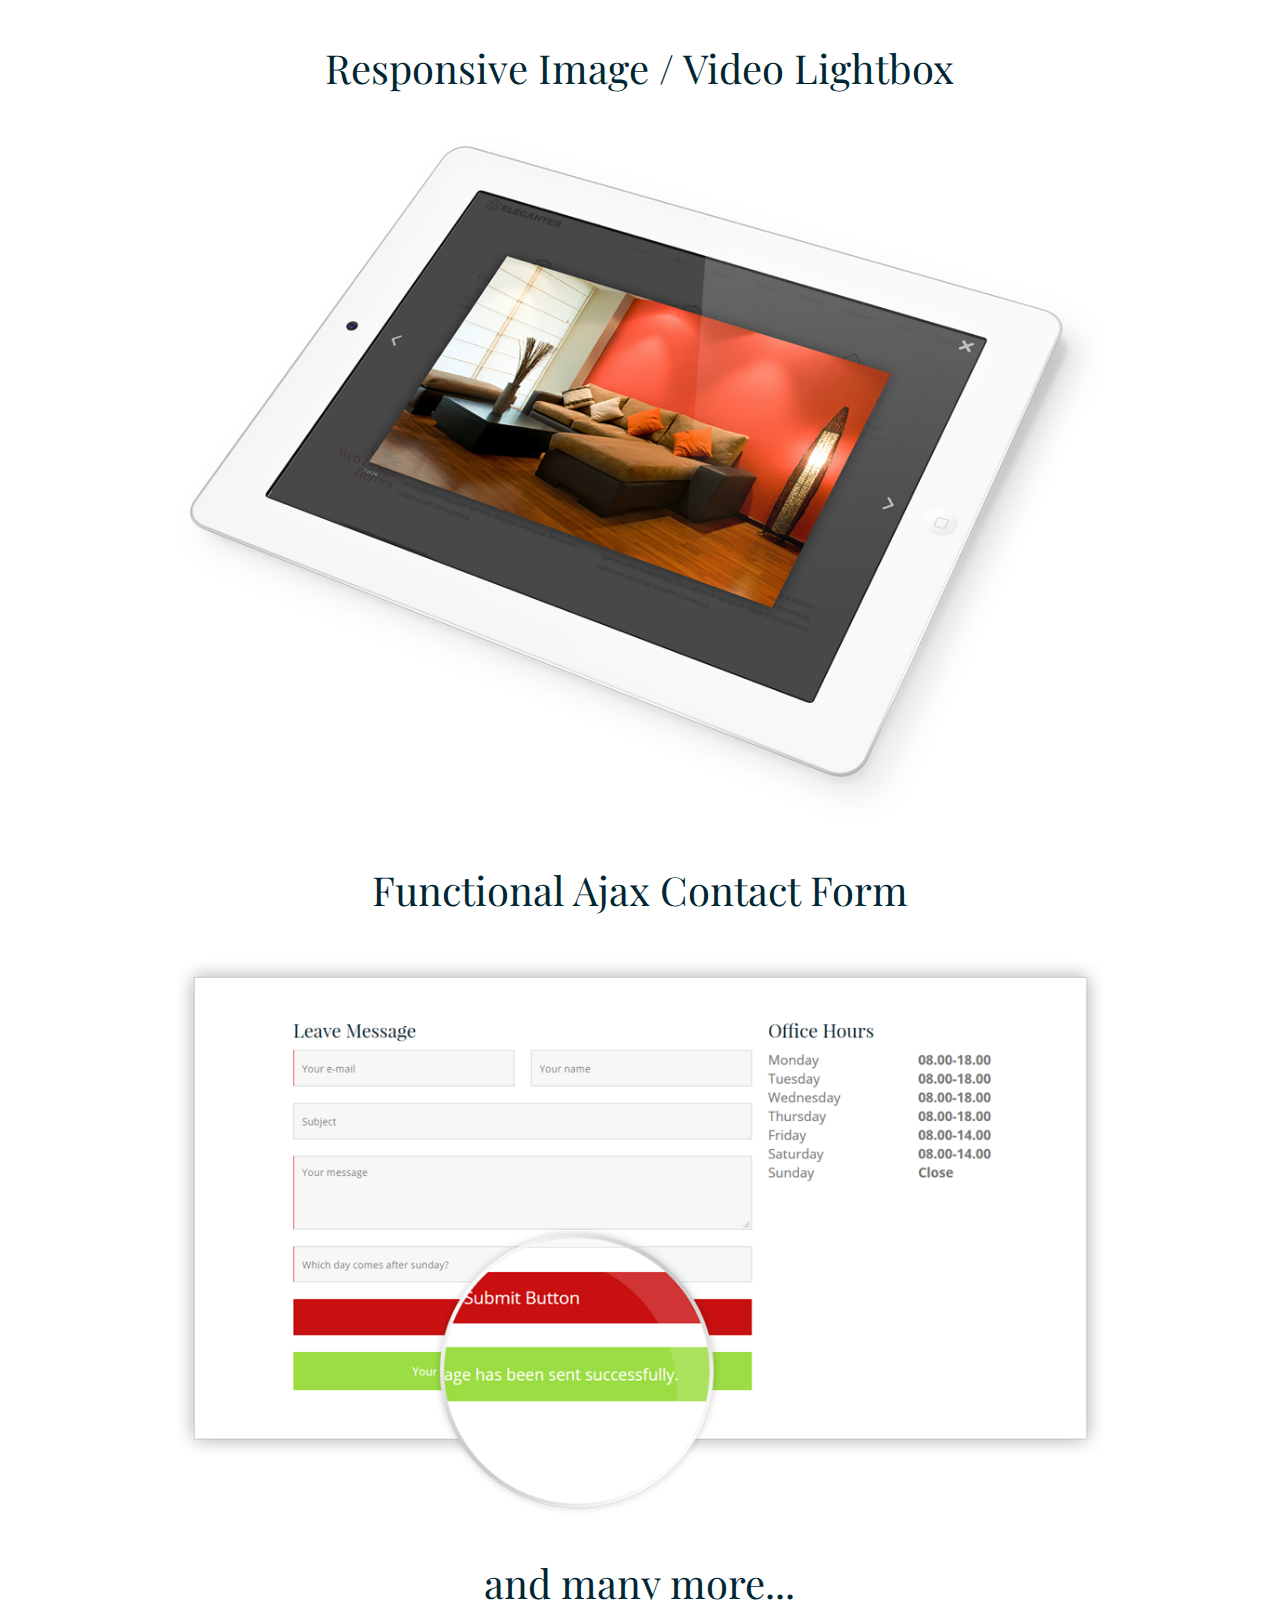
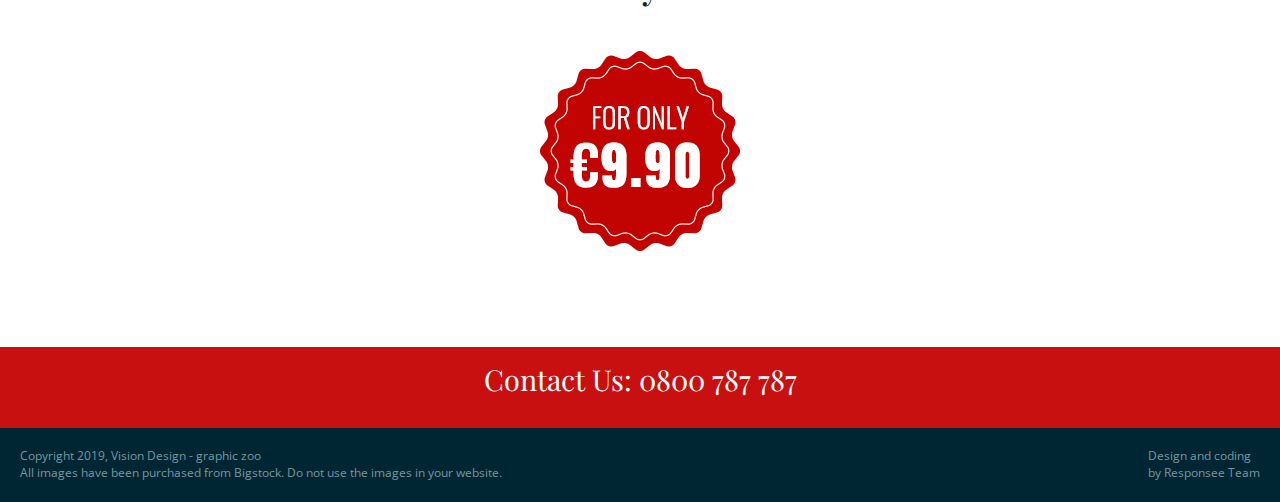
<file: assets/premium.html>
<!DOCTYPE html>
<html lang="en-US">
  <head>
    <meta charset="UTF-8">
    <meta name="viewport" content="width=device-width, initial-scale=1.0" />
    <title>Eleganter - New Amazing HTML5 Template</title>
    <link rel="stylesheet" href="css/components.css">
    <link rel="stylesheet" href="css/icons.css">
    <link rel="stylesheet" href="css/responsee.css">
    <link rel="stylesheet" href="owl-carousel/owl.carousel.css">
    <link rel="stylesheet" href="owl-carousel/owl.theme.css">     
    <link rel="stylesheet" href="css/template-style.css">
    <link href='https://fonts.googleapis.com/css?family=Playfair+Display&subset=latin,latin-ext' rel='stylesheet' type='text/css'>
    <link href='https://fonts.googleapis.com/css?family=Open+Sans:400,300,700,800&subset=latin,latin-ext' rel='stylesheet' type='text/css'>
    <script type="text/javascript" src="js/jquery-1.8.3.min.js"></script>
    <script type="text/javascript" src="js/jquery-ui.min.js"></script>      
  </head>
  
  <body class="size-1140">
  	<!-- PREMIUM FEATURES BUTTON -->
  	<a target="_blank" class="hide-s" href="../template/eleganter-premium-responsive-business-template/" style="position:fixed;top:120px;right:-14px;z-index:10;"><img src="img/premium-features.png" alt=""></a>
    <!-- HEADER -->
    <header role="banner" class="position-absolute">    
      <!-- Top Navigation -->
      <nav class="background-transparent background-transparent-hightlight full-width sticky">
        <div class="s-12 l-2">
          <a href="index.html" class="logo">
            <!-- Logo White Version -->
            <img class="logo-white" src="img/logo.png" alt="">
            <!-- Logo Dark Version -->
            <img class="logo-dark" src="img/logo-dark.png" alt="">
          </a>
        </div>
        <div class="top-nav s-12 l-10">
          
          <ul class="right chevron">
            <li><a href="index.html">Home</a></li>
            <li><a href="products.html">Products</a></li>
            <li><a href="about.html">About</a></li>
            <li><a href="gallery.html">Gallery</a></li>
            <li><a href="contact.html">Contact</a></li>
          </ul>
        </div>
      </nav>
    </header>
    
    <!-- MAIN -->
    <main role="main">
      <!-- Content -->
      <article>
        <header class="section background-dark text-center">
            <h1 class="text-white margin-top-bottom-40 text-size-60 text-line-height-1">Eleganter Premium Features</h1>
        </header>
        <div class="section background-white"> 
          <div class="line">
            <div class="s-12 m-12 l-10 center text-center">
              <h2 class="margin-top-bottom-40 text-size-40">Looks Great on Every Device</h2>
              <img src="img/eleganter-responsive-business-template.png" class="aligncenter wp-image-1521 size-full" height="510" width="1200" />
              <h2 class="margin-top-bottom-40 text-size-40">Many Variants of Page Templates</h2>
              <img src="img/eleganter-templates.png" alt="eleganter-templates" width="1000" height="761" class="aligncenter size-full wp-image-1525" />
              <h2 class="margin-top-bottom-40 text-size-40">Blog Template</h2>
              <img src="img/blog.png" alt="blog" width="1000" height="866" class="aligncenter size-full wp-image-1523" />
              <h2 class="margin-top-bottom-40 text-size-40">Tons of Reusable Elements</h2>
              <img src="img/eleganter-responsive-elements.png" alt="eleganter-responsive-elements" width="1000" height="924" class="aligncenter size-full wp-image-1522" />
              <h2 class="margin-top-bottom-40 text-size-40">Animated Scroll Loading Effects</h2>
              <img src="img/content-animation.gif" alt="content-animation" width="1216" height="658" class="aligncenter size-full wp-image-1526" />
              <h2 class="margin-top-bottom-40 text-size-40">Skill Bars Animation</h2>
              <img src="img/skill-bars.gif" alt="skill-bars" width="1280" height="523" class="aligncenter size-full wp-image-1527" />
              <h2 class="margin-top-bottom-40 text-size-40">Animated Typing</h2>
              <img src="img/typed.gif" alt="typed" width="1280" height="483" class="aligncenter size-full wp-image-1528" />
              <h2 class="margin-top-bottom-40 text-size-40">Count To Animation</h2>
              <img src="img/count-to.gif" alt="count-to" width="1280" height="418" class="aligncenter size-full wp-image-1529" />
              <h2 class="margin-top-bottom-40 text-size-40">Responsive Pricing Tables with Count To Animation</h2>
              <img src="img/responsive-pricing-tables.png" alt="responsive--pricing-tables" width="1000" height="476" class="aligncenter size-full wp-image-1530" />
              <h2 class="margin-top-bottom-40 text-size-40">Responsive Image / Video Lightbox</h2>
              <img src="img/responsive-lightbox.png" alt="responsive-lightbox" width="1000" height="738" class="aligncenter size-full wp-image-1531" />
              <h2 class="margin-top-bottom-40 text-size-40">Functional Ajax Contact Form</h2>
              <img src="img/ajax-contact-form.png" alt="ajax-contact-form" width="1000" height="598" class="aligncenter size-full wp-image-1532" />
              <h2 class="margin-top-bottom-40 text-size-40">and many more...</h2>
              <img src="img/only-for-2.png" alt="only-for-2" class="center wp-image-1274" height="200" width="200" />
            </div>  
          </div> 
        </div>  
      </article>
    </main>
    
    <!-- FOOTER -->
    <footer>
      <!-- Contact Us -->
      <div class="background-primary padding text-center">
        <p class="h1">Contact Us: 0800 787 787</p>                                                                        
      </div>
      
      <!-- Main Footer -->
      <section class="background-dark full-width">
    
      </section>
      <hr class="break margin-top-bottom-0" style="border-color: rgba(0, 38, 51, 0.80);">
      
      <!-- Bottom Footer -->
      <section class="padding background-dark full-width">
        <div class="s-12 l-6">
          <p class="text-size-12">Copyright 2019, Vision Design - graphic zoo</p>
          <p class="text-size-12">All images have been purchased from Bigstock. Do not use the images in your website.</p>
        </div>
        <div class="s-12 l-6">
          <a class="right text-size-12" href="http://www.myresponsee.com" title="Responsee - lightweight responsive framework">Design and coding<br> by Responsee Team</a>
        </div>
      </section>
    </footer>
    <script type="text/javascript" src="js/responsee.js"></script>
    <script type="text/javascript" src="owl-carousel/owl.carousel.js"></script>
    <script type="text/javascript" src="js/template-scripts.js"></script>
  </body>
</html>
</file>
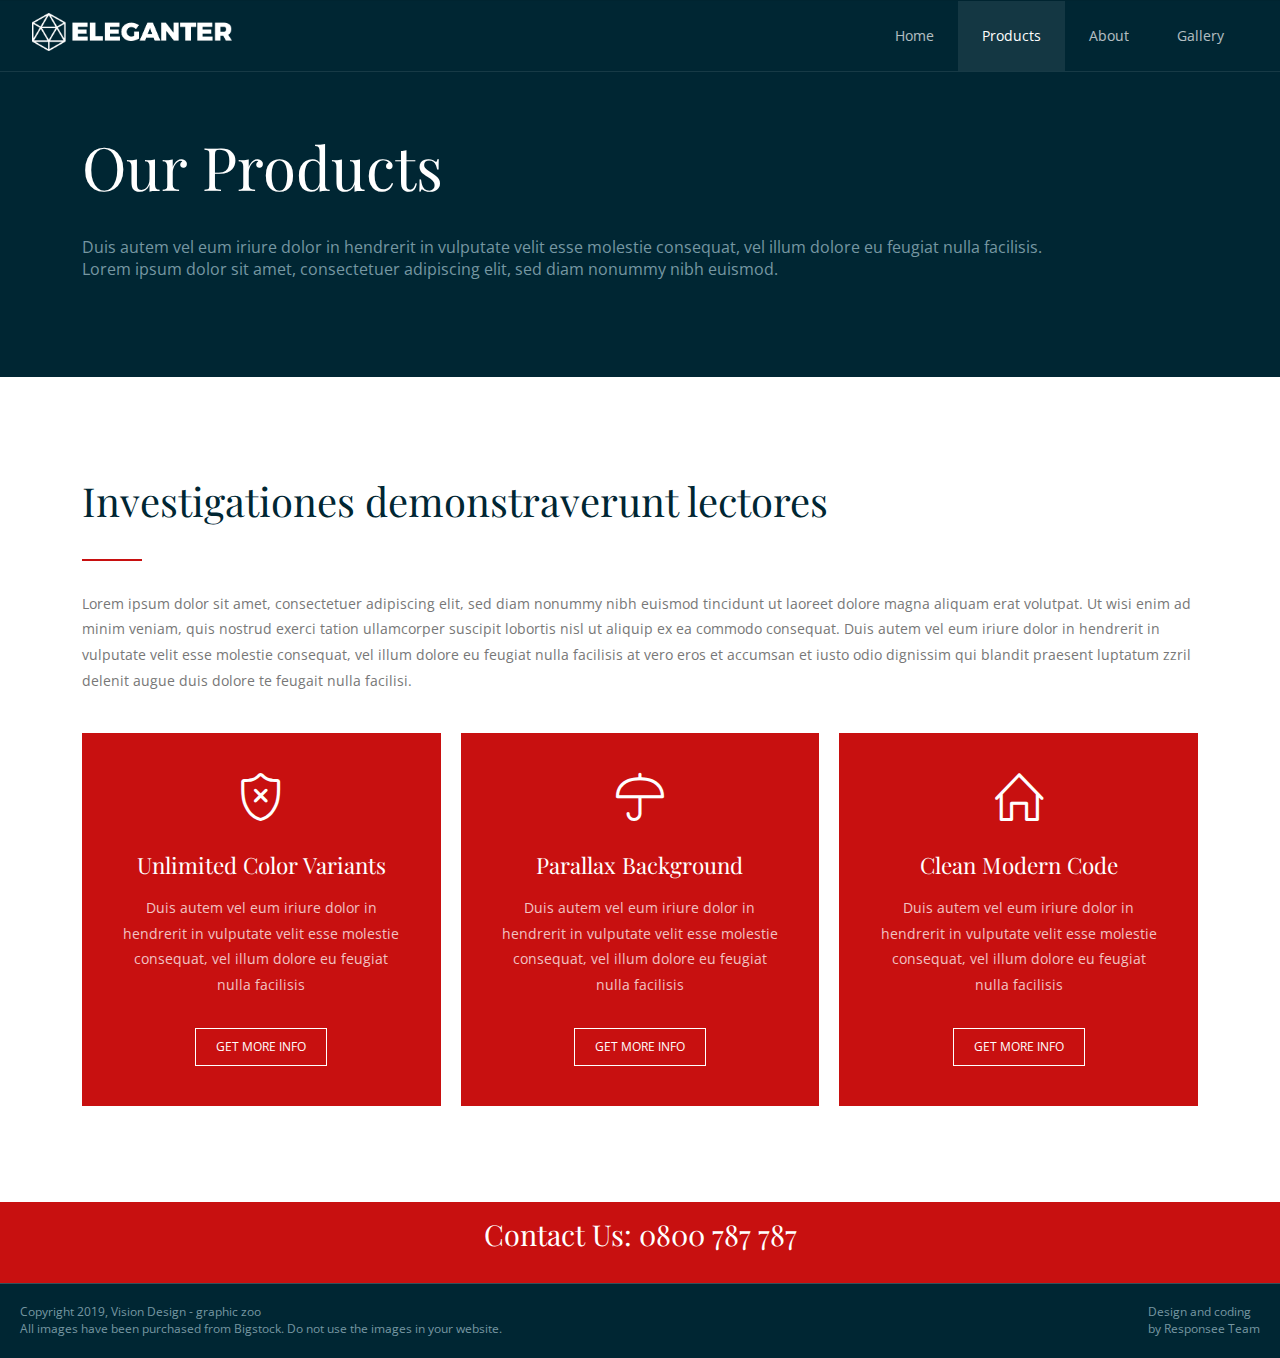
<file: assets/products.html>
<!DOCTYPE html>
<html lang="en-US">
  <head>
    <meta charset="UTF-8">
    <meta name="viewport" content="width=device-width, initial-scale=1.0" />
    <title>Eleganter - New Amazing HTML5 Template</title>
    <link rel="stylesheet" href="css/components.css">
    <link rel="stylesheet" href="css/icons.css">
    <link rel="stylesheet" href="css/responsee.css">
    <link rel="stylesheet" href="owl-carousel/owl.carousel.css">
    <link rel="stylesheet" href="owl-carousel/owl.theme.css">     
    <link rel="stylesheet" href="css/template-style.css">
    <link href='https://fonts.googleapis.com/css?family=Playfair+Display&subset=latin,latin-ext' rel='stylesheet' type='text/css'>
    <link href='https://fonts.googleapis.com/css?family=Open+Sans:400,300,700,800&subset=latin,latin-ext' rel='stylesheet' type='text/css'>
    <script type="text/javascript" src="js/jquery-1.8.3.min.js"></script>
    <script type="text/javascript" src="js/jquery-ui.min.js"></script>      
  </head>
  
  <body class="size-1140">
  <!-- HEADER -->
    <header role="banner" class="position-absolute">    
      <!-- Top Navigation -->
      <nav class="background-transparent background-transparent-hightlight full-width sticky">
        <div class="s-12 l-2">
          <a href="index.html" class="logo">
            <!-- Logo White Version -->
            <img class="logo-white" src="img/logo.png" alt="">
            <!-- Logo Dark Version -->
            <img class="logo-dark" src="img/logo-dark.png" alt="">
          </a>
        </div>
        <div class="top-nav s-12 l-10">
          
          <ul class="right chevron">
            <li><a href="index.html">Home</a></li>
            <li><a href="products.html">Products</a></li>
            <li><a href="about.html">About</a></li>
            <li><a href="gallery.html">Gallery</a></li>
          </ul>
        </div>
      </nav>
    </header>
    
    <!-- MAIN -->
    <main role="main">
      <!-- Content -->
      <article>
        <header class="section background-dark">
          <div class="line">        
            <h1 class="text-white margin-top-bottom-40 text-size-60 text-line-height-1">Our Products</h1>
            <p class="margin-bottom-0 text-size-16">Duis autem vel eum iriure dolor in hendrerit in vulputate velit esse molestie consequat, vel illum dolore eu feugiat nulla facilisis.<br>
            Lorem ipsum dolor sit amet, consectetuer adipiscing elit, sed diam nonummy nibh euismod.</p>
          </div>  
        </header>
        <section class="section background-white">
          <div class="line">
            <h2 class="text-size-40 margin-bottom-30">Investigationes demonstraverunt lectores</h2>
            <hr class="break-small background-primary margin-bottom-30">
            <p class="margin-bottom-40">
              Lorem ipsum dolor sit amet, consectetuer adipiscing elit, sed diam nonummy nibh euismod tincidunt ut laoreet dolore magna aliquam erat volutpat. 
              Ut wisi enim ad minim veniam, quis nostrud exerci tation ullamcorper suscipit lobortis nisl ut aliquip ex ea commodo consequat. 
              Duis autem vel eum iriure dolor in hendrerit in vulputate velit esse molestie consequat, vel illum dolore eu feugiat nulla facilisis at vero eros 
              et accumsan et iusto odio dignissim qui blandit praesent luptatum zzril delenit augue duis dolore te feugait nulla facilisi.
            </p>
          </div>   
          <div class="line text-center">
            <div class="margin">
              <div class="s-12 m-12 l-4 margin-m-bottom">
                <div class="padding-2x background-primary">
                  <i class="icon-sli-shield icon3x text-white margin-bottom-30"></i>
                  <h2 class="text-thin">Unlimited Color Variants</h2>
                  <p class="margin-bottom-30">Duis autem vel eum iriure dolor in hendrerit in vulputate velit esse molestie consequat, vel illum dolore eu feugiat nulla facilisis</p>
                  <a class="button button-white-stroke text-size-12">GET MORE INFO</a>
                </div>
              </div>
              <div class="s-12 m-12 l-4 margin-m-bottom">
                <div class="padding-2x background-primary">
                  <i class="icon-sli-umbrella icon3x text-white margin-bottom-30"></i>
                  <h2 class="text-thin">Parallax Background</h2>
                  <p class="margin-bottom-30">Duis autem vel eum iriure dolor in hendrerit in vulputate velit esse molestie consequat, vel illum dolore eu feugiat nulla facilisis</p>
                  <a class="button button-white-stroke text-size-12">GET MORE INFO</a>
                </div>
              </div>
              <div class="s-12 m-12 l-4 margin-m-bottom">
                <div class="padding-2x background-primary">
                  <i class="icon-sli-home icon3x text-white margin-bottom-30"></i>
                  <h2 class="text-thin">Clean Modern Code</h2>
                  <p class="margin-bottom-30">Duis autem vel eum iriure dolor in hendrerit in vulputate velit esse molestie consequat, vel illum dolore eu feugiat nulla facilisis</p>
                  <a class="button button-white-stroke text-size-12">GET MORE INFO</a>
                </div>
              </div>
            </div>
          </div>
        </section> 
      </article>
    </main>
    
    <!-- FOOTER -->
    <footer>
      <!-- Contact Us -->
      <div class="background-primary padding text-center">
        <p class="h1">Contact Us: 0800 787 787</p>                                                                        
      </div>
      
      <!-- Main Footer -->
      <section class="background-dark full-width">
       
      </section>
      <hr class="break margin-top-bottom-0" style="border-color: rgba(0, 38, 51, 0.80);">
      
      <!-- Bottom Footer -->
      <section class="padding background-dark full-width">
        <div class="s-12 l-6">
          <p class="text-size-12">Copyright 2019, Vision Design - graphic zoo</p>
          <p class="text-size-12">All images have been purchased from Bigstock. Do not use the images in your website.</p>
        </div>
        <div class="s-12 l-6">
          <a class="right text-size-12" href="http://www.myresponsee.com" title="Responsee - lightweight responsive framework">Design and coding<br> by Responsee Team</a>
        </div>
      </section>
    </footer>
    <script type="text/javascript" src="js/responsee.js"></script>
    <script type="text/javascript" src="owl-carousel/owl.carousel.js"></script>
    <script type="text/javascript" src="js/template-scripts.js"></script>
  </body>
</html>
</file>
<file: style.css>
.body {
    padding: 0;
    margin: 0;  
}


.hashimoto, .text_hashimoto, .hintsButton, .hashimoto_form {
    display: flex;
    justify-content: center;
}

.hintsButton, .hashimoto_form {
    padding-top: 1%;
}

.lien {
  display: none;
  justify-content: center;
}

.lien2 {
  color: white;
  font-size: large;
}
</file>
<file: assets/css/components.css>
/*
 * Components CSS - v7 - 2020-09-30
 * https://www.myresponsee.com
 * Copyright 2020, Vision Design - graphic zoo
 * Free to use under the MIT license.
 * 
 * Components CSS includes Tabs, Custom forms, Tooltips, Buttons, Timelines, Modals, Accordions
*/
/* Tabs */
.tab-item {
  background: none repeat scroll 0 0 #fff;
  display: none;
  padding: 1.25rem 0;
}
.tab-item.tab-active {
  display: block;
}
.tab-content > .tab-label {
  display: none;
}
.tab-nav > .tab-label {
  float:left;
}
a.tab-label, a.tab-label:link, a.tab-label:visited, a.tab-label:hover {
  background: none repeat scroll 0 0 #262626;
  color: #fff;
  margin-right: 1px;
  padding: 0.625rem 1.25rem;
  transition: background 0.20s linear 0s;
  -o-transition: background 0.20s linear 0s;
  -ms-transition: background 0.20s linear 0s;
  -moz-transition: background 0.20s linear 0s;
  -webkit-transition: background 0.20s linear 0s;
}
a.tab-label:hover,a.tab-label.active-btn {
  background: none repeat scroll 0 0 #999;
}
.tab-label.active-btn {
  cursor: default;
}
.tab-content {
  text-align: left;
}
@media screen and (max-width:768px) {    
  .tab-nav > .tab-label {
    margin: 0.5px 0;
    width: 100%;
  }
}
/* Custom forms */
form.customform input, form.customform select, form.customform textarea, form.customform button {
 font-size:0.9rem;
 font-family:inherit;
 margin-bottom:1.25rem;
} 
form.customform input, form.customform select {height: 2.7rem;}
form.customform input, form.customform textarea, form.customform select { 
 background: none repeat scroll 0 0 #F5F5F5;
 transition: background 0.20s linear 0s;
 -o-transition: background 0.20s linear 0s;
 -ms-transition: background 0.20s linear 0s;
 -moz-transition: background 0.20s linear 0s;
 -webkit-transition: background 0.20s linear 0s;
}
form.customform input:hover, form.customform textarea:hover, form.customform select:hover, form.customform input:focus, form.customform textarea:focus, form.customform select:focus {background: none repeat scroll 0 0 #fff;}
form.customform input, form.customform textarea, form.customform select {
 background: none repeat scroll 0 0 #F5F5F5;
 border: 1px solid #E0E0E0;
 padding: 0.625rem;
 width: 100%;
}
form.customform input[type="file"] {
 border: 1px solid #E0E0E0;
 height: auto;
 max-height: 2.7rem;
 min-height: 2.7rem;
 padding: 0.4rem;
 width: 100%;
}
form.customform input[type="radio"], form.customform input[type="checkbox"] {
 margin-right: 0.625rem;
 width:auto;
 padding:0;
 height:auto;
}
form.customform option {padding: 0.625rem;}
form.customform select[multiple="multiple"] {height: auto;}
form.customform button {
 width: 100%;
 background: none repeat scroll 0 0 #152732;
 border: 0 none;
 color: #fff;
 height: 2.7rem;
 padding: 0.625rem;
 cursor:pointer;
 width: 100%;
 transition: background 0.20s linear 0s;
 -o-transition: background 0.20s linear 0s;
 -ms-transition: background 0.20s linear 0s;
 -moz-transition: background 0.20s linear 0s;
 -webkit-transition: background 0.20s linear 0s;
}
/* Tooltip */
a.tooltip-container,.tooltip-container {
  border-bottom:1px dotted;
  border-bottom-color: color;
  cursor: help;
  font-weight: 600;
}
a .tooltip-content,.tooltip-content {
  background: #152732 none repeat scroll 0 0;
  color: #fff!important;
  border-radius: 3px;
  display: none;
  font-size: 0.8rem;
  font-weight: normal;
  line-height: 1.3rem;
  margin-top: -1.25rem;
  max-width: 300px;
  padding: 0.625rem;
  position: absolute;
  z-index: 10;
}
.tooltip-content::after {
  border-left: 9px solid transparent;
  border-right: 9px solid transparent;
  border-top: 7px solid #152732;
  bottom: -5px;
  clear: both;
  content: "";
  height: 0;
  left: 50%;
  margin-left: -5px;
  position: absolute;
  width: 0;
}
a.tooltip-content.tooltip-bottom,.tooltip-content.tooltip-bottom {
  margin-top: 1.25rem;
}
.tooltip-content.tooltip-bottom::after {
  border-left: 9px solid transparent;
  border-right: 9px solid transparent;
  border-top: 0;
  border-bottom: 7px solid #152732;
  top: -5px;
}
/* Buttons */
.button,a.button,a.button:link,a.button:active,a.button:visited {
  background: #777 none repeat scroll 0 0;
  border: 0;
  color: #fff;
  cursor: pointer;
  display: inline-block;
  font-size: 0.85rem;
  padding: 0.825rem 1rem;
  text-align: center;
  transition: all 0.20s linear 0s;
  -o-transition: all 0.20s linear 0s;
  -ms-transition: all 0.20s linear 0s;
  -moz-transition: all 0.20s linear 0s;
  -webkit-transition: all 0.20s linear 0s;
}
.button.rounded-btn {
  border-radius: 4px;
}
.button.rounded-full-btn {
  border-radius: 100px;
}
.button:hover {
  box-shadow: 0 0 10px 100px rgba(255,255,255,0.15) inset;
  color: #fff;
}
.button.secondary-btn,a.button.secondary-btn,a.button.secondary-btn:link,a.button.secondary-btn:active,a.button.secondary-btn:visited {
  background: #444 none repeat scroll 0 0;
}
.button.cancel-btn,a.button.cancel-btn,a.button.cancel-btn:link,a.button.cancel-btn:active,a.button.cancel-btn:visited {
  background: #dc003a none repeat scroll 0 0;
}
.button.submit-btn,a.button.submit-btn,a.button.submit-btn:link,a.button.submit-btn:active,a.button.submit-btn:visited {
  background: #b4bf04 none repeat scroll 0 0;
}
.button.reload-btn,a.button.reload-btn,a.button.reload-btn:link,a.button.reload-btn:active,a.button.reload-btn:visited {
  background: #ff9800 none repeat scroll 0 0;
}
.button.disabled-btn {
  cursor: not-allowed!important;
  opacity: 0.2;
}
.button i {
  background: rgba(0, 0, 0, 0.1) none repeat scroll 0 0;
  border-radius: 27px;
  color: #fff!important;
  display: inline-block;
  font-size: 0.8rem;
  height: 27px;
  line-height: 27px;
  margin-right: 5px;
  width: 27px;
  transition: all 0.20s linear 0s;
  -o-transition: all 0.20s linear 0s;
  -ms-transition: all 0.20s linear 0s;
  -moz-transition: all 0.20s linear 0s;
  -webkit-transition: all 0.20s linear 0s;
}
.button:hover > i {
  background: rgba(0, 0, 0, 0.06) none repeat scroll 0 0;
}
.grid .button {
  width: 100%;
}
/* Accordion */
.accordion-title { 
  font-size: 1.1rem;
  padding: 15px;
  cursor: pointer;
  transition: background 0.2s;
  margin: 5px 0;
  border-radius: 3px;
  font-size: 1.2rem;
  color: #152732;
  background: #eee;
}
.accordion-content {
  display: none;
  padding: 15px;
  border: 1px solid #eee;
}
.accordion-title::before {
  content: "\f005";
  font-family: "mfg";
  margin-right: 10px;
  font-size: 12px;
  width: 17px;
  height: 17px;
  line-height: 15px;
  text-align: center;
  border-radius: 17px;
  display: inline-block;
  color: #fff;
  position: relative;
  top: -1px;
  border: 2px solid #fff;
  transform: rotate(0deg);
  transition:all 0.2s ease-in-out;
  -moz-transition:all 0.2s ease-in-out;
  -webkit-transition:all 0.2s ease-in-out;
}
.active-accordion-section > .accordion-title::before {
  transform: rotate(180deg);
}
/* Modal */
.modal {
  display: none;
  margin-top: -100%;    
  background: #fff;
  padding: 20px;
  height: auto;
  position: absolute;
  z-index: 2;
  transition:all 0.3s ease-in-out;
  -moz-transition:all 0.3s ease-in-out;
  -webkit-transition:all 0.3s ease-in-out;
}
.modal.active-modal {
  margin-top: 0;
  width: 100%;
}
.modal-content {
  position: relative;
  width: 100%;
  max-width: 1140px;
  margin: 0 auto;
  clear: left;
  overflow-x: hidden;
  height: 100%;
  overflow-y: auto;
}
.modal-content::after {
  clear:both;
  content: ".";
  display:block;
  height:0;
  line-height:0;
  overflow:hidden;
  visibility:hidden;
}
.modal-wrap {
  background: rgba(0,0,0,0.6);
  position: fixed;
  top: 0;
  bottom: 0;
  left: 0;
  right: 0;
  padding: 20px;  
  z-index: 1000;
}
body.modal-active {
  overflow: hidden !important;
}
.modal-close-button, .modal-button  {
  cursor: pointer;
}
.modal-close {
  position: fixed;
  cursor: pointer;
  top: 0;
  bottom: 0;
  left: 0;
  right: 0;
  z-index: 1;
}
.modal-close-icon i {
  color: #ccc;
  font-size: 17px;
}
.modal-close-icon {
  position: absolute;
  right: 10px;
  top: 6px;
  cursor: pointer;
}
/* Timeline */
.timeline-container {
  width: 100%;
  margin: 0 auto;
  position: relative;
  padding: 20px 0;
}
.timeline-container::before {
  content: '';
  position: absolute;
  top: 0;
  left: 18px;
  height: 100%;
  width: 4px;
  background: #eeeeee;
}
@media only screen and (min-width: 1170px) {
  .timeline-container::before {
    left: 50%;
    margin-left: -2px;
  }
}
.timeline-block {
  position: relative;
  margin: 2rem 0;
  clear: both;
}
.timeline-block:after {
  clear:both;
  content: ".";
  display:block;
  height:0;
  line-height:0;
  overflow:hidden;
  visibility:hidden;
}
.timeline-block:first-child {
  margin-top: 0;
}
.timeline-block:last-child {
  margin-bottom: 0;
}
@media only screen and (min-width: 1170px) {
  .timeline-block {
    margin: 4em 0;
  }
  .timeline-block:first-child {
    margin-top: 0;
  }
  .timeline-block:last-child {
    margin-bottom: 0;
  }
}
.timeline-icon {
  background: #B4BF04;	
  position: absolute;
  top: 0;
  left: 0;
  width: 40px;
  height: 40px;
  border-radius: 50%;
  line-height: 40px;
  text-align: center;
}
.timeline-icon i {
  color: #fff;
  font-size: 1rem;
}
@media only screen and (min-width: 1141px) {
  .timeline-icon {
    width: 60px;
    height: 60px;
    left: 50%;
    margin-left: -30px;
    line-height: 60px;
  }
  .timeline-icon i {
    font-size: 2rem;
  }
}
.timeline-content {
  position: relative;
  margin-left: 60px;
  background: #f5f5f5;
  border-radius: 0.25rem;
  padding: 1em;
  text-align: left;
}
.timeline-content:after {
  content: "";
  display: table;
  clear: both;
}
.timeline-content .timeline-date {
  display: inline-block;
  float: left;
  font-size: 1.5rem;
  color: #333;
}
.timeline-content::before {
  content: '';
  position: absolute;
  top: 16px;
  right: 100%;
  height: 0;
  width: 0;
  border: 11px solid transparent;
  border-right: 11px solid #f5f5f5;
}
.timeline-icon img {
  top: 0px;
  min-height: 100%;
  min-width: 100%;
  width: auto;
}
.timeline-icon {
  overflow: hidden;
}
@media only screen and (min-width: 1141px) {
  .timeline-content {
    margin-left: 0;
    padding: 15px;
    width: 45%;
    text-align: right;
  }
  .timeline-content .timeline-date {
    position: absolute;
    width: 100%;
    left: 121%;
    top: 0;
    text-align: left;
  }
  .timeline-content::before {
    left: 100%;
    border-left: 11px solid #f5f5f5;
    border-right: 0;
  }
  .timeline-block:nth-child(even) .timeline-content {
    float: right;
    text-align: left;
  }
  .timeline-block:nth-child(even) .timeline-content::before {
    top: 24px;
    left: auto;
    right: 100%;
    border-color: transparent;   
    border-right: 11px solid #f5f5f5;
  }
  .timeline-block:nth-child(even) .timeline-content .timeline-date {
    left: auto;
    right: 121%;
    text-align: right;
  } 
}/*
 * Components CSS - v7 - 2020-09-30
 * https://www.myresponsee.com
 * Copyright 2020, Vision Design - graphic zoo
 * Free to use under the MIT license.
 * 
 * Components CSS includes Tabs, Custom forms, Tooltips, Buttons, Timelines, Modals, Accordions
*/
/* Tabs */
.tab-item {
  background: none repeat scroll 0 0 #fff;
  display: none;
  padding: 1.25rem 0;
}
.tab-item.tab-active {
  display: block;
}
.tab-content > .tab-label {
  display: none;
}
.tab-nav > .tab-label {
  float:left;
}
a.tab-label, a.tab-label:link, a.tab-label:visited, a.tab-label:hover {
  background: none repeat scroll 0 0 #262626;
  color: #fff;
  margin-right: 1px;
  padding: 0.625rem 1.25rem;
  transition: background 0.20s linear 0s;
  -o-transition: background 0.20s linear 0s;
  -ms-transition: background 0.20s linear 0s;
  -moz-transition: background 0.20s linear 0s;
  -webkit-transition: background 0.20s linear 0s;
}
a.tab-label:hover,a.tab-label.active-btn {
  background: none repeat scroll 0 0 #999;
}
.tab-label.active-btn {
  cursor: default;
}
.tab-content {
  text-align: left;
}
@media screen and (max-width:768px) {    
  .tab-nav > .tab-label {
    margin: 0.5px 0;
    width: 100%;
  }
}
/* Custom forms */
form.customform input, form.customform select, form.customform textarea, form.customform button {
 font-size:0.9rem;
 font-family:inherit;
 margin-bottom:1.25rem;
} 
form.customform input, form.customform select {height: 2.7rem;}
form.customform input, form.customform textarea, form.customform select { 
 background: none repeat scroll 0 0 #F5F5F5;
 transition: background 0.20s linear 0s;
 -o-transition: background 0.20s linear 0s;
 -ms-transition: background 0.20s linear 0s;
 -moz-transition: background 0.20s linear 0s;
 -webkit-transition: background 0.20s linear 0s;
}
form.customform input:hover, form.customform textarea:hover, form.customform select:hover, form.customform input:focus, form.customform textarea:focus, form.customform select:focus {background: none repeat scroll 0 0 #fff;}
form.customform input, form.customform textarea, form.customform select {
 background: none repeat scroll 0 0 #F5F5F5;
 border: 1px solid #E0E0E0;
 padding: 0.625rem;
 width: 100%;
}
form.customform input[type="file"] {
 border: 1px solid #E0E0E0;
 height: auto;
 max-height: 2.7rem;
 min-height: 2.7rem;
 padding: 0.4rem;
 width: 100%;
}
form.customform input[type="radio"], form.customform input[type="checkbox"] {
 margin-right: 0.625rem;
 width:auto;
 padding:0;
 height:auto;
}
form.customform option {padding: 0.625rem;}
form.customform select[multiple="multiple"] {height: auto;}
form.customform button {
 width: 100%;
 background: none repeat scroll 0 0 #152732;
 border: 0 none;
 color: #fff;
 height: 2.7rem;
 padding: 0.625rem;
 cursor:pointer;
 width: 100%;
 transition: background 0.20s linear 0s;
 -o-transition: background 0.20s linear 0s;
 -ms-transition: background 0.20s linear 0s;
 -moz-transition: background 0.20s linear 0s;
 -webkit-transition: background 0.20s linear 0s;
}
/* Tooltip */
a.tooltip-container,.tooltip-container {
  border-bottom:1px dotted;
  border-bottom-color: color;
  cursor: help;
  font-weight: 600;
}
a .tooltip-content,.tooltip-content {
  background: #152732 none repeat scroll 0 0;
  color: #fff!important;
  border-radius: 3px;
  display: none;
  font-size: 0.8rem;
  font-weight: normal;
  line-height: 1.3rem;
  margin-top: -1.25rem;
  max-width: 300px;
  padding: 0.625rem;
  position: absolute;
  z-index: 10;
}
.tooltip-content::after {
  border-left: 9px solid transparent;
  border-right: 9px solid transparent;
  border-top: 7px solid #152732;
  bottom: -5px;
  clear: both;
  content: "";
  height: 0;
  left: 50%;
  margin-left: -5px;
  position: absolute;
  width: 0;
}
a.tooltip-content.tooltip-bottom,.tooltip-content.tooltip-bottom {
  margin-top: 1.25rem;
}
.tooltip-content.tooltip-bottom::after {
  border-left: 9px solid transparent;
  border-right: 9px solid transparent;
  border-top: 0;
  border-bottom: 7px solid #152732;
  top: -5px;
}
/* Buttons */
.button,a.button,a.button:link,a.button:active,a.button:visited {
  background: #777 none repeat scroll 0 0;
  border: 0;
  color: #fff;
  cursor: pointer;
  display: inline-block;
  font-size: 0.85rem;
  padding: 0.825rem 1rem;
  text-align: center;
  transition: all 0.20s linear 0s;
  -o-transition: all 0.20s linear 0s;
  -ms-transition: all 0.20s linear 0s;
  -moz-transition: all 0.20s linear 0s;
  -webkit-transition: all 0.20s linear 0s;
}
.button.rounded-btn {
  border-radius: 4px;
}
.button.rounded-full-btn {
  border-radius: 100px;
}
.button:hover {box-shadow: 0 0 10px 100px rgba(255,255,255,0.15) inset;}
.button.secondary-btn,a.button.secondary-btn,a.button.secondary-btn:link,a.button.secondary-btn:active,a.button.secondary-btn:visited {
  background: #444 none repeat scroll 0 0;
}
.button.cancel-btn,a.button.cancel-btn,a.button.cancel-btn:link,a.button.cancel-btn:active,a.button.cancel-btn:visited {
  background: #dc003a none repeat scroll 0 0;
}
.button.submit-btn,a.button.submit-btn,a.button.submit-btn:link,a.button.submit-btn:active,a.button.submit-btn:visited {
  background: #b4bf04 none repeat scroll 0 0;
}
.button.reload-btn,a.button.reload-btn,a.button.reload-btn:link,a.button.reload-btn:active,a.button.reload-btn:visited {
  background: #ff9800 none repeat scroll 0 0;
}
.button.disabled-btn {
  cursor: not-allowed!important;
  opacity: 0.2;
}
.button i {
  background: rgba(0, 0, 0, 0.1) none repeat scroll 0 0;
  border-radius: 27px;
  color: #fff!important;
  display: inline-block;
  font-size: 0.8rem;
  height: 27px;
  line-height: 27px;
  margin-right: 5px;
  width: 27px;
  transition: all 0.20s linear 0s;
  -o-transition: all 0.20s linear 0s;
  -ms-transition: all 0.20s linear 0s;
  -moz-transition: all 0.20s linear 0s;
  -webkit-transition: all 0.20s linear 0s;
}
.button:hover > i {
  background: rgba(0, 0, 0, 0.06) none repeat scroll 0 0;
}
.grid .button {
  width: 100%;
}
/* Accordion */
.accordion-title { 
  font-size: 1.1rem;
  padding: 15px;
  cursor: pointer;
  transition: background 0.2s;
  margin: 5px 0;
  border-radius: 3px;
  font-size: 1.2rem;
  color: #152732;
  background: #eee;
}
.accordion-content {
  display: none;
  padding: 15px;
  border: 1px solid #eee;
}
.accordion-title::before {
  content: "\f005";
  font-family: "mfg";
  margin-right: 10px;
  font-size: 12px;
  width: 17px;
  height: 17px;
  line-height: 15px;
  text-align: center;
  border-radius: 17px;
  display: inline-block;
  color: #fff;
  position: relative;
  top: -1px;
  border: 2px solid #fff;
  transform: rotate(0deg);
  transition:all 0.2s ease-in-out;
  -moz-transition:all 0.2s ease-in-out;
  -webkit-transition:all 0.2s ease-in-out;
}
.active-accordion-section > .accordion-title::before {
  transform: rotate(180deg);
}


/* Modal */
.modal {
  display: none;
  margin-top: -100%;    
  background: #fff;
  padding: 20px;
  height: auto;
  position: absolute;
  z-index: 2;
  transition:all 0.3s ease-in-out;
  -moz-transition:all 0.3s ease-in-out;
  -webkit-transition:all 0.3s ease-in-out;
}
.modal.active-modal {
    margin-top: 0;
}
.modal-content {
  position: relative;
  width: 100%;
  max-width: 1140px;
  margin: 0 auto;
  clear: left;
  overflow-x: hidden;
  height: 100%;
  overflow-y: auto;
}
.modal-content::after {
  clear:both;
  content: ".";
  display:block;
  height:0;
  line-height:0;
  overflow:hidden;
  visibility:hidden;
}
.modal-wrap {
  background: rgba(0,0,0,0.6);
  position: fixed;
  top: 0;
  bottom: 0;
  left: 0;
  right: 0;
  padding: 20px;  
  z-index: 1000;
}
body.modal-active {
  overflow: hidden !important;
}
.modal-close-button, .modal-button  {
  cursor: pointer;
}
.modal-close {
  position: fixed;
  cursor: pointer;
  top: 0;
  bottom: 0;
  left: 0;
  right: 0;
  z-index: 1;
}
.modal-close-icon i {
  color: #ccc;
  font-size: 17px;
}
.modal-close-icon {
  position: absolute;
  right: 10px;
  top: 6px;
  cursor: pointer;
}
/* Timeline */
.timeline-container {
  width: 100%;
  margin: 0 auto;
  position: relative;
  padding: 20px 0;
}
.timeline-container::before {
  content: '';
  position: absolute;
  top: 0;
  left: 18px;
  height: 100%;
  width: 4px;
  background: #eeeeee;
}
@media only screen and (min-width: 1170px) {
  .timeline-container::before {
    left: 50%;
    margin-left: -2px;
  }
}
.timeline-block {
  position: relative;
  margin: 2rem 0;
  clear: both;
}
.timeline-block:after {
  clear:both;
  content: ".";
  display:block;
  height:0;
  line-height:0;
  overflow:hidden;
  visibility:hidden;
}
.timeline-block:first-child {
  margin-top: 0;
}
.timeline-block:last-child {
  margin-bottom: 0;
}
@media only screen and (min-width: 1170px) {
  .timeline-block {
    margin: 4em 0;
  }
  .timeline-block:first-child {
    margin-top: 0;
  }
  .timeline-block:last-child {
    margin-bottom: 0;
  }
}
.timeline-icon {
  background: #B4BF04;	
  position: absolute;
  top: 0;
  left: 0;
  width: 40px;
  height: 40px;
  border-radius: 50%;
  line-height: 40px;
  text-align: center;
}
.timeline-icon i {
  color: #fff;
  font-size: 1rem;
}
@media only screen and (min-width: 1141px) {
  .timeline-icon {
    width: 60px;
    height: 60px;
    left: 50%;
    margin-left: -30px;
    line-height: 60px;
  }
  .timeline-icon i {
    font-size: 2rem;
  }
}
.timeline-content {
  position: relative;
  margin-left: 60px;
  background: #f5f5f5;
  border-radius: 0.25rem;
  padding: 1em;
  text-align: left;
}
.timeline-content:after {
  content: "";
  display: table;
  clear: both;
}
.timeline-content .timeline-date {
  display: inline-block;
}
.timeline-content .timeline-date {
  float: left;
  font-size: 1.5rem;
  color: #B4BF04;
}
.timeline-content::before {
  content: '';
  position: absolute;
  top: 16px;
  right: 100%;
  height: 0;
  width: 0;
  border: 11px solid transparent;
  border-right: 11px solid #f5f5f5;
}
.timeline-icon img {
  top: 0px;
  min-height: 100%;
  min-width: 100%;
  width: auto;
}
.timeline-icon {
  overflow: hidden;
}
@media only screen and (min-width: 1141px) {
  .timeline-content {
    margin-left: 0;
    padding: 15px;
    width: 45%;
    text-align: right;
  }
  .timeline-content .timeline-date {
    position: absolute;
    width: 100%;
    left: 121%;
    top: 0;
    text-align: left;
  }
  .timeline-content::before {
    left: 100%;
    border-left: 11px solid #f5f5f5;
    border-right: 0;
  }
  .timeline-block:nth-child(even) .timeline-content {
    float: right;
    text-align: left;
  }
  .timeline-block:nth-child(even) .timeline-content::before {
    top: 24px;
    left: auto;
    right: 100%;
    border-color: transparent;   
    border-right: 11px solid #f5f5f5;
  }
  .timeline-block:nth-child(even) .timeline-content .timeline-date {
    left: auto;
    right: 121%;
    text-align: right;
  } 
}
</file>
<file: assets/css/icons.css>
/* Icon font - MFG labs */
@font-face {
  font-family: 'mfg';
    src: url('../font/mfglabsiconset-webfont.eot');
    src: url('../font/mfglabsiconset-webfont.svg#mfg_labs_iconsetregular') format('svg'),
   		   url('../font/mfglabsiconset-webfont.eot?#iefix') format('embedded-opentype'),
         url('../font/mfglabsiconset-webfont.woff') format('woff'),
         url('../font/mfglabsiconset-webfont.ttf') format('truetype');
    font-weight: normal;
    font-style: normal;
}

.icon-cloud,
.icon-at,
.icon-plus,
.icon-minus,
.icon-arrow_up,
.icon-arrow_down,
.icon-arrow_right,
.icon-arrow_left,
.icon-chevron_down,
.icon-chevron_up,
.icon-chevron_right,
.icon-chevron_left,
.icon-reorder,
.icon-list,
.icon-reorder_square,
.icon-reorder_square_line,
.icon-coverflow,
.icon-coverflow_line,
.icon-pause,
.icon-play,
.icon-step_forward,
.icon-step_backward,
.icon-fast_forward,
.icon-fast_backward,
.icon-cloud_upload,
.icon-cloud_download,
.icon-data_science,
.icon-data_science_black,
.icon-globe,
.icon-globe_black,
.icon-math_ico,
.icon-math,
.icon-math_black,
.icon-paperplane_ico,
.icon-paperplane,
.icon-paperplane_black,
.icon-color_balance,
.icon-star,
.icon-star_half,
.icon-star_empty,
.icon-star_half_empty,
.icon-reload,
.icon-heart,
.icon-heart_broken,
.icon-hashtag,
.icon-reply,
.icon-retweet,
.icon-signin,
.icon-signout,
.icon-download,
.icon-upload,
.icon-placepin,
.icon-display_screen,
.icon-tablet,
.icon-smartphone,
.icon-connected_object,
.icon-lock,
.icon-unlock,
.icon-camera,
.icon-isight,
.icon-video_camera,
.icon-random,
.icon-message,
.icon-discussion,
.icon-calendar,
.icon-ringbell,
.icon-movie,
.icon-mail,
.icon-pen,
.icon-settings,
.icon-measure,
.icon-vector,
.icon-vector_pen,
.icon-mute_on,
.icon-mute_off,
.icon-home,
.icon-sheet,
.icon-arrow_big_right,
.icon-arrow_big_left,
.icon-arrow_big_down,
.icon-arrow_big_up,
.icon-dribbble_circle,
.icon-dribbble,
.icon-facebook_circle,
.icon-facebook,
.icon-git_circle_alt,
.icon-git_circle,
.icon-git,
.icon-octopus,
.icon-twitter_circle,
.icon-twitter,
.icon-google_plus_circle,
.icon-google_plus,
.icon-linked_in_circle,
.icon-linked_in,
.icon-instagram,
.icon-instagram_circle,
.icon-mfg_icon,
.icon-xing,
.icon-xing_circle,
.icon-mfg_icon_circle,
.icon-user,
.icon-user_male,
.icon-user_female,
.icon-users,
.icon-file_open,
.icon-file_close,
.icon-file_alt,
.icon-file_close_alt,
.icon-attachment,
.icon-check,
.icon-cross_mark,
.icon-cancel_circle,
.icon-check_circle,
.icon-magnifying,
.icon-inbox,
.icon-clock,
.icon-stopwatch,
.icon-hourglass,
.icon-trophy,
.icon-unlock_alt,
.icon-lock_alt,
.icon-arrow_doubled_right,
.icon-arrow_doubled_left,
.icon-arrow_doubled_down,
.icon-arrow_doubled_up,
.icon-link,
.icon-warning,
.icon-warning_alt,
.icon-magnifying_plus,
.icon-magnifying_minus,
.icon-white_question,
.icon-black_question,
.icon-stop,
.icon-share,
.icon-eye,
.icon-trash_can,
.icon-hard_drive,
.icon-information_black,
.icon-information_white,
.icon-printer,
.icon-letter,
.icon-soundcloud,
.icon-soundcloud_circle,
.icon-anchor,
.icon-female_sign,
.icon-male_sign,
.icon-joystick,
.icon-high_voltage,
.icon-fire,
.icon-newspaper,
.icon-chart,
.icon-spread,
.icon-spinner_1,
.icon-spinner_2,
.icon-chart_alt,
.icon-label,
.icon-brush,
.icon-refresh,
.icon-node,
.icon-node_2,
.icon-node_3,
.icon-link_2_nodes,
.icon-link_3_nodes,
.icon-link_loop_nodes,
.icon-node_size,
.icon-node_color,
.icon-layout_directed,
.icon-layout_radial,
.icon-layout_hierarchical,
.icon-node_link_direction,
.icon-node_link_short_path,
.icon-node_cluster,
.icon-display_graph,
.icon-node_link_weight,
.icon-more_node_links,
.icon-node_shape,
.icon-node_icon,
.icon-node_text,
.icon-node_link_text,
.icon-node_link_color,
.icon-node_link_shape,
.icon-credit_card,
.icon-disconnect,
.icon-graph,
.icon-new_user {
  font-family: 'mfg';
  font-style: normal;
  font-variant: normal;
  font-weight: normal;
  color:#e3e3e3;
  speak: none; 
  text-transform: none;
  /* Better Font Rendering =========== */
  -webkit-font-smoothing: antialiased;
  -moz-osx-font-smoothing: grayscale;
}
.icon2x {font-size: 2rem;}
.icon3x {font-size: 3rem;}

.icon-cloud:before { content: "\2601"; }
.icon-at:before { content: "\0040"; }
.icon-plus:before { content: "\002B"; }
.icon-minus:before { content: "\2212"; }
.icon-arrow_up:before { content: "\2191"; }
.icon-arrow_down:before { content: "\2193"; }
.icon-arrow_right:before { content: "\2192"; }
.icon-arrow_left:before { content: "\2190"; }
.icon-chevron_down:before { content: "\f004"; }
.icon-chevron_up:before { content: "\f005"; }
.icon-chevron_right:before { content: "\f006"; }
.icon-chevron_left:before { content: "\f007"; }
.icon-reorder:before { content: "\f008"; }
.icon-list:before { content: "\f009"; }
.icon-reorder_square:before { content: "\f00a"; }
.icon-reorder_square_line:before { content: "\f00b"; }
.icon-coverflow:before { content: "\f00c"; }
.icon-coverflow_line:before { content: "\f00d"; }
.icon-pause:before { content: "\f00e"; }
.icon-play:before { content: "\f00f"; }
.icon-step_forward:before { content: "\f010"; }
.icon-step_backward:before { content: "\f011"; }
.icon-fast_forward:before { content: "\f012"; }
.icon-fast_backward:before { content: "\f013"; }
.icon-cloud_upload:before { content: "\f014"; }
.icon-cloud_download:before { content: "\f015"; }
.icon-data_science:before { content: "\f016"; }
.icon-data_science_black:before { content: "\f017"; }
.icon-globe:before { content: "\f018"; }
.icon-globe_black:before { content: "\f019"; }
.icon-math_ico:before { content: "\f01a"; }
.icon-math:before { content: "\f01b"; }
.icon-math_black:before { content: "\f01c"; }
.icon-paperplane_ico:before { content: "\f01d"; }
.icon-paperplane:before { content: "\f01e"; }
.icon-paperplane_black:before { content: "\f01f"; }
.icon-color_balance:before { content: "\f020"; }
.icon-star:before { content: "\2605"; }
.icon-star_half:before { content: "\f022"; }
.icon-star_empty:before { content: "\2606"; }
.icon-star_half_empty:before { content: "\f024"; }
.icon-reload:before { content: "\f025"; }
.icon-heart:before { content: "\2665"; }
.icon-heart_broken:before { content: "\f028"; }
.icon-hashtag:before { content: "\f029"; }
.icon-reply:before { content: "\f02a"; }
.icon-retweet:before { content: "\f02b"; }
.icon-signin:before { content: "\f02c"; }
.icon-signout:before { content: "\f02d"; }
.icon-download:before { content: "\f02e"; }
.icon-upload:before { content: "\f02f"; }
.icon-placepin:before { content: "\f031"; }
.icon-display_screen:before { content: "\f032"; }
.icon-tablet:before { content: "\f033"; }
.icon-smartphone:before { content: "\f034"; }
.icon-connected_object:before { content: "\f035"; }
.icon-lock:before { content: "\F512"; }
.icon-unlock:before { content: "\F513"; }
.icon-camera:before { content: "\F4F7"; }
.icon-isight:before { content: "\f039"; }
.icon-video_camera:before { content: "\f03a"; }
.icon-random:before { content: "\f03b"; }
.icon-message:before { content: "\F4AC"; }
.icon-discussion:before { content: "\f03d"; }
.icon-calendar:before { content: "\F4C5"; }
.icon-ringbell:before { content: "\f03f"; }
.icon-movie:before { content: "\f040"; }
.icon-mail:before { content: "\2709"; }
.icon-pen:before { content: "\270F"; }
.icon-settings:before { content: "\9881"; }
.icon-measure:before { content: "\f044"; }
.icon-vector:before { content: "\f045"; }
.icon-vector_pen:before { content: "\2712"; }
.icon-mute_on:before { content: "\f047"; }
.icon-mute_off:before { content: "\f048"; }
.icon-home:before { content: "\2302"; }
.icon-sheet:before { content: "\f04a"; }
.icon-arrow_big_right:before { content: "\21C9"; }
.icon-arrow_big_left:before { content: "\21C7"; }
.icon-arrow_big_down:before { content: "\21CA"; }
.icon-arrow_big_up:before { content: "\21C8"; }
.icon-dribbble_circle:before { content: "\f04f"; }
.icon-dribbble:before { content: "\f050"; }
.icon-facebook_circle:before { content: "\f051"; }
.icon-facebook:before { content: "\f052"; }
.icon-git_circle_alt:before { content: "\f053"; }
.icon-git_circle:before { content: "\f054"; }
.icon-git:before { content: "\f055"; }
.icon-octopus:before { content: "\f056"; }
.icon-twitter_circle:before { content: "\f057"; }
.icon-twitter:before { content: "\f058"; }
.icon-google_plus_circle:before { content: "\f059"; }
.icon-google_plus:before { content: "\f05a"; }
.icon-linked_in_circle:before { content: "\f05b"; }
.icon-linked_in:before { content: "\f05c"; }
.icon-instagram:before { content: "\f05d"; }
.icon-instagram_circle:before { content: "\f05e"; }
.icon-mfg_icon:before { content: "\f05f"; }
.icon-xing:before { content: "\F532"; }
.icon-xing_circle:before { content: "\F533"; }
.icon-mfg_icon_circle:before { content: "\f060"; }
.icon-user:before { content: "\f061"; }
.icon-user_male:before { content: "\f062"; }
.icon-user_female:before { content: "\f063"; }
.icon-users:before { content: "\f064"; }
.icon-file_open:before { content: "\F4C2"; }
.icon-file_close:before { content: "\f067"; }
.icon-file_alt:before { content: "\f068"; }
.icon-file_close_alt:before { content: "\f069"; }
.icon-attachment:before { content: "\f06a"; }
.icon-check:before { content: "\2713"; }
.icon-cross_mark:before { content: "\274C"; }
.icon-cancel_circle:before { content: "\F06E"; }
.icon-check_circle:before { content: "\f06d"; }
.icon-magnifying:before { content: "\F50D"; }
.icon-inbox:before { content: "\f070"; }
.icon-clock:before { content: "\23F2"; }
.icon-stopwatch:before { content: "\23F1"; }
.icon-hourglass:before { content: "\231B"; }
.icon-trophy:before { content: "\f074"; }
.icon-unlock_alt:before { content: "\F075"; }
.icon-lock_alt:before { content: "\F510"; }
.icon-arrow_doubled_right:before { content: "\21D2"; }
.icon-arrow_doubled_left:before { content: "\21D0"; }
.icon-arrow_doubled_down:before { content: "\21D3"; }
.icon-arrow_doubled_up:before { content: "\21D1"; }
.icon-link:before { content: "\f07B"; }
.icon-warning:before { content: "\2757"; }
.icon-warning_alt:before { content: "\2755"; }
.icon-magnifying_plus:before { content: "\f07E"; }
.icon-magnifying_minus:before { content: "\f07F"; }
.icon-white_question:before { content: "\2754"; }
.icon-black_question:before { content: "\2753"; }
.icon-stop:before { content: "\f080"; }
.icon-share:before { content: "\f081"; }
.icon-eye:before { content: "\f082"; }
.icon-trash_can:before { content: "\f083"; }
.icon-hard_drive:before { content: "\f084"; }
.icon-information_black:before { content: "\f085"; }
.icon-information_white:before { content: "\f086"; }
.icon-printer:before { content: "\f087"; }
.icon-letter:before { content: "\f088"; }
.icon-soundcloud:before { content: "\f089"; }
.icon-soundcloud_circle:before { content: "\f08A"; }
.icon-anchor:before { content: "\2693"; }
.icon-female_sign:before { content: "\2640"; }
.icon-male_sign:before { content: "\2642"; }
.icon-joystick:before { content: "\F514"; }
.icon-high_voltage:before { content: "\26A1"; }
.icon-fire:before { content: "\F525"; }
.icon-newspaper:before { content: "\F4F0"; }
.icon-chart:before { content: "\F526"; }
.icon-spread:before { content: "\F527"; }
.icon-spinner_1:before { content: "\F528"; }
.icon-spinner_2:before { content: "\F529"; }
.icon-chart_alt:before { content: "\F530"; }
.icon-label:before { content: "\F531"; }
.icon-brush:before { content: "\E000"; }
.icon-refresh:before { content: "\E001"; }
.icon-node:before { content: "\E002"; }
.icon-node_2:before { content: "\E003"; }
.icon-node_3:before { content: "\E004"; }
.icon-link_2_nodes:before { content: "\E005"; }
.icon-link_3_nodes:before { content: "\E006"; }
.icon-link_loop_nodes:before { content: "\E007"; }
.icon-node_size:before { content: "\E008"; }
.icon-node_color:before { content: "\E009"; }
.icon-layout_directed:before { content: "\E010"; }
.icon-layout_radial:before { content: "\E011"; }
.icon-layout_hierarchical:before { content: "\E012"; }
.icon-node_link_direction:before { content: "\E013"; }
.icon-node_link_short_path:before { content: "\E014"; }
.icon-node_cluster:before { content: "\E015"; }
.icon-display_graph:before { content: "\E016"; }
.icon-node_link_weight:before { content: "\E017"; }
.icon-more_node_links:before { content: "\E018"; }
.icon-node_shape:before { content: "\E00A"; }
.icon-node_icon:before { content: "\E00B"; }
.icon-node_text:before { content: "\E00C"; }
.icon-node_link_text:before { content: "\E00D"; }
.icon-node_link_color:before { content: "\E00E"; }
.icon-node_link_shape:before { content: "\E00F"; }
.icon-credit_card:before { content: "\F4B3"; }
.icon-disconnect:before { content: "\F534"; }
.icon-graph:before { content: "\F535"; }
.icon-new_user:before { content: "\F536"; }


/* Icon font - Simple Line Icons */
@font-face {
  font-family: 'sli';
  src: url('../font/Simple-Line-Icons.eot?v=2.2.2');
  src: url('../font/Simple-Line-Icons.eot?v=2.2.2#iefix') format('embedded-opentype'), url('../font/Simple-Line-Icons.ttf?v=2.2.2') format('truetype'), url('../font/Simple-Line-Icons.woff2?v=2.2.2') format('woff2'), url('../font/Simple-Line-Icons.woff?v=2.2.2') format('woff'), url('../font/Simple-Line-Icons.svg?v=2.2.2#simple-line-icons') format('svg');
  font-weight: normal;
  font-style: normal;
}

.icon-sli-user,
.icon-sli-people,
.icon-sli-user-female,
.icon-sli-user-follow,
.icon-sli-user-following,
.icon-sli-user-unfollow,
.icon-sli-login,
.icon-sli-logout,
.icon-sli-emotsmile,
.icon-sli-phone,
.icon-sli-call-end,
.icon-sli-call-in,
.icon-sli-call-out,
.icon-sli-map,
.icon-sli-location-pin,
.icon-sli-direction,
.icon-sli-directions,
.icon-sli-compass,
.icon-sli-layers,
.icon-sli-menu,
.icon-sli-list,
.icon-sli-options-vertical,
.icon-sli-options,
.icon-sli-arrow-down,
.icon-sli-arrow-left,
.icon-sli-arrow-right,
.icon-sli-arrow-up,
.icon-sli-arrow-up-circle,
.icon-sli-arrow-left-circle,
.icon-sli-arrow-right-circle,
.icon-sli-arrow-down-circle,
.icon-sli-check,
.icon-sli-clock,
.icon-sli-plus,
.icon-sli-minus,
.icon-sli-close,
.icon-sli-organization,
.icon-sli-trophy,
.icon-sli-screen-smartphone,
.icon-sli-screen-desktop,
.icon-sli-plane,
.icon-sli-notebook,
.icon-sli-mustache,
.icon-sli-mouse,
.icon-sli-magnet,
.icon-sli-energy,
.icon-sli-disc,
.icon-sli-cursor,
.icon-sli-cursor-move,
.icon-sli-crop,
.icon-sli-chemistry,
.icon-sli-speedometer,
.icon-sli-shield,
.icon-sli-screen-tablet,
.icon-sli-magic-wand,
.icon-sli-hourglass,
.icon-sli-graduation,
.icon-sli-ghost,
.icon-sli-game-controller,
.icon-sli-fire,
.icon-sli-eyeglass,
.icon-sli-envelope-open,
.icon-sli-envelope-letter,
.icon-sli-bell,
.icon-sli-badge,
.icon-sli-anchor,
.icon-sli-wallet,
.icon-sli-vector,
.icon-sli-speech,
.icon-sli-puzzle,
.icon-sli-printer,
.icon-sli-present,
.icon-sli-playlist,
.icon-sli-pin,
.icon-sli-picture,
.icon-sli-handbag,
.icon-sli-globe-alt,
.icon-sli-globe,
.icon-sli-folder-alt,
.icon-sli-folder,
.icon-sli-film,
.icon-sli-feed,
.icon-sli-drop,
.icon-sli-drawer,
.icon-sli-docs,
.icon-sli-doc,
.icon-sli-diamond,
.icon-sli-cup,
.icon-sli-calculator,
.icon-sli-bubbles,
.icon-sli-briefcase,
.icon-sli-book-open,
.icon-sli-basket-loaded,
.icon-sli-basket,
.icon-sli-bag,
.icon-sli-action-undo,
.icon-sli-action-redo,
.icon-sli-wrench,
.icon-sli-umbrella,
.icon-sli-trash,
.icon-sli-tag,
.icon-sli-support,
.icon-sli-frame,
.icon-sli-size-fullscreen,
.icon-sli-size-actual,
.icon-sli-shuffle,
.icon-sli-share-alt,
.icon-sli-share,
.icon-sli-rocket,
.icon-sli-question,
.icon-sli-pie-chart,
.icon-sli-pencil,
.icon-sli-note,
.icon-sli-loop,
.icon-sli-home,
.icon-sli-grid,
.icon-sli-graph,
.icon-sli-microphone,
.icon-sli-music-tone-alt,
.icon-sli-music-tone,
.icon-sli-earphones-alt,
.icon-sli-earphones,
.icon-sli-equalizer,
.icon-sli-like,
.icon-sli-dislike,
.icon-sli-control-start,
.icon-sli-control-rewind,
.icon-sli-control-play,
.icon-sli-control-pause,
.icon-sli-control-forward,
.icon-sli-control-end,
.icon-sli-volume-1,
.icon-sli-volume-2,
.icon-sli-volume-off,
.icon-sli-calendar,
.icon-sli-bulb,
.icon-sli-chart,
.icon-sli-ban,
.icon-sli-bubble,
.icon-sli-camrecorder,
.icon-sli-camera,
.icon-sli-cloud-download,
.icon-sli-cloud-upload,
.icon-sli-envelope,
.icon-sli-eye,
.icon-sli-flag,
.icon-sli-heart,
.icon-sli-info,
.icon-sli-key,
.icon-sli-link,
.icon-sli-lock,
.icon-sli-lock-open,
.icon-sli-magnifier,
.icon-sli-magnifier-add,
.icon-sli-magnifier-remove,
.icon-sli-paper-clip,
.icon-sli-paper-plane,
.icon-sli-power,
.icon-sli-refresh,
.icon-sli-reload,
.icon-sli-settings,
.icon-sli-star,
.icon-sli-symbol-female,
.icon-sli-symbol-male,
.icon-sli-target,
.icon-sli-credit-card,
.icon-sli-paypal,
.icon-sli-social-tumblr,
.icon-sli-social-twitter,
.icon-sli-social-facebook,
.icon-sli-social-instagram,
.icon-sli-social-linkedin,
.icon-sli-social-pinterest,
.icon-sli-social-github,
.icon-sli-social-google,
.icon-sli-social-reddit,
.icon-sli-social-skype,
.icon-sli-social-dribbble,
.icon-sli-social-behance,
.icon-sli-social-foursqare,
.icon-sli-social-soundcloud,
.icon-sli-social-spotify,
.icon-sli-social-stumbleupon,
.icon-sli-social-youtube,
.icon-sli-social-dropbox {
  font-family: 'sli';
  font-style: normal;  
  font-variant: normal;
  font-weight: normal;
  color:#e3e3e3;
  speak: none;
  text-transform: none;
  /* Better Font Rendering =========== */
  -webkit-font-smoothing: antialiased;
  -moz-osx-font-smoothing: grayscale;
}
.icon-sli-user:before { content: "\e005"; }
.icon-sli-people:before { content: "\e001"; }
.icon-sli-user-female:before { content: "\e000"; }
.icon-sli-user-follow:before { content: "\e002"; }
.icon-sli-user-following:before { content: "\e003"; }
.icon-sli-user-unfollow:before { content: "\e004"; }
.icon-sli-login:before { content: "\e066"; }
.icon-sli-logout:before { content: "\e065"; }
.icon-sli-emotsmile:before { content: "\e021"; }
.icon-sli-phone:before { content: "\e600"; }
.icon-sli-call-end:before { content: "\e048"; }
.icon-sli-call-in:before { content: "\e047"; }
.icon-sli-call-out:before { content: "\e046"; }
.icon-sli-map:before { content: "\e033"; }
.icon-sli-location-pin:before { content: "\e096"; }
.icon-sli-direction:before { content: "\e042"; }
.icon-sli-directions:before { content: "\e041"; }
.icon-sli-compass:before { content: "\e045"; }
.icon-sli-layers:before { content: "\e034"; }
.icon-sli-menu:before { content: "\e601"; }
.icon-sli-list:before { content: "\e067"; }
.icon-sli-options-vertical:before { content: "\e602"; }
.icon-sli-options:before { content: "\e603"; }
.icon-sli-arrow-down:before { content: "\e604"; }
.icon-sli-arrow-left:before { content: "\e605"; }
.icon-sli-arrow-right:before { content: "\e606"; }
.icon-sli-arrow-up:before { content: "\e607"; }
.icon-sli-arrow-up-circle:before { content: "\e078"; }
.icon-sli-arrow-left-circle:before { content: "\e07a"; }
.icon-sli-arrow-right-circle:before { content: "\e079"; }
.icon-sli-arrow-down-circle:before { content: "\e07b"; }
.icon-sli-check:before { content: "\e080"; }
.icon-sli-clock:before { content: "\e081"; }
.icon-sli-plus:before { content: "\e095"; }
.icon-sli-minus:before { content: "\e615"; }
.icon-sli-close:before { content: "\e082"; }
.icon-sli-organization:before { content: "\e616"; }

.icon-sli-trophy:before { content: "\e006"; }
.icon-sli-screen-smartphone:before { content: "\e010"; }
.icon-sli-screen-desktop:before { content: "\e011"; }
.icon-sli-plane:before { content: "\e012"; }
.icon-sli-notebook:before { content: "\e013"; }
.icon-sli-mustache:before { content: "\e014"; }
.icon-sli-mouse:before { content: "\e015"; }
.icon-sli-magnet:before { content: "\e016"; }
.icon-sli-energy:before { content: "\e020"; }
.icon-sli-disc:before { content: "\e022"; }
.icon-sli-cursor:before { content: "\e06e"; }
.icon-sli-cursor-move:before { content: "\e023"; }
.icon-sli-crop:before { content: "\e024"; }
.icon-sli-chemistry:before { content: "\e026"; }
.icon-sli-speedometer:before { content: "\e007"; }
.icon-sli-shield:before { content: "\e00e"; }
.icon-sli-screen-tablet:before { content: "\e00f"; }
.icon-sli-magic-wand:before { content: "\e017"; }
.icon-sli-hourglass:before { content: "\e018"; }
.icon-sli-graduation:before { content: "\e019"; }
.icon-sli-ghost:before { content: "\e01a"; }
.icon-sli-game-controller:before { content: "\e01b"; }
.icon-sli-fire:before { content: "\e01c"; }
.icon-sli-eyeglass:before { content: "\e01d"; }
.icon-sli-envelope-open:before { content: "\e01e"; }
.icon-sli-envelope-letter:before { content: "\e01f"; }
.icon-sli-bell:before { content: "\e027"; }
.icon-sli-badge:before { content: "\e028"; }
.icon-sli-anchor:before { content: "\e029"; }
.icon-sli-wallet:before { content: "\e02a"; }
.icon-sli-vector:before { content: "\e02b"; }
.icon-sli-speech:before { content: "\e02c"; }
.icon-sli-puzzle:before { content: "\e02d"; }
.icon-sli-printer:before { content: "\e02e"; }
.icon-sli-present:before { content: "\e02f"; }
.icon-sli-playlist:before { content: "\e030"; }
.icon-sli-pin:before { content: "\e031"; }
.icon-sli-picture:before { content: "\e032"; }
.icon-sli-handbag:before { content: "\e035"; }
.icon-sli-globe-alt:before { content: "\e036"; }
.icon-sli-globe:before { content: "\e037"; }
.icon-sli-folder-alt:before { content: "\e039"; }
.icon-sli-folder:before { content: "\e089"; }
.icon-sli-film:before { content: "\e03a"; }
.icon-sli-feed:before { content: "\e03b"; }
.icon-sli-drop:before { content: "\e03e"; }
.icon-sli-drawer:before { content: "\e03f"; }
.icon-sli-docs:before { content: "\e040"; }
.icon-sli-doc:before { content: "\e085"; }
.icon-sli-diamond:before { content: "\e043"; }
.icon-sli-cup:before { content: "\e044"; }
.icon-sli-calculator:before { content: "\e049"; }
.icon-sli-bubbles:before { content: "\e04a"; }
.icon-sli-briefcase:before { content: "\e04b"; }
.icon-sli-book-open:before { content: "\e04c"; }
.icon-sli-basket-loaded:before { content: "\e04d"; }
.icon-sli-basket:before { content: "\e04e"; }
.icon-sli-bag:before { content: "\e04f"; }
.icon-sli-action-undo:before { content: "\e050"; }
.icon-sli-action-redo:before { content: "\e051"; }
.icon-sli-wrench:before { content: "\e052"; }
.icon-sli-umbrella:before { content: "\e053"; }
.icon-sli-trash:before { content: "\e054"; }
.icon-sli-tag:before { content: "\e055"; }
.icon-sli-support:before { content: "\e056"; }
.icon-sli-frame:before { content: "\e038"; }
.icon-sli-size-fullscreen:before { content: "\e057"; }
.icon-sli-size-actual:before { content: "\e058"; }
.icon-sli-shuffle:before { content: "\e059"; }
.icon-sli-share-alt:before { content: "\e05a"; }
.icon-sli-share:before { content: "\e05b"; }
.icon-sli-rocket:before { content: "\e05c"; }
.icon-sli-question:before { content: "\e05d"; }
.icon-sli-pie-chart:before { content: "\e05e"; }
.icon-sli-pencil:before { content: "\e05f"; }
.icon-sli-note:before { content: "\e060"; }
.icon-sli-loop:before { content: "\e064"; }
.icon-sli-home:before { content: "\e069"; }
.icon-sli-grid:before { content: "\e06a"; }
.icon-sli-graph:before { content: "\e06b"; }
.icon-sli-microphone:before { content: "\e063"; }
.icon-sli-music-tone-alt:before { content: "\e061"; }
.icon-sli-music-tone:before { content: "\e062"; }
.icon-sli-earphones-alt:before { content: "\e03c"; }
.icon-sli-earphones:before { content: "\e03d"; }
.icon-sli-equalizer:before { content: "\e06c"; }
.icon-sli-like:before { content: "\e068"; }
.icon-sli-dislike:before { content: "\e06d"; }
.icon-sli-control-start:before { content: "\e06f"; }
.icon-sli-control-rewind:before { content: "\e070"; }
.icon-sli-control-play:before { content: "\e071"; }
.icon-sli-control-pause:before { content: "\e072"; }
.icon-sli-control-forward:before { content: "\e073"; }
.icon-sli-control-end:before { content: "\e074"; }
.icon-sli-volume-1:before { content: "\e09f"; }
.icon-sli-volume-2:before { content: "\e0a0"; }
.icon-sli-volume-off:before { content: "\e0a1"; }
.icon-sli-calendar:before { content: "\e075"; }
.icon-sli-bulb:before { content: "\e076"; }
.icon-sli-chart:before { content: "\e077"; }
.icon-sli-ban:before { content: "\e07c"; }
.icon-sli-bubble:before { content: "\e07d"; }
.icon-sli-camrecorder:before { content: "\e07e"; }
.icon-sli-camera:before { content: "\e07f"; }
.icon-sli-cloud-download:before { content: "\e083"; }
.icon-sli-cloud-upload:before { content: "\e084"; }
.icon-sli-envelope:before { content: "\e086"; }
.icon-sli-eye:before { content: "\e087"; }
.icon-sli-flag:before { content: "\e088"; }
.icon-sli-heart:before { content: "\e08a"; }
.icon-sli-info:before { content: "\e08b"; }
.icon-sli-key:before { content: "\e08c"; }
.icon-sli-link:before { content: "\e08d"; }
.icon-sli-lock:before { content: "\e08e"; }
.icon-sli-lock-open:before { content: "\e08f"; }
.icon-sli-magnifier:before { content: "\e090"; }
.icon-sli-magnifier-add:before { content: "\e091"; }
.icon-sli-magnifier-remove:before { content: "\e092"; }
.icon-sli-paper-clip:before { content: "\e093"; }
.icon-sli-paper-plane:before { content: "\e094"; }
.icon-sli-power:before { content: "\e097"; }
.icon-sli-refresh:before { content: "\e098"; }
.icon-sli-reload:before { content: "\e099"; }
.icon-sli-settings:before { content: "\e09a"; }
.icon-sli-star:before { content: "\e09b"; }
.icon-sli-symbol-female:before { content: "\e09c"; }
.icon-sli-symbol-male:before { content: "\e09d"; }
.icon-sli-target:before { content: "\e09e"; }
.icon-sli-credit-card:before { content: "\e025"; }
.icon-sli-paypal:before { content: "\e608"; }
.icon-sli-social-tumblr:before { content: "\e00a"; }
.icon-sli-social-twitter:before { content: "\e009"; }
.icon-sli-social-facebook:before { content: "\e00b"; }
.icon-sli-social-instagram:before { content: "\e609"; }
.icon-sli-social-linkedin:before { content: "\e60a"; }
.icon-sli-social-pinterest:before { content: "\e60b"; }
.icon-sli-social-github:before { content: "\e60c"; }
.icon-sli-social-google:before { content: "\e60d"; }
.icon-sli-social-reddit:before { content: "\e60e"; }
.icon-sli-social-skype:before { content: "\e60f"; }
.icon-sli-social-dribbble:before { content: "\e00d"; }
.icon-sli-social-behance:before { content: "\e610"; }
.icon-sli-social-foursqare:before { content: "\e611"; }
.icon-sli-social-soundcloud:before { content: "\e612"; }
.icon-sli-social-spotify:before { content: "\e613"; }
.icon-sli-social-stumbleupon:before { content: "\e614"; }
.icon-sli-social-youtube:before { content: "\e008"; }
.icon-sli-social-dropbox:before { content: "\e00c"; }
</file>
<file: assets/css/responsee.css>
/*
 * Responsee CSS - v7 - 2020-09-30
 * https://www.myresponsee.com
 * Copyright 2020, Vision Design - graphic zoo
 * Free to use under the MIT license.
*/
* {  
  -webkit-box-sizing:border-box;
  -moz-box-sizing:border-box;
  box-sizing:border-box;
  margin:0;	
}
body {
  background:none repeat scroll 0 0 #eeeeee;
  font-size:16px;
  font-family:"Open Sans",Arial,sans-serif;
  color:#444;
}
h1,h2,h3,h4,h5,h6 {
  color:#152732;
  font-weight: normal;
  line-height: 1.3;
  margin:0.5rem 0;  
}
h1 {font-size:2.7rem;}
h2 {font-size:2.2rem;}  
h3 {font-size:1.8rem;}  
h4 {font-size:1.4rem;}  
h5 {font-size:1.1rem;}  
h6 {font-size:0.9rem;}    
a, a:link, a:visited, a:hover, a:active {
  text-decoration:none;
  color:#9BB800;
  transition:color 0.20s linear 0s;
  -o-transition:color 0.20s linear 0s;
  -ms-transition:color 0.20s linear 0s;
  -moz-transition:color 0.20s linear 0s;
  -webkit-transition:color 0.20s linear 0s;
}  
a:hover {color:#B6C900;}
p,li,dl,blockquote,table,kbd {
  font-size: 0.85rem;
  line-height: 1.6;
}
b,strong {font-weight:700;}
.text-center {text-align:center!important;}
.text-right {text-align:right!important;}
img {
  border:0;
  display:block;
  height:auto;
  max-width:100%;
  width:auto;
}
.owl-item img, .full-img {
  max-width:none;
  width:100%;
}
.owl-nav div {font-family:"mfg";}
.grid .owl-carousel {
  width:100% !important;
}  
table {
  background:none repeat scroll 0 0 #fff;
  border:1px solid #f0f0f0;
  border-collapse:collapse;
  border-spacing:0;
  text-align:left;
  width:100%;
}
table tr td, table tr th {padding:0.625rem;}
table tfoot, table thead,table tr:nth-of-type(2n) {background:none repeat scroll 0 0 #f0f0f0;}
th,table tr:nth-of-type(2n) td {border-right:1px solid #fff;}
td {border-right:1px solid #f0f0f0;}
.size-960 .line,.size-1140 .line,.size-1280 .line,.size-1520 .line {
  margin:0 auto;
  padding:0 0.625rem;
}
.grid {
  display:grid;
  grid-template-columns:repeat(12, 1fr);
  width:100%;
  margin:0 auto;
} 
hr {
  border: 0;
  border-top: 1px solid #e5e5e5;
  clear:both;  
  height:0; 
  margin:2.5rem auto;
}
li {padding:0;}
ul,ol {padding-left:1.25rem;}
blockquote {
  border:2px solid #f0f0f0;
  padding:1.25rem;
}
cite {
  color:#999;
  display:block;
  font-size:0.8rem;
}
cite:before {content:"— ";}
dl dt {font-weight:700;}
dl dd {margin-bottom:0.625rem;}
dl dd:last-child {margin-bottom:0;}
abbr {cursor:help;}
abbr[title] {border-bottom:1px dotted;}
kbd {
  background: #152732 none repeat scroll 0 0;
  color: #fff;
  padding: 0.125rem 0.3125rem;
}
code, kbd, pre, samp {font-family: Menlo,Monaco,Consolas,"Courier New",monospace;}
mark {
  background: #F3F8A9 none repeat scroll 0 0;
  padding: 0.125rem 0.3125rem;
}
.size-960 .line,.size-960 .grid {max-width:59.75rem;}
.size-1140 .line,.size-1140 .grid {max-width:71rem;}
.size-1280 .line,.size-1280 .grid {max-width:80rem;}
.size-1520 .line,.size-1520 .grid {max-width:95rem;}
.grid.full {
  max-width:100%!important;
  padding: 0;
}
.vertical-center {display: inline-grid!important;}
.vertical-center * {
    align-items: center;
    display: flex!important;
}
.text-center .vertical-center * {justify-content: center;}

.size-960.align-content-left .line,.size-1140.align-content-left .line,.size-1280.align-content-left .line,.size-1520.align-content-left .line {margin-left:0;}
form {line-height:1.4;}
nav {
  display:block;
  width:100%;
  background:#152732;
}
.line::after, nav::after, .center::after, .box::after, .margin::after, .margin2x::after, .grid.full::after {
  clear:both;
  content: ".";
  display:block;
  height:0;
  line-height:0;
  overflow:hidden;
  visibility:hidden;
}
.grid.margin::after, .grid.margin2x::after {
  content: "";
  display:none;
}
.nav-text:after,.nav-text:before,.nav-text span {
  background-color:#fff;
  border-radius:3px;
  content:'';
  display:block;
  height:3px;
  margin:6px auto;
  width: 30px;
  transition:all 0.2s ease-in-out;
  -moz-transition:all 0.2s ease-in-out;
  -webkit-transition:all 0.2s ease-in-out;
}
.show-menu .nav-text:before {
  transform:translateY(9px) rotate(135deg);
  -moz-transform:translateY(9px) rotate(135deg);
  -webkit-transform:translateY(9px) rotate(135deg);
}
.show-menu .nav-text:after {
  transform:translateY(-9px) rotate(-135deg);
  -moz-transform:translateY(-9px) rotate(-135deg);
  -webkit-transform:translateY(-9px) rotate(-135deg);
}
.show-menu .nav-text span {
  transform:scale(0);
  -moz-transform:scale(0);
  -webkit-transform:scale(0);  
}
.top-nav ul {padding:0;}
.top-nav ul ul {
  position:absolute;
  background:#152732;
}
.top-nav li {
  float:left;
  list-style:none outside none;
  cursor:pointer;
}
.top-nav li a {
  color:#fff; 
  display:block;
  font-size:1rem;
  padding:1.25rem; 
}
.top-nav li ul li a {
  background:none repeat scroll 0 0 #152732;
  min-width:100%;
  padding:0.625rem;
}
.top-nav li a:hover, .aside-nav li a:hover {background:#2b4c61;}
.top-nav li ul {display:none;}
.top-nav li ul li,.top-nav li ul li ul li {
  float:none;
  list-style:none outside none;
  min-width:100%;
  padding:0;
}
.count-number {
  background: rgba(153, 153, 153, 0.25) none repeat scroll 0 0;
  border-radius: 10rem;
  color: #fff;
  display: inline-block;
  font-size: 0.7rem;
  height: 1.3rem;
  line-height: 1.3rem; 
  margin: 0 0 -0.3125rem 0.3125rem;
  text-align: center;
  width: 1.3rem;
}
ul.chevron .count-number {display:none;}
ul.chevron .submenu > a:after, ul.chevron .sub-submenu > a:after,ul.chevron .aside-submenu > a:after, ul.chevron .aside-sub-submenu > a:after {
  content:"\f004";
  display:inline-block;
  font-family:"mfg";
  font-size:0.7rem;
  margin:0 0.625rem;
}
.top-nav .active-item a {background:#2b4c61;}
.aside-nav > ul > li.active-item > a:link,.aside-nav > ul > li.active-item > a:visited {
  background:#2b4c61;
  color:#fff;
}
@media screen and (min-width:769px) {
  .aside-nav .count-number {
	  margin-left:-1.25rem;	
	  float:right;	
  }
  .top-nav li:hover > ul {
	  display:block;
	  z-index:10;
  }  
  .top-nav li:hover > ul ul {
    left:100%;
    margin:-2.5rem 0;
    width:100%;
  } 
}
.nav-text,.aside-nav-text {display:none;}
.aside-nav a,.aside-nav a:link,.aside-nav a:visited,.aside-nav li > ul,.top-nav a,.top-nav a:link,.top-nav a:visited {
  transition:background 0.20s linear 0s;
  -o-transition:background 0.20s linear 0s;
  -ms-transition:background 0.20s linear 0s;
  -moz-transition:background 0.20s linear 0s;
  -webkit-transition:background 0.20s linear 0s;
}
.aside-nav ul {
  background:#e8e8e8; 
  padding:0;
}
.aside-nav li {
  list-style:none outside none;
  cursor:pointer;
}
.aside-nav li a,.aside-nav li a:link,.aside-nav li a:visited {
  color:#444;
  display:block;
  font-size:1rem;
  padding:1.25rem;
}
.aside-nav > ul > li:last-child a {border-bottom:0 none;}
.aside-nav li > ul {
  height:0;
  display:block;
  position:relative;
  background:#f4f4f4;
  border-left:solid 1px #f2f2f2;
  border-right:solid 1px #f2f2f2;
  overflow:hidden;
}
.aside-nav li ul ul {
  border:0;
  background:#fff;
}
.aside-nav ul ul a {padding:0.625rem 1.25rem;}
.aside-nav li a:link, .aside-nav li a:visited {color:#333;}
.aside-nav li li a:hover, .aside-nav li li.active-item > a, .aside-nav li li.aside-sub-submenu li a:hover {
  color:#fff;
  background:#2b4c61;
}
.aside-nav > ul > li > a:hover {color:#fff;}
.aside-nav li li a:link, .aside-nav li li a:visited {background:none;}
.aside-nav .show-aside-ul, .aside-nav .active-aside-item {height:auto;} 
nav.breadcrumb-nav {
  background:#fff;
  margin:0.625rem 0;
}
nav.breadcrumb-nav ul {
  list-style:none;
  padding:0;
}
nav.breadcrumb-nav ul li {float:left;}
nav.breadcrumb-nav ul li a:hover {text-decoration:underline;}
.breadcrumb-nav i {color:#B6C900;}
nav.breadcrumb-nav ul li:after {
  content:"/";
  margin:0 9px;
  color:#c8c7c7;
}
nav.breadcrumb-nav ul li:last-child:after {content:"";}
.slide-content, .slide-nav {
  transition:all 0.10s linear 0s;
  -o-transition:all 0.10s linear 0s;
  -ms-transition:all 0.10s linear 0s;
  -moz-transition:all 0.10s linear 0s;
  -webkit-transition:all 0.10s linear 0s;
}
.slide-content {
  float:left;
  width:calc(100% - 60px);  
}
.aside-nav.slide-nav {
  background:#1c3849;
  bottom:0; 
  right:0;
  top:0;
  margin-right:-180px;     
  overflow-y:auto;
  padding-top:0.625rem;
  position:fixed;
  width:240px;
  z-index:2;
}
.aside-nav.slide-nav > ul {
  background:#1c3849;
  opacity:0;
  transition:all 0.20s linear 0s;
  -o-transition:all 0.20s linear 0s;
  -ms-transition:all 0.20s linear 0s;
  -moz-transition:all 0.20s linear 0s;
  -webkit-transition:all 0.20s linear 0s;
}
.aside-nav.slide-nav li a, .aside-nav.slide-nav li a:link, .aside-nav.slide-nav li a:visited {
  color:#fff;
  display:block;
  font-size:0.9rem;
  padding:0.625rem 1.25rem;
  border-bottom:0;
}
.aside-nav.slide-nav li a:hover {
  background:#152732!important;
  color:#fff!important;
}
.aside-nav.slide-nav li > ul {
  background:#2b4c61;
  border-left:0;
  border-right:0;
}
.aside-nav.slide-nav li > ul ul {
  background:#456274;
  border-left:0;
  border-right:0;
}
.slide-nav-button {
  background:#152732;
  cursor:pointer;
  position:fixed;
  top:0;
  right:0;
  bottom:0;
  width:60px;
  z-index:3;
}
.active-slide-nav .slide-content {margin-left:-240px;}
.active-slide-nav .slide-nav {margin-right:60px;}
.slide-to-left .slide-content {float:right;}
.slide-to-left .slide-nav {
  left:0;
  margin-right:0; 
  margin-left:-180px;    
}
.slide-to-left .slide-nav-button {left:0;}
.slide-to-left.active-slide-nav .slide-content {
  margin-right:-240px;
  margin-left:0;
}
.slide-to-left.active-slide-nav .slide-nav {
  margin-right:0;
  margin-left:60px;
}
.active-slide-nav .slide-nav ul {opacity:1;}
.nav-icon {
  padding:0.9rem;
  width:100%;
}
.nav-icon:after,.nav-icon:before,.nav-icon div {
  background-color:#fff;
  border-radius:3px;
  content:"";
  display:block;
  height:3px;
  margin:6px 0;
  transition:all 0.2s ease-in-out;
  -moz-transition:all 0.2s ease-in-out;
  -webkit-transition:all 0.2s ease-in-out;
}
.active-slide-nav .nav-icon:before {
  transform:translateY(9px) rotate(135deg);
  -moz-transform:translateY(9px) rotate(135deg);
  -webkit-transform:translateY(9px) rotate(135deg);
}
.active-slide-nav .nav-icon:after {
  transform:translateY(-9px) rotate(-135deg);
  -moz-transform:translateY(-9px) rotate(-135deg);
  -webkit-transform:translateY(-9px) rotate(-135deg);
}
.active-slide-nav .nav-icon div {
  transform:scale(0);
  -moz-transform:scale(0);
  -webkit-transform:scale(0);  
}
.active-slide-nav {overflow-x:hidden;} 
.padding {
  display:list-item;
  list-style:none outside none;
  padding:0.625rem;
}
.margin,.margin2x {display: block;}
.margin {margin:0 -0.625rem;}
.margin2x {margin:0 -1.25rem;}
.grid.margin {
  display: grid;
  grid-column-gap:20px;
  margin:0 auto;	
}
.grid.margin2x {
  display: grid;
  grid-column-gap:40px;
  margin:0 auto;	
}
.line {clear:left;}
.line .line {padding:0;}
.hide-xxl {display:none!important;}
.box {
  background:none repeat scroll 0 0 #fff;
  display:block;
  padding:1.25rem;
  width:100%;
}
.margin-bottom {margin-bottom:1.25rem!important;}
.margin-bottom2x {margin-bottom:2.5rem!important;}
.s-1,.s-2,.s-five,.s-3,.s-4,.s-5,.s-6,.s-7,.s-8,.s-9,.s-10,.s-11,.s-12,.m-1,.m-2,.m-five,.m-3,.m-4,.m-5,.m-6,.m-7,.m-8,.m-9,.m-10,.m-11,.m-12,.l-1,.l-2,.l-five,.l-3,.l-4,.l-5,.l-6,.l-7,.l-8,.l-9,.l-10,.l-11,.l-12,.xl-1,.xl-2,.xl-five,.xl-3,.xl-4,.xl-5,.xl-6,.xl-7,.xl-8,.xl-9,.xl-10,.xl-11,.xl-12,.xxl-1,.xxl-2,.xxl-five,.xxl-3,.xxl-4,.xxl-5,.xxl-6,.xxl-7,.xxl-8,.xxl-9,.xxl-10,.xxl-11,.xxl-12 {
  float:left;
  position:static;
}
.xxl-offset-1 {margin-left:8.3333%;}
.xxl-offset-2 {margin-left:16.6666%;}
.xxl-offset-five {margin-left:20%;}
.xxl-offset-3 {margin-left:25%;}
.xxl-offset-4 {margin-left:33.3333%;}
.xxl-offset-5 {margin-left:41.6666%;}
.xxl-offset-6 {margin-left:50%;}
.xxl-offset-7 {margin-left:58.3333%;}
.xxl-offset-8 {margin-left:66.6666%;}
.xxl-offset-9 {margin-left:75%;}
.xxl-offset-10 {margin-left:83.3333%;}
.xxl-offset-11 {margin-left:91.6666%;}
.xxl-offset-12 {margin-left:100%;}
.xxl-order-1 {order:-1;}
.xxl-order-2 {order:2;}
.xxl-order-3 {order:3;}
.xxl-order-4 {order:4;}
.xxl-order-5 {order:5;}
.xxl-order-6 {order:6;}
.xxl-order-7 {order:7;}
.xxl-order-8 {order:8;}
.xxl-order-9 {order:9;}
.xxl-order-10 {order:10;}
.xxl-order-11 {order:11;}
.xxl-order-12 {order:12;} 
.xxl-order-last {order:99999999;} 
.line .margin > .s-1,.line .margin > .s-2,.line .margin > .s-five,.line .margin > .s-3,.line .margin > .s-4,.line .margin > .s-5,.line .margin > .s-6,.line .margin > .s-7,.line .margin > .s-8,.line .margin > .s-9,.line .margin > .s-10,.line .margin > .s-11,.line .margin > .s-12,
.line .margin > .m-1,.line .margin > .m-2,.line .margin > .m-five,.line .margin > .m-3,.line .margin > .m-4,.line .margin > .m-5,.line .margin > .m-6,.line .margin > .m-7,.line .margin > .m-8,.line .margin > .m-9,.line .margin > .m-10,.line .margin > .m-11,.line .margin > .m-12,
.line .margin > .l-1,.line .margin > .l-2,.line .margin > .l-five,.line .margin > .l-3,.line .margin > .l-4,.line .margin > .l-5,.line .margin > .l-6,.line .margin > .l-7,.line .margin > .l-8,.line .margin > .l-9,.line .margin > .l-10,.line .margin > .l-11,.line .margin > .l-12,
.line .margin > .xl-1,.line .margin > .xl-2,.line .margin > .xl-five,.line .margin > .xl-3,.line .margin > .xl-4,.line .margin > .xl-5,.line .margin > .xl-6,.line .margin > .xl-7,.line .margin > .xl-8,.line .margin > .xl-9,.line .margin > .xl-10,.line .margin > .xl-11,.line .margin > .xl-12,
.line .margin > .xxl-1,.line .margin > .xxl-2,.line .margin > .xxl-five,.line .margin > .xxl-3,.line .margin > .xxl-4,.line .margin > .xxl-5,.line .margin > .xxl-6,.line .margin > .xxl-7,.line .margin > .xxl-8,.line .margin > .xxl-9,.line .margin > .xxl-10,.line .margin > .xxl-11,.line .margin > .xxl-12 {padding:0 0.625rem;}
.line .margin2x > .s-1,.line .margin2x > .s-2,.line .margin2x > .s-five,.line .margin2x > .s-3,.line .margin2x > .s-4,.line .margin2x > .s-5,.line .margin2x > .s-6,.line .margin2x > .s-7,.line .margin2x > .s-8,.line .margin2x > .s-9,.line .margin2x > .s-10,.line .margin2x > .s-11,.line .margin2x > .s-12,
.line .margin2x > .m-1,.line .margin2x > .m-2,.line .margin2x > .m-five,.line .margin2x > .m-3,.line .margin2x > .m-4,.line .margin2x > .m-5,.line .margin2x > .m-6,.line .margin2x > .m-7,.line .margin2x > .m-8,.line .margin2x > .m-9,.line .margin2x > .m-10,.line .margin2x > .m-11,.line .margin2x > .m-12,
.line .margin2x > .l-1,.line .margin2x > .l-2,.line .margin2x > .l-five,.line .margin2x > .l-3,.line .margin2x > .l-4,.line .margin2x > .l-5,.line .margin2x > .l-6,.line .margin2x > .l-7,.line .margin2x > .l-8,.line .margin2x > .l-9,.line .margin2x > .l-10,.line .margin2x > .l-11,.line .margin2x > .l-12,
.line .margin2x > .xl-1,.line .margin2x > .xl-2,.line .margin2x > .xl-five,.line .margin2x > .xl-3,.line .margin2x > .xl-4,.line .margin2x > .xl-5,.line .margin2x > .xl-6,.line .margin2x > .xl-7,.line .margin2x > .xl-8,.line .margin2x > .xl-9,.line .margin2x > .xl-10,.line .margin2x > .xl-11,.line .margin2x > .xl-12,
.line .margin2x > .xxl-1,.line .margin2x > .xxl-2,.line .margin2x > .xxl-five,.line .margin2x > .xxl-3,.line .margin2x > .xxl-4,.line .margin2x > .xxl-5,.line .margin2x > .xxl-6,.line .margin2x > .xxl-7,.line .margin2x > .xxl-8,.line .margin2x > .xxl-9,.line .margin2x > .xxl-10,.line .margin2x > .xxl-11,.line .margin2x > .xxl-12 {padding:0 1.25rem;}
.line-full-width .margin > .s-1,.line-full-width .margin > .s-2,.line-full-width .margin > .s-five,.line-full-width .margin > .s-3,.line-full-width .margin > .s-4,.line-full-width .margin > .s-5,.line-full-width .margin > .s-6,.line-full-width .margin > .s-7,.line-full-width .margin > .s-8,.line-full-width .margin > .s-9,.line-full-width .margin > .s-10,.line-full-width .margin > .s-11,.line-full-width .margin > .s-12,
.line-full-width .margin > .m-1,.line-full-width .margin > .m-2,.line-full-width .margin > .m-five,.line-full-width .margin > .m-3,.line-full-width .margin > .m-4,.line-full-width .margin > .m-5,.line-full-width .margin > .m-6,.line-full-width .margin > .m-7,.line-full-width .margin > .m-8,.line-full-width .margin > .m-9,.line-full-width .margin > .m-10,.line-full-width .margin > .m-11,.line-full-width .margin > .m-12,
.line-full-width .margin > .l-1,.line-full-width .margin > .l-2,.line-full-width .margin > .l-five,.line-full-width .margin > .l-3,.line-full-width .margin > .l-4,.line-full-width .margin > .l-5,.line-full-width .margin > .l-6,.line-full-width .margin > .l-7,.line-full-width .margin > .l-8,.line-full-width .margin > .l-9,.line-full-width .margin > .l-10,.line-full-width .margin > .l-11,.line-full-width .margin > .l-12,
.line-full-width .margin > .xl-1,.line-full-width .margin > .xl-2,.line-full-width .margin > .xl-five,.line-full-width .margin > .xl-3,.line-full-width .margin > .xl-4,.line-full-width .margin > .xl-5,.line-full-width .margin > .xl-6,.line-full-width .margin > .xl-7,.line-full-width .margin > .xl-8,.line-full-width .margin > .xl-9,.line-full-width .margin > .xl-10,.line-full-width .margin > .xl-11,.line-full-width .margin > .xl-12,
.line-full-width .margin > .xxl-1,.line-full-width .margin > .xxl-2,.line-full-width .margin > .xxl-five,.line-full-width .margin > .xxl-3,.line-full-width .margin > .xxl-4,.line-full-width .margin > .xxl-5,.line-full-width .margin > .xxl-6,.line-full-width .margin > .xxl-7,.line-full-width .margin > .xxl-8,.line-full-width .margin > .xxl-9,.line-full-width .margin > .xxl-10,.line-full-width .margin > .xxl-11,.line-full-width .margin > .xxl-12 {padding:0 0.625rem;}
.line-full-width .margin2x > .s-1,.line-full-width .margin2x > .s-2,.line-full-width .margin2x > .s-five,.line-full-width .margin2x > .s-3,.line-full-width .margin2x > .s-4,.line-full-width .margin2x > .s-5,.line-full-width .margin2x > .s-6,.line-full-width .margin2x > .s-7,.line-full-width .margin2x > .s-8,.line-full-width .margin2x > .s-9,.line-full-width .margin2x > .s-10,.line-full-width .margin2x > .s-11,.line-full-width .margin2x > .s-12,
.line-full-width .margin2x > .m-1,.line-full-width .margin2x > .m-2,.line-full-width .margin2x > .m-five,.line-full-width .margin2x > .m-3,.line-full-width .margin2x > .m-4,.line-full-width .margin2x > .m-5,.line-full-width .margin2x > .m-6,.line-full-width .margin2x > .m-7,.line-full-width .margin2x > .m-8,.line-full-width .margin2x > .m-9,.line-full-width .margin2x > .m-10,.line-full-width .margin2x > .m-11,.line-full-width .margin2x > .m-12,
.line-full-width .margin2x > .l-1,.line-full-width .margin2x > .l-2,.line-full-width .margin2x > .l-five,.line-full-width .margin2x > .l-3,.line-full-width .margin2x > .l-4,.line-full-width .margin2x > .l-5,.line-full-width .margin2x > .l-6,.line-full-width .margin2x > .l-7,.line-full-width .margin2x > .l-8,.line-full-width .margin2x > .l-9,.line-full-width .margin2x > .l-10,.line-full-width .margin2x > .l-11,.line-full-width .margin2x > .l-12,
.line-full-width .margin2x > .xl-1,.line-full-width .margin2x > .xl-2,.line-full-width .margin2x > .xl-five,.line-full-width .margin2x > .xl-3,.line-full-width .margin2x > .xl-4,.line-full-width .margin2x > .xl-5,.line-full-width .margin2x > .xl-6,.line-full-width .margin2x > .xl-7,.line-full-width .margin2x > .xl-8,.line-full-width .margin2x > .xl-9,.line-full-width .margin2x > .xl-10,.line-full-width .margin2x > .xl-11,.line-full-width .margin2x > .xl-12,
.line-full-width .margin2x > .xxl-1,.line-full-width .margin2x > .xxl-2,.line-full-width .margin2x > .xxl-five,.line-full-width .margin2x > .xxl-3,.line-full-width .margin2x > .xxl-4,.line-full-width .margin2x > .xxl-5,.line-full-width .margin2x > .xxl-6,.line-full-width .margin2x > .xxl-7,.line-full-width .margin2x > .xxl-8,.line-full-width .margin2x > .xxl-9,.line-full-width .margin2x > .xxl-10,.line-full-width .margin2x > .xxl-11,.line-full-width .margin2x > .xxl-12 {padding:0 1.25rem;}
.s-1, .grid .s-1.center {width:8.3333%;}
.s-2, .grid .s-2.center {width:16.6666%;}
.s-five {width:20%;}
.s-3, .grid .s-3.center {width:25%;}
.s-4, .grid .s-4.center {width:33.3333%;}
.s-5, .grid .s-5.center {width:41.6666%;}
.s-6, .grid .s-6.center {width:50%;}
.s-7, .grid .s-7.center {width:58.3333%;}
.s-8, .grid .s-8.center {width:66.6666%;}
.s-9, .grid .s-9.center {width:75%;}
.s-10, .grid .s-10.center {width:83.3333%;}
.s-11, .grid .s-11.center {width:91.6666%;}
.s-12, .grid .s-12.center {width:100%}
.grid .s-1 {grid-column:span 1;}
.grid .s-2 {grid-column:span 2;}
.grid .s-3 {grid-column:span 3;}
.grid .s-4 {grid-column:span 4;}
.grid .s-5 {grid-column:span 5;}
.grid .s-6 {grid-column:span 6;}
.grid .s-7 {grid-column:span 7;}
.grid .s-8 {grid-column:span 8;}
.grid .s-9 {grid-column:span 9;}
.grid .s-10 {grid-column:span 10;}
.grid .s-11 {grid-column:span 11;}
.grid .s-12 {grid-column:span 12;}  
.grid .s-row-1 {grid-row:span 1;}
.grid .s-row-2 {grid-row:span 2;}
.grid .s-row-3 {grid-row:span 3;}
.grid .s-row-4 {grid-row:span 4;}
.grid .s-row-5 {grid-row:span 5;}
.grid .s-row-6 {grid-row:span 6;}
.grid .s-row-7 {grid-row:span 7;}
.grid .s-row-8 {grid-row:span 8;}
.grid .s-row-9 {grid-row:span 9;}
.grid .s-row-10 {grid-row:span 10;}
.grid .s-row-11 {grid-row:span 11;}
.grid .s-row-12 {grid-row:span 12;}
.m-1, .grid .m-1.center {width:8.3333%;}
.m-2, .grid .m-2.center {width:16.6666%;}
.m-five {width:20%;}
.m-3, .grid .m-3.center {width:25%;}
.m-4, .grid .m-4.center {width:33.3333%;}
.m-5, .grid .m-5.center {width:41.6666%;}
.m-6, .grid .m-6.center {width:50%;}
.m-7, .grid .m-7.center {width:58.3333%;}
.m-8, .grid .m-8.center {width:66.6666%;}
.m-9, .grid .m-9.center {width:75%;}
.m-10, .grid .m-10.center {width:83.3333%;}
.m-11, .grid .m-11.center {width:91.6666%;}
.m-12, .grid .m-12.center {width:100%}
.grid .m-1 {grid-column:span 1;}
.grid .m-2 {grid-column:span 2;}
.grid .m-3 {grid-column:span 3;}
.grid .m-4 {grid-column:span 4;}
.grid .m-5 {grid-column:span 5;}
.grid .m-6 {grid-column:span 6;}
.grid .m-7 {grid-column:span 7;}
.grid .m-8 {grid-column:span 8;}
.grid .m-9 {grid-column:span 9;}
.grid .m-10 {grid-column:span 10;}
.grid .m-11 {grid-column:span 11;}
.grid .m-12 {grid-column:span 12;} 
.grid .m-row-1 {grid-row:span 1;}
.grid .m-row-2 {grid-row:span 2;}
.grid .m-row-3 {grid-row:span 3;}
.grid .m-row-4 {grid-row:span 4;}
.grid .m-row-5 {grid-row:span 5;}
.grid .m-row-6 {grid-row:span 6;}
.grid .m-row-7 {grid-row:span 7;}
.grid .m-row-8 {grid-row:span 8;}
.grid .m-row-9 {grid-row:span 9;}
.grid .m-row-10 {grid-row:span 10;}
.grid .m-row-11 {grid-row:span 11;}
.grid .m-row-12 {grid-row:span 12;}
.l-1, .grid .l-1.center {width:8.3333%;}
.l-2, .grid .l-2.center {width:16.6666%;}
.l-five {width:20%;}
.l-3, .grid .l-3.center {width:25%;}
.l-4, .grid .l-4.center {width:33.3333%;}
.l-5, .grid .l-5.center {width:41.6666%;}
.l-6, .grid .l-6.center {width:50%;}
.l-7, .grid .l-7.center {width:58.3333%;}
.l-8, .grid .l-8.center {width:66.6666%;}
.l-9, .grid .l-9.center {width:75%;}
.l-10, .grid .l-10.center {width:83.3333%;}
.l-11, .grid .l-11.center {width:91.6666%;}
.l-12, .grid .l-12.center {width:100%}
.grid .l-1 {grid-column:span 1;}
.grid .l-2 {grid-column:span 2;}
.grid .l-3 {grid-column:span 3;}
.grid .l-4 {grid-column:span 4;}
.grid .l-5 {grid-column:span 5;}
.grid .l-6 {grid-column:span 6;}
.grid .l-7 {grid-column:span 7;}
.grid .l-8 {grid-column:span 8;}
.grid .l-9 {grid-column:span 9;}
.grid .l-10 {grid-column:span 10;}
.grid .l-11 {grid-column:span 11;}
.grid .l-12 {grid-column:span 12;} 
.grid .l-row-1 {grid-row:span 1;}
.grid .l-row-2 {grid-row:span 2;}
.grid .l-row-3 {grid-row:span 3;}
.grid .l-row-4 {grid-row:span 4;}
.grid .l-row-5 {grid-row:span 5;}
.grid .l-row-6 {grid-row:span 6;}
.grid .l-row-7 {grid-row:span 7;}
.grid .l-row-8 {grid-row:span 8;}
.grid .l-row-9 {grid-row:span 9;}
.grid .l-row-10 {grid-row:span 10;}
.grid .l-row-11 {grid-row:span 11;}
.grid .l-row-12 {grid-row:span 12;}
.xl-1, .grid .xl-1.center {width:8.3333%;}
.xl-2, .grid .xl-2.center {width:16.6666%;}
.xl-five {width:20%;}
.xl-3, .grid .xl-3.center {width:25%;}
.xl-4, .grid .xl-4.center {width:33.3333%;}
.xl-5, .grid .xl-5.center {width:41.6666%;}
.xl-6, .grid .xl-6.center {width:50%;}
.xl-7, .grid .xl-7.center {width:58.3333%;}
.xl-8, .grid .xl-8.center {width:66.6666%;}
.xl-9, .grid .xl-9.center {width:75%;}
.xl-10, .grid .xl-10.center {width:83.3333%;}
.xl-11, .grid .xl-11.center {width:91.6666%;}
.xl-12, .grid .xl-12.center {width:100%}
.grid .xl-1 {grid-column:span 1;}
.grid .xl-2 {grid-column:span 2;}
.grid .xl-3 {grid-column:span 3;}
.grid .xl-4 {grid-column:span 4;}
.grid .xl-5 {grid-column:span 5;}
.grid .xl-6 {grid-column:span 6;}
.grid .xl-7 {grid-column:span 7;}
.grid .xl-8 {grid-column:span 8;}
.grid .xl-9 {grid-column:span 9;}
.grid .xl-10 {grid-column:span 10;}
.grid .xl-11 {grid-column:span 11;}
.grid .xl-12 {grid-column:span 12;}   
.grid .xl-row-1 {grid-row:span 1;}
.grid .xl-row-2 {grid-row:span 2;}
.grid .xl-row-3 {grid-row:span 3;}
.grid .xl-row-4 {grid-row:span 4;}
.grid .xl-row-5 {grid-row:span 5;}
.grid .xl-row-6 {grid-row:span 6;}
.grid .xl-row-7 {grid-row:span 7;}
.grid .xl-row-8 {grid-row:span 8;}
.grid .xl-row-9 {grid-row:span 9;}
.grid .xl-row-10 {grid-row:span 10;}
.grid .xl-row-11 {grid-row:span 11;}
.grid .xl-row-12 {grid-row:span 12;}
.xxl-1, .grid .xxl-1.center {width:8.3333%;}
.xxl-2, .grid .xxl-2.center {width:16.6666%;}
.xxl-five {width:20%;}
.xxl-3, .grid .xxl-3.center {width:25%;}
.xxl-4, .grid .xxl-4.center {width:33.3333%;}
.xxl-5, .grid .xxl-5.center {width:41.6666%;}
.xxl-6, .grid .xxl-6.center {width:50%;}
.xxl-7, .grid .xxl-7.center {width:58.3333%;}
.xxl-8, .grid .xxl-8.center {width:66.6666%;}
.xxl-9, .grid .xxl-9.center {width:75%;}
.xxl-10, .grid .xxl-10.center {width:83.3333%;}
.xxl-11, .grid .xxl-11.center {width:91.6666%;}
.xxl-12, .grid .xxl-12.center {width:100%}
.grid .xxl-1 {grid-column:span 1;}
.grid .xxl-2 {grid-column:span 2;}
.grid .xxl-3 {grid-column:span 3;}
.grid .xxl-4 {grid-column:span 4;}
.grid .xxl-5 {grid-column:span 5;}
.grid .xxl-6 {grid-column:span 6;}
.grid .xxl-7 {grid-column:span 7;}
.grid .xxl-8 {grid-column:span 8;}
.grid .xxl-9 {grid-column:span 9;}
.grid .xxl-10 {grid-column:span 10;}
.grid .xxl-11 {grid-column:span 11;}
.grid .xxl-12 {grid-column:span 12;}
.grid .xxl-row-1 {grid-row:span 1;}
.grid .xxl-row-2 {grid-row:span 2;}
.grid .xxl-row-3 {grid-row:span 3;}
.grid .xxl-row-4 {grid-row:span 4;}
.grid .xxl-row-5 {grid-row:span 5;}
.grid .xxl-row-6 {grid-row:span 6;}
.grid .xxl-row-7 {grid-row:span 7;}
.grid .xxl-row-8 {grid-row:span 8;}
.grid .xxl-row-9 {grid-row:span 9;}
.grid .xxl-row-10 {grid-row:span 10;}
.grid .xxl-row-11 {grid-row:span 11;}
.grid .xxl-row-12 {grid-row:span 12;}
.right {float:right;}
.left {float:left;} 

@media screen and (max-width:1366px) {
  .hide-xxl,.hide-l,.hide-m,.hide-s {display:initial!important;}
  .hide-xl {display:none!important;}
  .size-960,.size-1140,.size-1280,.size-1520 {max-width:1366px;}
  .xxl-offset-1,.xxl-offset-2,.xxl-offset-five,.xxl-offset-3,.xxl-offset-4,.xxl-offset-5,.xxl-offset-6,.xxl-offset-7,.xxl-offset-8,.xxl-offset-9,.xxl-offset-10,.xxl-offset-11,.xxl-offset-12 {margin-left:0;}
  .xl-offset-1 {margin-left:8.3333%;}
  .xl-offset-2 {margin-left:16.6666%;}
  .xl-offset-five {margin-left:20%;}
  .xl-offset-3 {margin-left:25%;}
  .xl-offset-4 {margin-left:33.3333%;}
  .xl-offset-5 {margin-left:41.6666%;}
  .xl-offset-6 {margin-left:50%;}
  .xl-offset-7 {margin-left:58.3333%;}
  .xl-offset-8 {margin-left:66.6666%;}
  .xl-offset-9 {margin-left:75%;}
  .xl-offset-10 {margin-left:83.3333%;}
  .xl-offset-11 {margin-left:91.6666%;}
  .xl-offset-12 {margin-left:100%;}
  .xxl-order-1,.xxl-order-2,.xxl-order-3,.xxl-order-4,.xxl-order-5,.xxl-order-6,.xxl-order-7,.xxl-order-8,.xxl-order-9,.xxl-order-10,.xxl-order-11,.xxl-order-12,.xxl-order-last {order:initial;} 
  .xl-order-1 {order:-1;}
  .xl-order-2 {order:2;}
  .xl-order-3 {order:3;}
  .xl-order-4 {order:4;}
  .xl-order-5 {order:5;}
  .xl-order-6 {order:6;}
  .xl-order-7 {order:7;}
  .xl-order-8 {order:8;}
  .xl-order-9 {order:9;}
  .xl-order-10 {order:10;}
  .xl-order-11 {order:11;}
  .xl-order-12 {order:12;} 
  .xl-order-last {order:99999999;} 
  .xl-1, .grid .xl-1.center {width:8.3333%;}
  .xl-2, .grid .xl-2.center {width:16.6666%;}
  .xl-five {width:20%;}
  .xl-3, .grid .xl-3.center {width:25%;}
  .xl-4, .grid .xl-4.center {width:33.3333%;}
  .xl-5, .grid .xl-5.center {width:41.6666%;}
  .xl-6, .grid .xl-6.center {width:50%;}
  .xl-7, .grid .xl-7.center {width:58.3333%;}
  .xl-8, .grid .xl-8.center {width:66.6666%;}
  .xl-9, .grid .xl-9.center {width:75%;}
  .xl-10, .grid .xl-10.center {width:83.3333%;}
  .xl-11, .grid .xl-11.center {width:91.6666%;}
  .xl-12, .grid .xl-12.center {width:100%}
  .grid .xl-1 {grid-column:span 1;}
  .grid .xl-2 {grid-column:span 2;}
  .grid .xl-3 {grid-column:span 3;}
  .grid .xl-4 {grid-column:span 4;}
  .grid .xl-5 {grid-column:span 5;}
  .grid .xl-6 {grid-column:span 6;}
  .grid .xl-7 {grid-column:span 7;}
  .grid .xl-8 {grid-column:span 8;}
  .grid .xl-9 {grid-column:span 9;}
  .grid .xl-10 {grid-column:span 10;}
  .grid .xl-11 {grid-column:span 11;}
  .grid .xl-12 {grid-column:span 12;}
  .grid .xl-row-1 {grid-row:span 1;}
  .grid .xl-row-2 {grid-row:span 2;}
  .grid .xl-row-3 {grid-row:span 3;}
  .grid .xl-row-4 {grid-row:span 4;}
  .grid .xl-row-5 {grid-row:span 5;}
  .grid .xl-row-6 {grid-row:span 6;}
  .grid .xl-row-7 {grid-row:span 7;}
  .grid .xl-row-8 {grid-row:span 8;}
  .grid .xl-row-9 {grid-row:span 9;}
  .grid .xl-row-10 {grid-row:span 10;}
  .grid .xl-row-11 {grid-row:span 11;}
  .grid .xl-row-12 {grid-row:span 12;}  
}

@media screen and (max-width:1140px) {
  .hide-xxl,.hide-xl,.hide-m,.hide-s {display:initial!important;}
  .hide-l {display:none!important;}
  .size-960,.size-1140,.size-1280,.size-1520 {max-width:1140px;}
  .xl-offset-1,.xl-offset-2,.xl-offset-five,.xl-offset-3,.xl-offset-4,.xl-offset-5,.xl-offset-6,.xl-offset-7,.xl-offset-8,.xl-offset-9,.xl-offset-10,.xl-offset-11,.xl-offset-12 {margin-left:0;}
  .l-offset-1 {margin-left:8.3333%;}
  .l-offset-2 {margin-left:16.6666%;}
  .l-offset-five {margin-left:20%;}
  .l-offset-3 {margin-left:25%;}
  .l-offset-4 {margin-left:33.3333%;}
  .l-offset-5 {margin-left:41.6666%;}
  .l-offset-6 {margin-left:50%;}
  .l-offset-7 {margin-left:58.3333%;}
  .l-offset-8 {margin-left:66.6666%;}
  .l-offset-9 {margin-left:75%;}
  .l-offset-10 {margin-left:83.3333%;}
  .l-offset-11 {margin-left:91.6666%;}
  .l-offset-12 {margin-left:100%;}
  .xl-order-1,.xl-order-2,.xl-order-3,.xl-order-4,.xl-order-5,.xl-order-6,.xl-order-7,.xl-order-8,.xl-order-9,.xl-order-10,.xl-order-11,.xl-order-12,.xl-order-last {order:initial;} 
  .l-order-1 {order:-1;}
  .l-order-2 {order:2;}
  .l-order-3 {order:3;}
  .l-order-4 {order:4;}
  .l-order-5 {order:5;}
  .l-order-6 {order:6;}
  .l-order-7 {order:7;}
  .l-order-8 {order:8;}
  .l-order-9 {order:9;}
  .l-order-10 {order:10;}
  .l-order-11 {order:11;}
  .l-order-12 {order:12;} 
  .l-order-last {order:99999999;} 
  .l-1, .grid .l-1.center {width:8.3333%;}
  .l-2, .grid .l-2.center {width:16.6666%;}
  .l-five {width:20%;}
  .l-3, .grid .l-3.center {width:25%;}
  .l-4, .grid .l-4.center {width:33.3333%;}
  .l-5, .grid .l-5.center {width:41.6666%;}
  .l-6, .grid .l-6.center {width:50%;}
  .l-7, .grid .l-7.center {width:58.3333%;}
  .l-8, .grid .l-8.center {width:66.6666%;}
  .l-9, .grid .l-9.center {width:75%;}
  .l-10, .grid .l-10.center {width:83.3333%;}
  .l-11, .grid .l-11.center {width:91.6666%;}
  .l-12, .grid .l-12.center {width:100%}
  .grid .l-1 {grid-column:span 1;}
  .grid .l-2 {grid-column:span 2;}
  .grid .l-3 {grid-column:span 3;}
  .grid .l-4 {grid-column:span 4;}
  .grid .l-5 {grid-column:span 5;}
  .grid .l-6 {grid-column:span 6;}
  .grid .l-7 {grid-column:span 7;}
  .grid .l-8 {grid-column:span 8;}
  .grid .l-9 {grid-column:span 9;}
  .grid .l-10 {grid-column:span 10;}
  .grid .l-11 {grid-column:span 11;}
  .grid .l-12 {grid-column:span 12;}
  .grid .l-row-1 {grid-row:span 1;}
  .grid .l-row-2 {grid-row:span 2;}
  .grid .l-row-3 {grid-row:span 3;}
  .grid .l-row-4 {grid-row:span 4;}
  .grid .l-row-5 {grid-row:span 5;}
  .grid .l-row-6 {grid-row:span 6;}
  .grid .l-row-7 {grid-row:span 7;}
  .grid .l-row-8 {grid-row:span 8;}
  .grid .l-row-9 {grid-row:span 9;}
  .grid .l-row-10 {grid-row:span 10;}
  .grid .l-row-11 {grid-row:span 11;}
  .grid .l-row-12 {grid-row:span 12;}  
}
 
@media screen and (max-width:768px) {
  .size-960,.size-1140,.size-1280,.size-1520 {max-width:768px;}
  .hide-xxl,.hide-xl,.hide-l,.hide-s {display:initial!important;}
  .hide-m {display:none!important;}
  nav {
    display:block;
    cursor:pointer;
    line-height:3;
  }
  .top-nav li a {background:none repeat scroll 0 0 #1c3849;}
  .top-nav > ul {
    height:0;
    width:100%;
    overflow:hidden;
    position:relative;
    z-index:999;
  }
  .top-nav > ul.show-menu,.aside-nav.minimize-on-small > ul.show-menu {height:auto;}
  .top-nav ul ul {
    left:0;
    margin-top:0;
    position:relative;
    right:0;
  } 
  .top-nav li ul li a {min-width:100%;}
  .top-nav li {
    float:none;
    list-style:none outside none;
    padding:0;
  }
  .top-nav li a {
    color:#fff;
    display:block;
    padding:1.25rem 0.625rem;
    text-align:center;
    text-decoration:none;
  }
  .top-nav li a:hover {
    background:none repeat scroll 0 0 #152732;
    color:#fff;
  }
  .top-nav li ul,.top-nav li ul li ul {
    display:block;  
    overflow:hidden; 
    height:0;   
  } 
  .top-nav > ul ul.show-ul {
    display:block;
    height:auto;  
  }
  .top-nav li ul li a {
    background:none repeat scroll 0 0 #2b4c61;
    padding:0.625rem;
  }
  .top-nav li ul li ul li a { background:none repeat scroll 0 0 #456274;}
  .top-nav {
    position:fixed;
    top:0;
    z-index:10;
    left:-100%;
    width:100%!important;
    bottom:0;
    background:none repeat scroll 0 0 #1c3849;
    overflow-y:auto;
    transition:left 0.20s linear 0s;
    -o-transition:left 0.20s linear 0s;
    -ms-transition:left 0.20s linear 0s;
    -moz-transition:left 0.20s linear 0s;
    -webkit-transition:left 0.20s linear 0s;
  }
  body.show-menu {overflow: hidden;}
  .show-menu .top-nav {
    left:0;
    right:60px
  }
  .top-nav > ul {
    height:auto;
    overflow:auto;
    position:relative;
  	top:60px;
  }
  .nav-text {
    color:#fff;
    display:inline-block;
    margin-right:0;
    width:auto;
    position:fixed;
    top:0;
  	left:0;
  	background:none repeat scroll 0 0 #1c3849;
  	height:60px;
  	width:60px;
  	text-align:center;
  	line-height:60px;
  	z-index:50;
  	padding-top:15px;
  }  
  .mobile-nav-right .top-nav {
    left:100%;
    right:-100%;
  }
  .show-menu .mobile-nav-right .top-nav {
    left:0;
    right:0;
  }
  .mobile-nav-right .nav-text {
    margin-left:0;
    top:0;
  	left:auto;
    right:0;
  }  
  .grid.margin2x {grid-column-gap: 20px;}
  .l-offset-1,.l-offset-2,.l-offset-five,.l-offset-3,.l-offset-4,.l-offset-5,.l-offset-6,.l-offset-7,.l-offset-8,.l-offset-9,.l-offset-10,.l-offset-11,.l-offset-12,
  .xl-offset-1,.xl-offset-2,.xl-offset-five,.xl-offset-3,.xl-offset-4,.xl-offset-5,.xl-offset-6,.xl-offset-7,.xl-offset-8,.xl-offset-9,.xl-offset-10,.xl-offset-11,.xl-offset-12,
  .xxl-offset-1,.xxl-offset-2,.xxl-offset-five,.xxl-offset-3,.xxl-offset-4,.xxl-offset-5,.xxl-offset-6,.xxl-offset-7,.xxl-offset-8,.xxl-offset-9,.xxl-offset-10,.xxl-offset-11,.xxl-offset-12 {margin-left:0;}
  .m-offset-1 {margin-left:8.3333%;}
  .m-offset-2 {margin-left:16.6666%;}
  .m-offset-five {margin-left:20%;}
  .m-offset-3 {margin-left:25%;}
  .m-offset-4 {margin-left:33.3333%;}
  .m-offset-5 {margin-left:41.6666%;}
  .m-offset-6 {margin-left:50%;}
  .m-offset-7 {margin-left:58.3333%;}
  .m-offset-8 {margin-left:66.6666%;}
  .m-offset-9 {margin-left:75%;}
  .m-offset-10 {margin-left:83.3333%;}
  .m-offset-11 {margin-left:91.6666%;}
  .m-offset-12 {margin-left:100%;}
  .l-order-1,.l-order-2,.l-order-3,.l-order-4,.l-order-5,.l-order-6,.l-order-7,.l-order-8,.l-order-9,.l-order-10,.l-order-11,.l-order-12,.l-order-last {order:initial;}   
  .m-order-1 {order:-1;}
  .m-order-2 {order:2;}
  .m-order-3 {order:3;}
  .m-order-4 {order:4;}
  .m-order-5 {order:5;}
  .m-order-6 {order:6;}
  .m-order-7 {order:7;}
  .m-order-8 {order:8;}
  .m-order-9 {order:9;}
  .m-order-10 {order:10;}
  .m-order-11 {order:11;}
  .m-order-12 {order:12;} 
  .m-order-last {order:99999999;} 
  .m-1, .grid .m-1.center {width:8.3333%;}
  .m-2, .grid .m-2.center {width:16.6666%;}
  .m-five {width:20%;}
  .m-3, .grid .m-3.center {width:25%;}
  .m-4, .grid .m-4.center {width:33.3333%;}
  .m-5, .grid .m-5.center {width:41.6666%;}
  .m-6, .grid .m-6.center {width:50%;}
  .m-7, .grid .m-7.center {width:58.3333%;}
  .m-8, .grid .m-8.center {width:66.6666%;}
  .m-9, .grid .m-9.center {width:75%;}
  .m-10, .grid .m-10.center {width:83.3333%;}
  .m-11, .grid .m-11.center {width:91.6666%;}
  .m-12, .grid .m-12.center {width:100%}
  .grid .m-1 {grid-column:span 1;}
  .grid .m-2 {grid-column:span 2;}
  .grid .m-3 {grid-column:span 3;}
  .grid .m-4 {grid-column:span 4;}
  .grid .m-5 {grid-column:span 5;}
  .grid .m-6 {grid-column:span 6;}
  .grid .m-7 {grid-column:span 7;}
  .grid .m-8 {grid-column:span 8;}
  .grid .m-9 {grid-column:span 9;}
  .grid .m-10 {grid-column:span 10;}
  .grid .m-11 {grid-column:span 11;}
  .grid .m-12 {grid-column:span 12;}
  .grid .m-row-1 {grid-row:span 1;}
  .grid .m-row-2 {grid-row:span 2;}
  .grid .m-row-3 {grid-row:span 3;}
  .grid .m-row-4 {grid-row:span 4;}
  .grid .m-row-5 {grid-row:span 5;}
  .grid .m-row-6 {grid-row:span 6;}
  .grid .m-row-7 {grid-row:span 7;}
  .grid .m-row-8 {grid-row:span 8;}
  .grid .m-row-9 {grid-row:span 9;}
  .grid .m-row-10 {grid-row:span 10;}
  .grid .m-row-11 {grid-row:span 11;}
  .grid .m-row-12 {grid-row:span 12;}  
}

@media screen and (max-width:480px) {
  .size-960,.size-1140,.size-1280,.size-1520 {max-width:480px;}
  .aside-nav li a {text-align: center;}
  .minimize-on-small .aside-nav-text {
    background:#152732 none repeat scroll 0 0;
    color:#fff;
    cursor:pointer;
    display:block;
    font-size:1.2rem;
    line-height:3;
    max-width:100%;
    padding-right:0.625rem;
    text-align:center;
    vertical-align:middle;
  }
  .aside-nav-text:after {
    content:"\f008";
    font-family:"mfg";
    font-size:1.1rem;
    margin-left:0.5rem;
    text-align:right;
  }
  .aside-nav.minimize-on-small > ul {
    height:0;
    overflow:hidden;
  }
  .hide-xxl,.hide-xl,.hide-l,.hide-m {display:initial!important;}
  .hide-s {display:none!important;}
  .count-number {margin-right:-1.25rem;} 
  .m-offset-1,.m-offset-2,.m-offset-five,.m-offset-3,.m-offset-4,.m-offset-5,.m-offset-6,.m-offset-7,.m-offset-8,.m-offset-9,.m-offset-10,.m-offset-11,.m-offset-12,
  .l-offset-1,.l-offset-2,.l-offset-five,.l-offset-3,.l-offset-4,.l-offset-5,.l-offset-6,.l-offset-7,.l-offset-8,.l-offset-9,.l-offset-10,.l-offset-11,.l-offset-12,
  .xl-offset-1,.xl-offset-2,.xl-offset-five,.xl-offset-3,.xl-offset-4,.xl-offset-5,.xl-offset-6,.xl-offset-7,.xl-offset-8,.xl-offset-9,.xl-offset-10,.xl-offset-11,.xl-offset-12,
  .xxl-offset-1,.xxl-offset-2,.xxl-offset-five,.xxl-offset-3,.xxl-offset-4,.xxl-offset-5,.xxl-offset-6,.xxl-offset-7,.xxl-offset-8,.xxl-offset-9,.xxl-offset-10,.xxl-offset-11,.xxl-offset-12 {margin-left:0;}
  .s-offset-1 {margin-left:8.3333%;}
  .s-offset-2 {margin-left:16.6666%;}
  .s-offset-five {margin-left:20%;}
  .s-offset-3 {margin-left:25%;}
  .s-offset-4 {margin-left:33.3333%;}
  .s-offset-5 {margin-left:41.6666%;}
  .s-offset-6 {margin-left:50%;}
  .s-offset-7 {margin-left:58.3333%;}
  .s-offset-8 {margin-left:66.6666%;}
  .s-offset-9 {margin-left:75%;}
  .s-offset-10 {margin-left:83.3333%;}
  .s-offset-11 {margin-left:91.6666%;}
  .s-offset-12 {margin-left:100%;}
  .m-order-1,.m-order-2,.m-order-3,.m-order-4,.m-order-5,.m-order-6,.m-order-7,.m-order-8,.m-order-9,.m-order-10,.m-order-11,.m-order-12,.m-order-last {order:initial;}  
  .s-order-1 {order:-1;}
  .s-order-2 {order:2;}
  .s-order-3 {order:3;}
  .s-order-4 {order:4;}
  .s-order-5 {order:5;}
  .s-order-6 {order:6;}
  .s-order-7 {order:7;}
  .s-order-8 {order:8;}
  .s-order-9 {order:9;}
  .s-order-10 {order:10;}
  .s-order-11 {order:11;}
  .s-order-12 {order:12;} 
  .s-order-last {order:99999999;} 
  .s-1, .grid .s-1.center {width:8.3333%;}
  .s-2, .grid .s-2.center {width:16.6666%;}
  .s-five {width:20%;}
  .s-3, .grid .s-3.center {width:25%;}
  .s-4, .grid .s-4.center {width:33.3333%;}
  .s-5, .grid .s-5.center {width:41.6666%;}
  .s-6, .grid .s-6.center {width:50%;}
  .s-7, .grid .s-7.center {width:58.3333%;}
  .s-8, .grid .s-8.center {width:66.6666%;}
  .s-9, .grid .s-9.center {width:75%;}
  .s-10, .grid .s-10.center {width:83.3333%;}
  .s-11, .grid .s-11.center {width:91.6666%;}
  .s-12, .grid .s-12.center {width:100%}
  .grid .s-1 {grid-column:span 1;}
  .grid .s-2 {grid-column:span 2;}
  .grid .s-3 {grid-column:span 3;}
  .grid .s-4 {grid-column:span 4;}
  .grid .s-5 {grid-column:span 5;}
  .grid .s-6 {grid-column:span 6;}
  .grid .s-7 {grid-column:span 7;}
  .grid .s-8 {grid-column:span 8;}
  .grid .s-9 {grid-column:span 9;}
  .grid .s-10 {grid-column:span 10;}
  .grid .s-11 {grid-column:span 11;}
  .grid .s-12 {grid-column:span 12;}
  .grid .s-row-1 {grid-row:span 1;}
  .grid .s-row-2 {grid-row:span 2;}
  .grid .s-row-3 {grid-row:span 3;}
  .grid .s-row-4 {grid-row:span 4;}
  .grid .s-row-5 {grid-row:span 5;}
  .grid .s-row-6 {grid-row:span 6;}
  .grid .s-row-7 {grid-row:span 7;}
  .grid .s-row-8 {grid-row:span 8;}
  .grid .s-row-9 {grid-row:span 9;}
  .grid .s-row-10 {grid-row:span 10;}
  .grid .s-row-11 {grid-row:span 11;}
  .grid .s-row-12 {grid-row:span 12;}  
}
.grid .s-1,.grid .s-2,.grid .s-five,.grid .s-3,.grid .s-4,.grid .s-5,.grid .s-6,.grid .s-7,.grid .s-8,.grid .s-9,.grid .s-10,.grid .s-11,.grid .s-12,.grid .m-1,.grid .m-2,.grid .m-five,.grid .m-3,.grid .m-4,.grid .m-5,.grid .m-6,.grid .m-7,.grid .m-8,.grid .m-9,.grid .m-10,.grid .m-11,.grid .m-12,.grid .l-1,.grid .l-2,.grid .l-five,.grid .l-3,.grid .l-4,.grid .l-5,.grid .l-6,.grid .l-7,.grid .l-8,.grid .l-9,.grid .l-10,.grid .l-11,.grid .l-12,.grid .xl-1,.grid .xl-2,.grid .xl-five,.grid .xl-3,.grid .xl-4,.grid .xl-5,.grid .xl-6,.grid .xl-7,.grid .xl-8,.grid .xl-9,.grid .xl-10,.grid .xl-11,.grid .xl-12,.grid .xxl-1,.grid .xxl-2,.grid .xxl-five,.grid .xxl-3,.grid .xxl-4,.grid .xxl-5,.grid .xxl-6,.grid .xxl-7,.grid .xxl-8,.grid .xxl-9,.grid .xxl-10,.grid .xxl-11,.grid .xxl-12 {float:none; width:auto;}  
.center {
  float:none;
  margin:0 auto;
  display:block;
}
.grid .center {
  justify-self:center;
  margin:auto;
  grid-column:1 / -1;
}
.grid .grid {
  padding:0;
  width:100%;
}
#map {z-index:1;}
</file>
<file: assets/css/template-style.css>
/* Default Template Styles */

/* Typography */
body {
  background: #fff;
}
p {
  color: #777;
  font-size: 0.85rem;
  line-height: 1.6rem;
}
a, a:link, a:visited, a:hover, a:active { 
color: #777;
}
h1, h2, h3, h4, h5, h6, .h1, .h2, .h3, .h4, .h5, .h6 {
  color: #000;                                         
  margin-bottom: 15px;
  margin-top: 0;
}
h1, .h1 {
  font-size: 1.8rem;
}
h2, .h2 {
  font-size: 1.4rem;
}
h3, .h3 {
  font-size: 1.2rem;
}
h4, .h4 {
  font-size: 1.1rem;
}
h5, .h5 {
  font-size: 1rem;
}
h6, .h6 {
  font-size: 0.9rem;
}
h1.headline, .h1.headline {
  font-size: 3.8rem; 
  letter-spacing: -2.5px;
}
h2.headline, .h2.headline {
  font-size: 3rem; 
  letter-spacing: -2px; 
}
h3.headline, .h3.headline {
  font-size: 2.6rem;
  letter-spacing: -2px;
}
h4.headline, .h4.headline {
  font-size: 2.4rem;
  letter-spacing: -1.5px; 
}
h5.headline, .h5.headline {
  font-size: 2.2rem;
  letter-spacing: -1.4px; 
}
h6.headline, .h6.headline {
  font-size: 2rem;
  letter-spacing: -1.3px;
}
.text-size-12, .text-l-size-12 {
  font-size: 12px !important;
  line-height: 1.4;
}
.text-size-16, .text-l-size-16 {
  font-size: 16px !important;
  line-height: 1.4;
}
.text-size-20, .text-l-size-20 {
  font-size: 20px !important;
  line-height: 1.4;
}
.text-size-25, .text-l-size-25 {
  font-size: 25px !important;
  line-height: 1.4;
}
.text-size-30, .text-l-size-30 {
  font-size: 30px !important;
  line-height: 1.4;
}
.text-size-40, .text-l-size-40 {
  font-size: 40px !important;
  line-height: 1.4;
}
.text-size-50, .text-l-size-50 {
  font-size: 50px !important;
  line-height: 1.4;
}
.text-size-60, .text-l-size-60 {
  font-size: 60px !important;
  line-height: 1.4;
}
.text-size-70, .text-l-size-70 {
  font-size: 70px !important;
  line-height: 1.4;
} 
.text-center {
  text-align: center;
}
.text-right {
  text-align: right;
}
.text-thin {
  font-weight: 300;
}
b, strong, .text-strong {
  font-weight: 700;
}
.text-extra-strong {
  font-weight: 800;
}
blockquote::before {
  color: #e0e0e0;
  content: "“";
  display: block;
  float: left;
  font-family: georgia;
  font-size: 80px;
  height: 30px;
  left: -40px;
  position: relative;
  top: -20px;
  width: 0;
}
blockquote {
  border: 0;
  font-size: 1rem;
  padding: 0 0 0 40px;
}
a.text-tag:link {
  border: 1px solid #e5e5e5;
  display: inline-block;
  float: left;
  font-size: 0.75rem;
  margin: 1px 2px 1px 0;
  padding: 6px 9px;
}
a.text-tag:link:hover {
  background: #002633 none repeat scroll 0 0;
  border: 1px solid #002633;
  color: #fff;
  transition: all 0.20s linear 0s;
  -o-transition: all 0.20s linear 0s;
  -ms-transition: all 0.20s linear 0s;
  -moz-transition: all 0.20s linear 0s;
  -webkit-transition: all 0.20s linear 0s;
}

ul.text-list, ol.text-list {
  font-size: 0.85rem;
  line-height: 1.8rem;
  padding: 0 16px;
}
ul.text-list ul, ol.text-list ol {
  padding: 0 14px;
}
iframe {
  display: block;
  margin: 0;
}

/* Drop Cap */
.text-drop-cap {
  float: left;
  font-size: 65px;
  line-height: 45px;
  padding-right: 10px;
  padding-top: 5px;
}

/* Tables */
table {
	background:none repeat scroll 0 0 #fff;
	border:0;
	font-size: 0.85rem;
  line-height: 1.6rem;
	}
table tr td, table tr th {padding:10px;}
table tfoot, table thead {
  background:none repeat scroll 0 0 #f5f5f5;
  border-top:1px solid #f0f0f0;
  border-bottom:1px solid #f0f0f0;
}
table tr:nth-of-type(2n) {
  background:none repeat scroll 0 0 #f5f5f5;
  border-top:1px solid #f0f0f0;
  border-bottom:1px solid #f0f0f0;
}
th {border-right:1px solid #fff;}
td {border-right:1px solid #fff;}


/* Backgrounds */
.background-white-hightlight .top-nav .active-item > a, .background-white-hightlight .top-nav li a:hover, .background-white-hightlight .aside-nav li a:hover, 
.background-white-hightlight .aside-nav > ul > li.active-item > a:link, .background-white-hightlight .aside-nav > ul > li.active-item > a:visited,
.primary-color-white .background-primary-hightlight .top-nav .active-item > a, .primary-color-white .background-primary-hightlight .top-nav li a:hover, .primary-color-white .background-primary-hightlight .aside-nav li a:hover, 
.primary-color-white .background-primary-hightlight .aside-nav > ul > li.active-item > a:link, .primary-color-white .background-primary-hightlight .aside-nav > ul > li.active-item > a:visited {
  background: #fff none repeat scroll 0 0;
  color: #002633;
}

.background-primary-hightlight .top-nav .active-item > a, .background-primary-hightlight .top-nav li a:hover, .background-primary-hightlight .aside-nav li a:hover, 
.background-primary-hightlight .aside-nav > ul > li.active-item > a:link, .background-primary-hightlight .aside-nav > ul > li.active-item > a:visited,
.primary-color-primary .background-primary-hightlight .top-nav .active-item > a, .primary-color-primary .background-primary-hightlight .top-nav li a:hover, .primary-color-primary .background-primary-hightlight .aside-nav li a:hover, 
.primary-color-primary .background-primary-hightlight .aside-nav > ul > li.active-item > a:link, .primary-color-primary .background-primary-hightlight .aside-nav > ul > li.active-item > a:visited {
  background: #C81010 none repeat scroll 0 0;
  color: #fff;
}
.background-dark-hightlight .top-nav .active-item > a, .background-dark-hightlight .top-nav li a:hover, .background-dark-hightlight .aside-nav li a:hover, 
.background-dark-hightlight .aside-nav > ul > li.active-item > a:link, .background-dark-hightlight .aside-nav > ul > li.active-item > a:visited,
.primary-color-dark .background-primary-hightlight .top-nav .active-item > a, .primary-color-dark .background-primary-hightlight .top-nav li a:hover, .primary-color-dark .background-primary-hightlight .aside-nav li a:hover, 
.primary-color-dark .background-primary-hightlight .aside-nav > ul > li.active-item > a:link, .primary-color-dark .background-primary-hightlight .aside-nav > ul > li.active-item > a:visited {
  background: #002633 none repeat scroll 0 0;
  color: #fff;
}
.background-none {
  background: rgba(0, 0, 0, 0) none repeat scroll 0 0!important;
  border: 0;
}

/* Breaks */
hr.break {
  border: 0;
  border-top: 1px solid #e5e5e5; 
  display: block;
  margin: 40px 0;
}
hr.break:after {
clear:both;
content:".";
display:block;
height:0;
line-height:0;
visibility:hidden;
}
hr.break.break-dashed {
  border-top: 1px dashed #e5e5e5;
}
hr.break.break-dotted {
  border-top: 1px dotted #e5e5e5;
}
hr.break.break-double {
  border-bottom: 1px solid #e5e5e5;
  border-top: 1px solid #e5e5e5;
  height: 8px;
}
hr.break.break-dashed-double {
  border-bottom: 1px dashed #e5e5e5;
  border-top: 1px dashed #e5e5e5;
  height: 8px;
}
hr.break.break-dotted-double {
  border-bottom: 1px dotted #e5e5e5;
  border-top: 1px dotted #e5e5e5;
  height: 8px;
}

/* Small Breaks */
hr.break-small {
  background: #e5e5e5;
  border: 0;
  display: block;
  height: 2px;
  margin: 20px 0 35px;
  width: 60px;
}
hr.break-small.break-center {
  margin: 20px auto 35px;
}
hr.break-small.break-double {
  height: 0; 
  margin-bottom: 39px;
}
hr.break-small.break-double:before {
  background: #e5e5e5;
  border: 0 none;
  content: "";
  display: block;
  height: 2px;
  margin: 5px 0 0;
  width: 60px;
}
hr.break.break-small.break-double:after {
  background: #e5e5e5;
  border: 0 none;
  content: "";
  display: block;
  height: 2px;
  margin: 4px 0 35px;
  width: 60px;
}
hr.break-small.break-center.break-double:before {
  margin: 5px auto 0;
}
hr.break.break-small.break-center.break-double:after {
  margin: 4px auto 35px;
}
hr.break-small.break-double.background-white:before, hr.break-small.break-double.background-white:after, 
.primary-color-white hr.break-small.break-double.background-primary:before, .primary-color-white hr.break-small.break-double.background-primary:after {
  background: #fff;
}
hr.break-small.break-double.background-primary:before, hr.break-small.break-double.background-primary:after,
.primary-color-primary hr.break-small.break-double.background-primary:before, .primary-color-primary hr.break-small.break-double.background-primary:after {
  background: #C81010;
}


video {
  display: block;
} 

/* Top Nav */
.top-nav li a, .background-white .top-nav li a {
  color: #002633;
  font-size: 0.85rem;
  padding: 0.7em 1.25em;
}
nav {
  border-bottom: 4px solid rgba(0, 0, 0, 0.05);
  border-top: 1px solid rgba(0, 0, 0, 0.05);
  padding: 1.7rem 0;
  position: relative;
  z-index: 2;
}  
.top-nav ul ul {
  background: #002633 none repeat scroll 0 0;
}
.top-nav li ul li {
  border-bottom: 1px solid rgba(255, 255, 255, 0.05);
}
.top-nav li ul li:last-child {
  border-bottom: 0;
}
.top-nav li ul li a, .background-white .top-nav li ul li a, .top-nav .active-item li a {
  background: #002633 none repeat scroll 0 0;
  color: rgba(255,255,255, 0.75);
}
ul.chevron .submenu > a::after, ul.chevron .sub-submenu > a::after, ul.chevron .aside-submenu > a::after, ul.chevron .aside-sub-submenu > a::after {
  margin: 0 0 0 0.625rem;
}
.top-nav ul ul a {
  color: #eee;
}
.sticky {
  transition: all 0.20s linear 0s;
  -o-transition: all 0.20s linear 0s;
  -ms-transition: all 0.20s linear 0s;
  -moz-transition: all 0.20s linear 0s;
  -webkit-transition: all 0.20s linear 0s;
}
.fixed {
  left: 0;
  position: fixed;
  right: 0;
  top: 0;
  width: 100%;
  z-index: 10;
}
nav.fixed, .fixed nav {
  padding: 1rem 0;
}
.logo img {
  margin: 0 auto;
  max-width: 300px;
  width: 100%;
}

/* Aside Nav */
aside {
  border-left: 1px solid #e5e5e5;
  padding-left: 1.25rem;
}

.aside-nav ul {
  background: rgba(0, 0, 0, 0) none repeat scroll 0 0;
  margin-left: -1.25rem;
}
.aside-nav ul ul {
  margin: 0;
}
.aside-nav li a, .aside-nav li a:link, .aside-nav li a:visited {
  border-bottom: medium none;
  font-size: 0.85rem;
  padding: 15px;
  border-left: 5px solid rgba(0,0,0,0);
}
.aside-nav > ul > li > a:hover, .aside-nav > ul > li.active-item > a:link, .aside-nav > ul > li.active-item > a:visited {
  border-style: solid;
  border-width: 0 0 0 5px;
  border-color: #e5e5e5;
  background: none;
  color: #333;
}
.aside-nav li ul ul {
  background: #e9e9e9 none repeat scroll 0 0;
}
aside.aside-left {
  border-left: 0;
  border-right: 1px solid #e5e5e5;
  padding-right: 1.25rem;
}
.aside-left .aside-nav ul {
  margin-right: -1.25rem;
}
.aside-left .aside-nav li a {
  border-left: 0;
  border-right: 5px solid rgba(0,0,0,0);
}
.aside-left .aside-nav > ul > li > a:hover, .aside-left .aside-nav > ul > li.active-item > a:link, .aside-left .aside-nav > ul > li.active-item > a:visited {
  border-style: solid;
  border-width: 0 5px 0 0;
  border-color: #e5e5e5;
}

.aside-nav.background-white-hightlight > ul > li > a:hover, .aside-nav.background-white-hightlight > ul > li.active-item > a:link, .aside-nav.background-white-hightlight > ul > li.active-item > a:visited,
.primary-color-white .aside-nav.background-primary-hightlight > ul > li > a:hover, .primary-color-white .aside-nav.background-primary-hightlight > ul > li.active-item > a:link, .primary-color-white .aside-nav.background-primary-hightlight > ul > li.active-item > a:visited {
  border-color: #fff;
} 

.aside-nav.background-primary-hightlight > ul > li > a:hover, .aside-nav.background-primary-hightlight > ul > li.active-item > a:link, .aside-nav.background-primary-hightlight > ul > li.active-item > a:visited,
.primary-color-primary .aside-nav.background-primary-hightlight > ul > li > a:hover, .primary-color-primary .aside-nav.background-primary-hightlight > ul > li.active-item > a:link, .primary-color-primary .aside-nav.background-primary-hightlight > ul > li.active-item > a:visited {
  border-color: #C81010;
}  
.aside-nav.background-dark-hightlight > ul > li > a:hover, .aside-nav.background-dark-hightlight > ul > li.active-item > a:link, .aside-nav.background-dark-hightlight > ul > li.active-item > a:visited,
.primary-color-dark .aside-nav.background-primary-hightlight > ul > li > a:hover, .primary-color-dark .aside-nav.background-primary-hightlight > ul > li.active-item > a:link, .primary-color-dark .aside-nav.background-primary-hightlight > ul > li.active-item > a:visited {
  border-color: #002633;
}

/* Font colors */
.background-white, .background-white p, a.background-white, .background-white a, .background-white a:link, .background-white a:visited, .background-white a:hover, .background-white a:active {
  color: #777;
} 
.background-dark, .background-dark p, a.background-dark, a.background-dark:visited, a.background-dark:link, .background-dark a, .background-dark a:link, .background-dark a:visited, .background-dark a:hover, .background-dark a:active,
.primary-color-dark .background-primary, .primary-color-dark .background-primary p, .primary-color-dark a.background-primary, .primary-color-dark a.background-primary:visited, .primary-color-dark a.background-primary:link, .primary-color-dark a.background-primary:visited, .primary-color-dark .background-primary a, .primary-color-dark .background-primary a:link, .primary-color-dark .background-primary a:visited, .primary-color-dark .background-primary a:hover, .primary-color-dark .background-primary a:active {
  color: #7697A2;
}
.background-white h1, .background-white h2, .background-white h3, .background-white h4, .background-white h5, .background-white h6,
.background-white .h1, .background-white .h2, .background-white .h3, .background-white .h4, .background-white .h5, .background-white .h6, 
.primary-color-white .background-primary h1, .primary-color-white .background-primary h2, .primary-color-white .background-primary h3, .primary-color-white .background-primary h4, .primary-color-white .background-primary h5, .primary-color-white .background-primary h6,
.primary-color-white .background-primary .h1, .primary-color-white .background-primary .h2, .primary-color-white .background-primary .h3, .primary-color-white .background-primary .h4, .primary-color-white .background-primary .h5, .primary-color-white .background-primary .h6 {
  color: #002633;
} 
.image-hover-overlay-content *,
.background-primary, .background-primary p, a.background-primary, a.background-primary:visited, a.background-primary:link, .background-primary a, .background-primary a:link, .background-primary a:visited, .background-primary a:hover, .background-primary a:active,
.primary-color-primary .background-primary, .primary-color-primary .background-primary p, .primary-color-primary a.background-primary, .primary-color-primary a.background-primary:visited, .primary-color-primary a.background-primary:link, .primary-color-primary .background-primary a, .primary-color-primary .background-primary a:link, .primary-color-primary .background-primary a:visited, .primary-color-primary .background-primary a:hover, .primary-color-primary .background-primary a:active {
  color: rgba(255,255,255, 0.75);
}
.background-dark h1, .background-dark h2, .background-dark h3, .background-dark h4, .background-dark h5, .background-dark h6,
.background-dark .h1, .background-dark .h2, .background-dark .h3, .background-dark .h4, .background-dark .h5, .background-dark .h6, 
.primary-color-dark .background-primary h1, .primary-color-dark .background-primary h2, .primary-color-dark .background-primary h3, .primary-color-dark .background-primary h4, .primary-color-dark .background-primary h5, .primary-color-dark .background-primary h6,
.primary-color-dark .background-primary .h1, .primary-color-dark .background-primary .h2, .primary-color-dark .background-primary .h3, .primary-color-dark .background-primary .h4, .primary-color-dark .background-primary .h5, .primary-color-dark .background-primary .h6, 
.background-primary h1, .background-primary h2, .background-primary h3, .background-primary h4, .background-primary h5, .background-primary h6,
.background-primary .h1, .background-primary .h2, .background-primary .h3, .background-primary .h4, .background-primary .h5, .background-primary .h6,
.primary-color-primary .background-primary h1, .primary-color-primary .background-primary h2, .primary-color-primary .background-primary h3, .primary-color-primary .background-primary h4, .primary-color-primary .background-primary h5, .primary-color-primary .background-primary h6,
.primary-color-primary .background-primary .h1, .primary-color-primary .background-primary .h2, .primary-color-primary .background-primary .h3, .primary-color-primary .background-primary .h4, .primary-color-primary .background-primary .h5, .primary-color-primary .background-primary .h6 {
  color: #fff;
}
.text-white, .text-white *, .primary-color-white .text-primary, .primary-color-white .text-primary * {
  color: #fff !important;
}
.text-primary, .text-primary *, .primary-color-primary .text-primary, .primary-color-primary .text-primary * {
  color: #C81010 !important;
}
.text-dark, .text-dark *, .primary-color-dark .text-primary, .primary-color-dark .text-primary * {
  color: #002633 !important;
} 
.text-white-hover, .text-primary-hover, .text-dark-hover {
  transition: color 0.20s linear 0s;
  -o-transition: color 0.20s linear 0s;
  -ms-transition: color 0.20s linear 0s;
  -moz-transition: color 0.20s linear 0s;
  -webkit-transition: color 0.20s linear 0s;
}
.text-white-hover:hover, .primary-color-white .text-primary-hover:hover {
  color: #fff !important;
}
.text-primary-hover:hover, .primary-color-primary .text-primary-hover:hover {
  color: #C81010 !important;
}
.text-dark-hover:hover, .primary-color-dark .text-primary-hover:hover {
  color: #002633 !important;
} 

/* Background Colors */
.background-white, .primary-color-white .background-primary {
  background-color: #fff !important;
}
.background-primary, .primary-color-primary .background-primary {
  background-color: #C81010 !important;
}
.background-dark, .primary-color-dark .background-primary {
  background-color: #002633 !important; 
}
/* Background Opacity */
.background-white.background-transparent, .primary-color-white .background-primary.background-transparent {
  background-color: rgba(255, 255, 255, 0.85) !important;
}
.background-primary.background-transparent, .primary-color-primary .background-primary.background-transparent {
  background-color: rgba(200, 16, 16, 0.85) !important;
}
.background-dark.background-transparent, .primary-color-dark .background-primary.background-transparent {
  background-color: rgba(0, 38, 51, 0.85) !important;
}


/* Hover Overlay */
.image-hover-overlay {
  bottom: 0;
  color: rgba(255,255,255, 0.75)!important;
  left: 0;
  opacity: 0;
  padding: 1.25rem;
  position: absolute;
  right: 0;
  top: 0;
  z-index: 1;
  transition: all 0.20s linear 0s;
  -o-transition: all 0.20s linear 0s;
  -ms-transition: all 0.20s linear 0s;
  -moz-transition: all 0.20s linear 0s;
  -webkit-transition: all 0.20s linear 0s;
  transform-style: preserve-3d;
  -o-transform-style: preserve-3d;
  -ms-transform-style: preserve-3d;
  -moz-transform-style: preserve-3d;
  -webkit-transform-style: preserve-3d;
}
.image-border-radius .image-hover-overlay {
  border-radius: 3px;
}
.image-hover-overlay:hover {
  opacity: 1;
}
.image-hover-overlay-content {
  position: absolute;
  left: 0;
  right: 0;
  top: 60%;
  transition: all 0.20s linear 0s;
  -o-transition: all 0.20s linear 0s;
  -ms-transition: all 0.20s linear 0s;
  -moz-transition: all 0.20s linear 0s;
  -webkit-transition: all 0.20s linear 0s;
  transform: translateY(-50%);
  -o-transform: translateY(-50%);
  -ms-transform: translateY(-50%);
  -moz-transform: translateY(-50%);
  -webkit-transform: translateY(-50%);
}
.image-hover-overlay:hover > .image-hover-overlay-content {
  top: 50%;
}

/* Image blocks */
.image-with-hover-overlay {
  display: block;
  position: relative;
}
.image-border-radius img {
  border-radius: 3px;
}
.image-hover-zoom {
  display: block;
  overflow: hidden;
}
.image-hover-zoom img {
  transition: all 0.20s linear 0s;
  -o-transition: all 0.20s linear 0s;
  -ms-transition: all 0.20s linear 0s;
  -moz-transition: all 0.20s linear 0s;
  -webkit-transition: all 0.20s linear 0s;
}
.image-with-hover-overlay img {
  width: 100%;
}
.image-hover-zoom:hover img {
  transform: scale(1.1);
}


/* Buttons */
.button, a.button, a.button:link, a.button:visited {
  border-color: rgba(255, 255, 255, 0.4) rgba(255, 255, 255, 0) rgba(0, 0, 0, 0.3);
  border-style: solid;
  border-width: 1px;
  color: white;
  display: inline-block;
  padding: 0.625rem 1.25rem;
  text-align: center;
  transition: all 0.20s linear 0s !important;
  -o-transition: all 0.20s linear 0s !important;
  -ms-transition: all 0.20s linear 0s !important;
  -moz-transition: all 0.20s linear 0s !important;
  -webkit-transition: all 0.20s linear 0s !important;
}

.button:hover, a.button:hover, a.button:link:hover, a.button:visited:hover {
  box-shadow: 0 0 100px 100px rgba(255, 255, 255, 0.25) inset;
}
/* Stroke Buttons */ 
.button.button-white-stroke, a.button.button-white-stroke, a.button.button-white-stroke:link, a.button.button-white-stroke:visited,
.primary-color-white .button.button-primary-stroke, .primary-color-white a.button.button-primary-stroke, .primary-color-white a.button.button-primary-stroke:link, .primary-color-white a.button.button-primary-stroke:visited {
  background: none;
  border: 1px solid #fff;
  box-shadow: none;
}
.button.button-white-stroke:hover, a.button.button-white-stroke:hover,
.primary-color-white .button.button-primary-stroke:hover, .primary-color-white a.button.button-primary-stroke:hover {
  background: #fff none repeat scroll 0 0;
  color: #002633;
}
.button.button-primary-stroke, a.button.button-primary-stroke, a.button.button-primary-stroke:link, a.button.button-primary-stroke:visited,
.primary-color-primary .button.button-primary-stroke, .primary-color-primary a.button.button-primary-stroke, .primary-color-primary a.button.button-primary-stroke:link, .primary-color-primary a.button.button-primary-stroke:visited {
  background: none;
  border: 1px solid #C81010;
  box-shadow: none;
  color: #C81010;
}
.button.button-primary-stroke:hover, a.button.button-primary-stroke:hover,
.primary-color-primary .button.button-primary-stroke:hover, .primary-color-primary a.button.button-primary-stroke:hover {
  background: #C81010 none repeat scroll 0 0;
  color: #fff;
}

.button.button-dark-stroke, a.button.button-dark-stroke, a.button.button-dark-stroke:link, a.button.button-dark-stroke:visited,
.primary-color-dark .button.button-primary-stroke, .primary-color-dark a.button.button-primary-stroke, .primary-color-dark a.button.button-primary-stroke:link, .primary-color-dark a.button.button-primary-stroke:visited {
  background: none;
  border: 1px solid #002633;
  box-shadow: none;
  color: #002633;
}
.button.button-dark-stroke:hover, a.button.button-dark-stroke:hover,
.primary-color-dark .button.button-primary-stroke:hover, .primary-color-dark a.button.button-primary-stroke:hover {
  background: #002633 none repeat scroll 0 0;
  color: #fff;
}

/* Containers */
.section  { 
  padding: 6rem 1.25rem;
}
.section-small-padding  { 
  padding: 2.5rem 1.25rem;
}
.section-top-padding  { 
  padding-top: 6rem;
}
.section-top-small-padding  { 
  padding-top: 2.5rem;
}
.float-left {
  float: left;
}
.block-bordered {
  border: 1px solid rgba(0, 0, 0, 0.1);
}
.padding {
  padding: 1.25rem!important;
}
.padding-2x {
  padding: 2.5rem!important;
}
.full-width:after {
  clear:both;
  content:".";
  display:block;
  height:0;
  line-height:0;
  visibility:hidden;
}
.full-width > .line {
    padding: 0 1.875rem;
}
.position-fixed  { 
  position: fixed;
  top: 0;
  width: 100%;
}
.center {
  display: block!important;
}
.border-radius  { 
  border-radius: 3px;
}
.content-center-vertical {
  position: absolute;
  left: 0;
  right: 0;
  top: 50%; 
  transform: translateY(-50%);
  -o-transform: translateY(-50%);
  -ms-transform: translateY(-50%);
  -moz-transform: translateY(-50%);
  -webkit-transform:translateY(-50%);
}
.content-bottom {
  bottom: 0;
  position: absolute;
}
.grayscale {
  filter: url('data:image/svg+xml;utf8,<svg xmlns="http://www.w3.org/2000/svg"><filter id="g"><feColorMatrix type="matrix" values="0.3 0.3 0.3 0 0 0.3 0.3 0.3 0 0 0.3 0.3 0.3 0 0 0 0 0 1 0"/></filter></svg>#g');
  -webkit-filter: grayscale(100%);
  filter: grayscale(100%);    
  filter: progid:DXImageTransform.Microsoft.BasicImage(grayScale=1);
}

.image-grayscale {
  filter: url('data:image/svg+xml;utf8,<svg xmlns="http://www.w3.org/2000/svg"><filter id="g"><feColorMatrix type="matrix" values="0.3 0.3 0.3 0 0 0.3 0.3 0.3 0 0 0.3 0.3 0.3 0 0 0 0 0 1 0"/></filter></svg>#g');
  -webkit-filter: grayscale(100%);
  filter: grayscale(100%);    
  filter: progid:DXImageTransform.Microsoft.BasicImage(grayScale=1);
  position: relative;
}
*:hover > .image-grayscale {
  filter: none;
  -webkit-filter: grayscale(0%);
  filter: grayscale(0%);    
  filter: progid:DXImageTransform.Microsoft.BasicImage(grayScale=0);
}


/* Margins */
.margin-top {
  margin-top: 1.25rem !important;
}
.margin-left {
  margin-left: 1.25rem !important;
}
.margin-right {
  margin-right: 1.25rem !important;
}
.margin-top-bottom {
  margin-top: 1.25rem !important;
  margin-bottom: 1.25rem !important;
}
.margin-left-right {
  margin-left: 1.25rem !important;
  margin-right: 1.25rem !important;
}
.margin-top-0 {
  margin-top: 0 !important;
  display: block;
}
.margin-top-10 {
  margin-top: 10px !important;
  display: block;
}
.margin-top-15 {
  margin-top: 15px !important;
  display: block;
} 
.margin-top-20 {
  margin-top: 20px !important;
  display: block;
} 
.margin-top-30 {
  margin-top: 30px !important;
  display: block;
} 
.margin-top-40 {
  margin-top: 40px !important;
  display: block;
}
.margin-top-50 {
  margin-top: 50px !important;
  display: block;
}
.margin-top-60 {
  margin-top: 60px !important;
  display: block;
}
.margin-top-70 {
  margin-top: 70px !important;
  display: block;
}
.margin-top-80 {
  margin-top: 80px !important;
  display: block;
}
.margin-bottom-0 {
  margin-bottom: 0 !important;
  display: block;
}
.margin-bottom-10 {
  margin-bottom: 10px !important;
  display: block;
}
.margin-bottom-15 {
  margin-bottom: 15px !important;
  display: block;
} 
.margin-bottom-20 {
  margin-bottom: 20px !important;
  display: block;
} 
.margin-bottom-30 {
  margin-bottom: 30px !important;
  display: block;
} 
.margin-bottom-40 {
  margin-bottom: 40px !important;
  display: block;
}
.margin-bottom-50 {
  margin-bottom: 50px !important;
  display: block;
}
.margin-bottom-60 {
  margin-bottom: 60px !important;
  display: block;
}
.margin-bottom-70 {
  margin-bottom: 70px !important;
  display: block;
}
.margin-bottom-80 {
  margin-bottom: 80px !important;
  display: block;
}
.margin-top-bottom-0 {
  margin-top: 0 !important;
  margin-bottom: 0 !important;
  display: block;
}
.margin-top-bottom-10 {
  margin-top: 10px !important;
  margin-bottom: 10px !important;
  display: block;
}
.margin-top-bottom-15 {
  margin-top: 15px !important;
  margin-bottom: 15px !important;
  display: block;
} 
.margin-top-bottom-20 {
  margin-top: 20px !important;
  margin-bottom: 20px !important;
  display: block;
} 
.margin-top-bottom-30 {
  margin-top: 30px !important;
  margin-bottom: 30px !important;
  display: block;
} 
.margin-top-bottom-40 {
  margin-top: 40px !important;
  margin-bottom: 40px !important;
  display: block;
}
.margin-top-bottom-50 {
  margin-top: 50px !important;
  margin-bottom: 50px !important;
  display: block;
}
.margin-top-bottom-60 {
  margin-top: 60px !important;
  margin-bottom: 60px !important;
  display: block;
} 
.margin-top-bottom-70 {
  margin-top: 70px !important;
  margin-bottom: 70px !important;
  display: block;
} 
.margin-top-bottom-80 {
  margin-top: 80px !important;
  margin-bottom: 80px !important;
  display: block;
}

.margin-left-0 {
  margin-left: 0 !important;
}
.margin-left-10 {
  margin-left: 10px !important;
}
.margin-left-15 {
  margin-left: 15px !important;
} 
.margin-left-20 {
  margin-left: 20px !important;
} 
.margin-left-30 {
  margin-left: 30px !important;
} 
.margin-left-40 {
  margin-left: 40px !important;
}
.margin-left-50 {
  margin-left: 50px !important;
}
.margin-left-60 {
  margin-left: 60px !important;
}
.margin-left-70 {
  margin-left: 70px !important;
}
.margin-left-80 {
  margin-left: 80px !important;
}
.margin-right-0 {
  margin-right: 0 !important;
}
.margin-right-10 {
  margin-right: 10px !important;
}
.margin-right-15 {
  margin-right: 15px !important;
} 
.margin-right-20 {
  margin-right: 20px !important;
} 
.margin-right-30 {
  margin-right: 30px !important;
} 
.margin-right-40 {
  margin-right: 40px !important;
}
.margin-right-50 {
  margin-right: 50px !important;
}
.margin-right-60 {
  margin-right: 60px !important;
}
.margin-right-70 {
  margin-right: 70px !important;
}
.margin-right-80 {
  margin-right: 80px !important;
}
.margin-left-right-0 {
  margin-left: 0 !important;
  margin-right: 0 !important;
}
.margin-left-right-10 {
  margin-left: 10px !important;
  margin-right: 10px !important;
}
.margin-left-right-15 {
  margin-left: 15px !important;
  margin-right: 15px !important;
} 
.margin-left-right-20 {
  margin-left: 20px !important;
  margin-right: 20px !important;
} 
.margin-left-right-30 {
  margin-left: 30px !important;
  margin-right: 30px !important;
} 
.margin-left-right-40 {
  margin-left: 40px !important;
  margin-right: 40px !important;
}
.margin-left-right-50 {
  margin-left: 50px !important;
  margin-right: 50px !important;
}
.margin-left-right-60 {
  margin-left: 60px !important;
  margin-right: 60px !important;
} 
.margin-left-right-70 {
  margin-left: 70px !important;
  margin-right: 70px !important;
} 
.margin-left-right-80 {
  margin-left: 80px !important;
  margin-right: 80px !important;
}        

/* More info button */
a.text-more-info {
  display: block;
  font-size: 0.85rem;
  margin-top: 0.625rem;
}
a.text-more-info:after {
  content: "\f006";
  font-family: mfg;
  font-size: 0.8rem;
  margin-left: 0.625rem;
  transition: all 0.20s linear 0s;
-o-transition: all 0.20s linear 0s;
-ms-transition: all 0.20s linear 0s;
-moz-transition: all 0.20s linear 0s;
-webkit-transition: all 0.20s linear 0s;
}
a.text-more-info:hover:after {
  margin-left: 0.825rem;
}

/* Top bar */
.top-bar-contact p {
  height: 35px;
  line-height: 35px;
}
.top-bar-social li {
  border-left: 1px solid rgba(0,0,0, 0.05);
  float: left;
  height: 35px;
  line-height: 35px;
  list-style: outside none none;
  text-align: center;
  width: 35px;
}
.top-bar-social li:last-child {
  border-right: 1px solid rgba(0,0,0, 0.05);
}
.top-bar-social i {
  color: rgba(170, 170, 170, 0.20);
  font-size: 18px; 
}

/* Icon blocks */
i.icon-circle {
  border-radius: 100px;
  display: block;
  height: 100px;
  line-height: 100px;
  margin-bottom: 0.625rem;
  text-align: center;
  width: 100px;
}
i.icon-circle-small {
  border-radius: 60px;
  display: block;
  font-size: 1.1rem;
  height: 60px;
  line-height: 60px;
  margin-bottom: 0.625rem;
  text-align: center;
  width: 60px;
}

/* Carousel */
/*.owl-theme .owl-controls {
  margin-top: 0;
}*/
.owl-carousel .owl-nav div {
  filter: Alpha(Opacity=50);
  opacity: 0.5;
  transition: all 0.20s linear 0s;
  -o-transition: all 0.20s linear 0s;
  -ms-transition: all 0.20s linear 0s;
  -moz-transition: all 0.20s linear 0s;
  -webkit-transition: all 0.20s linear 0s;
}
.owl-carousel .owl-nav div:hover {
  filter: Alpha(Opacity=100);
  opacity: 1;
}
.owl-carousel .owl-dots {
  text-align: center;
}
.owl-carousel .owl-dot {
  display: inline-block;
}
.owl-carousel .owl-dot span {
  background: #7697a2 none repeat scroll 0 0;
  border-radius: 0;
  display: block;
  height: 1px;
  margin: 0 1px;
  width: 30px;
  filter: Alpha(Opacity=50);
  opacity: 0.5;
  transition: all 0.20s linear 0s;
  -o-transition: all 0.20s linear 0s;
  -ms-transition: all 0.20s linear 0s;
  -moz-transition: all 0.20s linear 0s;
  -webkit-transition: all 0.20s linear 0s;
}
.owl-carousel .owl-dot.active span {
  filter: Alpha(Opacity=100);
  opacity: 1;
}
.owl-carousel .owl-nav div {
  background: rgba(0, 0, 0, 0) none repeat scroll 0 0;
  color: #7697a2!important;
  border: 1px solid #7697a2;
  border-radius: 0;
  font-family: sli;
  height: 40px;
  line-height: 40px;
  margin-top: -20px;
  padding: 0;
  position: absolute;
  text-align: center;
  top: 50%;    
  width: 40px;
}
.carousel-bottom-arrows.owl-carousel .owl-nav div {
  bottom: 0;
  top: auto;
}
.owl-carousel .owl-nav .owl-prev {
  left: 0;    
}
.owl-carousel .owl-nav .owl-next {
  right: 0;
}
.carousel-wide-arrows.owl-carousel .owl-nav .owl-prev {
  left: -60px;
}
.carousel-wide-arrows.owl-carousel .owl-nav .owl-next {
  right: -60px;
}
.carousel-nav-white.owl-carousel .owl-dots span {
  background: #fff none repeat scroll 0 0;
}
.carousel-nav-white.owl-carousel .owl-nav div {
  color: #fff!important;
  border: 1px solid #fff;
}
.carousel-main .carousel-content {
  bottom: 0;
  position: absolute;
  top: 0;
  width: 100%;
  z-index: 1;
  transform-style: preserve-3d;
  -o-transform-style: preserve-3d;
  -ms-transform-style: preserve-3d;
  -moz-transform-style: preserve-3d;
  -webkit-transform-style: preserve-3d;
}
.owl-dots {
  margin-top: 0.625rem;
} 
.carousel-main .owl-dots {
  bottom: 0;
  padding: 1.25rem 0;
  position: absolute;
  width: 100%;
}
.carousel-blocks {
  padding: 0 3rem;
}
.carousel-blocks .owl-item {
  padding: 0 0.625rem;
}
.carousel-hide-arrows .owl-nav, .carousel-hide-pagination .owl-pagination {
display:none;
}
.carousel-3-blocks {
  padding: 0 3rem;
}
.carousel-3-blocks .owl-item {
  padding: 0 0.625rem;
}

/* Portfolio Tabs */
.tab-nav.line {
  display: table;
  padding-bottom: 1.25rem;
}
.tab-item {
  padding: 0;
}
a.tab-label, a.tab-label:link, a.tab-label:visited,
.background-white a.tab-label, .background-white a.tab-label:link, .background-white a.tab-label:visited, .background-white a.tab-label:hover {
  background: #002633 none repeat scroll 0 0;
  color: rgba(255,255,255, 0.75);
}
a.tab-label, a.tab-label:link, a.tab-label:visited, a.tab-label:hover,
.background-white a.tab-label, .background-white a.tab-label:link, .background-white a.tab-label:visited, .background-white a.tab-label:hover {
  background: rgba(0, 0, 0, 0) none repeat scroll 0 0;
  color: #002633;
}
.background-white-hightlight a.tab-label.active-btn, .background-white-hightlight a.tab-label:hover,
.primary-color-white .background-primary-hightlight a.tab-label.active-btn, .primary-color-white .background-primary-hightlight a.tab-label:hover {
  background: #fff none repeat scroll 0 0;
  color: #002633;
}
.background-primary-hightlight a.tab-label.active-btn, .background-primary-hightlight a.tab-label:hover,
.primary-color-primary .background-primary-hightlight a.tab-label.active-btn, .primary-color-primary .background-primary-hightlight a.tab-label:hover {
  background: #C81010 none repeat scroll 0 0;
  color: #fff;
}
.background-dark-hightlight a.tab-label.active-btn, .background-dark-hightlight a.tab-label:hover,
.primary-color-dark .background-primary-hightlight a.tab-label.active-btn, .primary-color-dark .background-primary-hightlight a.tab-label:hover {
  background: #002633 none repeat scroll 0 0;
  color: #fff;
}

/* Forms */
form.customform input, form.customform textarea, form.customform select {
  background: rgba(0, 0, 0, 0.03) none repeat scroll 0 0;
  border: 1px solid rgba(0, 0, 0, 0.14);
  font-size: 12px;
  padding: 0.625rem;
  width: 100%;
}
form.customform input:hover, form.customform textarea:hover, form.customform select:hover, form.customform input:focus, form.customform textarea:focus, form.customform select:focus {
  background: rgba(0, 0, 0, 0) none repeat scroll 0 0;
}
p.form-error {
  background-color: #DD442C;
  color: #fff;
  display: none;
  font-size: 0.8rem;
  margin: -10px 0 15px 0;
  padding: 7px;
  text-align: center;
}
p.form-success {
  background-color: #9bdd42;
  color: #fff;
  display: none;
  font-size: 0.85rem;
  padding: 10px;
  text-align: center;
}
.required {
  border-left: 1px solid #dd442c !important;
}




/* -768px version */
@media screen and (max-width:768px) {
    .top-nav .right {
      float: none;
    }
    nav {
        padding: 10px 0;
        height: 60px;
    }
    .logo img {
      max-width: 172px;
      max-height: 40px;
      margin: 0 auto;
      width: auto;
    }
    
    .top-nav li a, .background-white .top-nav li a {
      background: #002633 none repeat scroll 0 0;
      color: #fff;
      font-size: 1.1em;
      padding: 1em;
      text-align: center;
    }
    aside {
        border: none;
        padding: 0;
    }
    aside.aside-left {
        border-right: 0;
        padding-right: 0;
    }
    .owl-nav {
      display: none;
    }
    .carousel-main .owl-item img, .carousel-main .owl-item video {
      max-width: 250%;
    	width:auto;
    } 
    .margin-m-top {
      margin-top: 1.25rem !important;
      display: block;
    }
    .margin-m-bottom {
        margin-bottom: 1.25rem !important;
        display: block;
    }
    .margin-m-left {
        margin-left: 1.25rem !important;
    }
    .margin-m-right {
        margin-right: 1.25rem !important;
    }
    .margin-m-top-bottom {
        margin-top: 1.25rem !important;
        margin-bottom: 1.25rem !important;
    display: block;
    }
    .margin-m-left-right {
        margin-left: 1.25rem !important;
        margin-right: 1.25rem !important;
    }
    .margin-m-top-0 {
        margin-top: 0 !important;
    display: block;
    }
    .margin-m-top-10 {
        margin-top: 10px !important; 
    display: block;
    }
    .margin-m-top-15 {
        margin-top: 15px !important;
    display: block;
    } 
    .margin-m-top-20 {
        margin-top: 20px !important; 
    display: block;
    } 
    .margin-m-top-30 {
        margin-top: 30px !important;
    display: block;
    } 
    .margin-m-top-40 {
        margin-top: 40px !important;
    display: block;
    }
    .margin-m-top-50 {
        margin-top: 50px !important;
    display: block;
    }
    .margin-m-top-60 {
        margin-top: 60px !important;
    display: block;
    }
    .margin-m-top-70 {
        margin-top: 70px !important; 
    display: block;
    }
    .margin-m-top-80 {
        margin-top: 80px !important;
    display: block;
    }
    .margin-m-bottom-0 {
        margin-bottom: 0 !important; 
    display: block;
    }
    .margin-m-bottom-10 {
        margin-bottom: 10px !important; 
    display: block;
    }
    .margin-m-bottom-15 {
        margin-bottom: 15px !important;
    display: block;
    } 
    .margin-m-bottom-20 {
        margin-bottom: 20px !important;
    display: block;
    } 
    .margin-m-bottom-30 {
        margin-bottom: 30px !important;
    display: block;
    } 
    .margin-m-bottom-40 {
        margin-bottom: 40px !important;
    display: block;
    }
    .margin-m-bottom-50 {
        margin-bottom: 50px !important;
    display: block;
    }
    .margin-m-bottom-60 {
        margin-bottom: 60px !important;
    display: block;
    }
    .margin-m-bottom-70 {
        margin-bottom: 70px !important;
    display: block;
    }
    .margin-m-bottom-80 {
        margin-bottom: 80px !important; 
    display: block;
    }
    .margin-m-top-bottom-0 {
        margin-top: 0 !important;
        margin-bottom: 0 !important;
    display: block;
    }
    .margin-m-top-bottom-10 {
        margin-top: 10px !important;
        margin-bottom: 10px !important;
    display: block;
    }
    .margin-m-top-bottom-15 {
        margin-top: 15px !important;
        margin-bottom: 15px !important; 
    display: block;
    } 
    .margin-m-top-bottom-20 {
        margin-top: 20px !important;
        margin-bottom: 20px !important; 
    display: block;
    } 
    .margin-m-top-bottom-30 {
        margin-top: 30px !important;
        margin-bottom: 30px !important; 
    display: block;
    } 
    .margin-m-top-bottom-40 {
        margin-top: 40px !important;
        margin-bottom: 40px !important; 
    display: block;
    }
    .margin-m-top-bottom-50 {
        margin-top: 50px !important;
        margin-bottom: 50px !important;
    display: block;
    }
    .margin-m-top-bottom-60 {
        margin-top: 60px !important;
        margin-bottom: 60px !important; 
    display: block;
    } 
    .margin-m-top-bottom-70 {
        margin-top: 70px !important;
        margin-bottom: 70px !important;
    display: block;
    } 
    .margin-m-top-bottom-80 {
        margin-top: 80px !important;
        margin-bottom: 80px !important;
    display: block;
    }
    
    .margin-m-left-0 {
        margin-left: 0 !important;
    }
    .margin-m-left-10 {
        margin-left: 10px !important;
    }
    .margin-m-left-15 {
        margin-left: 15px !important;
    } 
    .margin-m-left-20 {
        margin-left: 20px !important;
    } 
    .margin-m-left-30 {
        margin-left: 30px !important;
    } 
    .margin-m-left-40 {
        margin-left: 40px !important;
    }
    .margin-m-left-50 {
        margin-left: 50px !important;
    }
    .margin-m-left-60 {
        margin-left: 60px !important;
    }
    .margin-m-left-70 {
        margin-left: 70px !important;
    }
    .margin-m-left-80 {
        margin-left: 80px !important;
    }
    .margin-m-right-0 {
        margin-right: 0 !important;
    }
    .margin-m-right-10 {
        margin-right: 10px !important;
    }
    .margin-m-right-15 {
        margin-right: 15px !important;
    } 
    .margin-m-right-20 {
        margin-right: 20px !important;
    } 
    .margin-m-right-30 {
        margin-right: 30px !important;
    } 
    .margin-m-right-40 {
        margin-right: 40px !important;
    }
    .margin-m-right-50 {
        margin-right: 50px !important;
    }
    .margin-m-right-60 {
        margin-right: 60px !important;
    }
    .margin-m-right-70 {
        margin-right: 70px !important;
    }
    .margin-m-right-80 {
        margin-right: 80px !important;
    }
    .margin-m-left-right-0 {
        margin-left: 0 !important;
        margin-right: 0 !important;
    }
    .margin-m-left-right-10 {
        margin-left: 10px !important;
        margin-right: 10px !important;
    }
    .margin-m-left-right-15 {
        margin-left: 15px !important;
        margin-right: 15px !important;
    } 
    .margin-m-left-right-20 {
        margin-left: 20px !important;
        margin-right: 20px !important;
    } 
    .margin-m-left-right-30 {
        margin-left: 30px !important;
        margin-right: 30px !important;
    } 
    .margin-m-left-right-40 {
        margin-left: 40px !important;
        margin-right: 40px !important;
    }
    .margin-m-left-right-50 {
        margin-left: 50px !important;
        margin-right: 50px !important;
    }
    .margin-m-left-right-60 {
        margin-left: 60px !important;
        margin-right: 60px !important;
    } 
    .margin-m-left-right-70 {
        margin-left: 70px !important;
        margin-right: 70px !important;
    } 
    .margin-m-left-right-80 {
        margin-left: 80px !important;
        margin-right: 80px !important;
    }  
    .text-m-size-12 {
      font-size: 12px !important;
      line-height: 1.4;
    }
    .text-m-size-16 {
        font-size: 16px !important;
        line-height: 1.4;
    }
    .text-m-size-20 {
        font-size: 20px !important;
        line-height: 1.4;
    }
    .text-m-size-25 {
        font-size: 25px !important;
        line-height: 1.4;
    }
    .text-m-size-30 {
        font-size: 30px !important;
        line-height: 1.4;
    }
    .text-m-size-40 {
        font-size: 40px !important;
        line-height: 1.4;
    }
    .text-m-size-50 {
        font-size: 50px !important;
        line-height: 1.4;
    }
    .text-m-size-60 {
        font-size: 60px !important;
        line-height: 1.4;
    }
    .text-m-size-70 {
        font-size: 70px !important;
        line-height: 1.4;
    } 
    .owl-nav {
      display: none;
    }
}  

/* -480px version */
@media screen and (max-width:480px) {
    .top-bar .right {
      float: none;
    }
    .top-bar-contact p {
      height: auto;
      line-height: 1.3rem;
      padding: 10px 0;
      text-align: center;
    }
    .top-bar-social.right {
      display: table;
      float: none;
      margin: 0 auto;
      padding: 0;
      text-align: center;
    }
    .margin-s-top {
        margin-top: 1.25rem !important;
        display: block;
    }
    .margin-s-bottom {
        margin-bottom: 1.25rem !important; 
        display: block;
    }
    .margin-s-left {
        margin-left: 1.25rem !important;
    }
    .margin-s-right {
        margin-right: 1.25rem !important;
    }
    .margin-s-top-bottom {
        margin-top: 1.25rem !important;
        margin-bottom: 1.25rem !important;
        display: block;
    }
    .margin-s-left-right {
        margin-left: 1.25rem !important;
        margin-right: 1.25rem !important;
    }
    .margin-s-top-0 {
        margin-top: 0 !important; 
        display: block;
    }
    .margin-s-top-10 {
        margin-top: 10px !important;
        display: block;
    }
    .margin-s-top-15 {
        margin-top: 15px !important;
        display: block;
    } 
    .margin-s-top-20 {
        margin-top: 20px !important;
        display: block;
    } 
    .margin-s-top-30 {
        margin-top: 30px !important; 
        display: block;
    } 
    .margin-s-top-40 {
        margin-top: 40px !important; 
        display: block;
    }
    .margin-s-top-50 {
        margin-top: 50px !important;
        display: block;
    }
    .margin-s-top-60 {
        margin-top: 60px !important;
        display: block;
    }
    .margin-s-top-70 {
        margin-top: 70px !important;
        display: block;
    }
    .margin-s-top-80 {
        margin-top: 80px !important;
        display: block;
    }
    .margin-s-bottom-0 {
        margin-bottom: 0 !important; 
        display: block;
    }
    .margin-s-bottom-10 {
        margin-bottom: 10px !important;
        display: block;
    }
    .margin-s-bottom-15 {
        margin-bottom: 15px !important; 
        display: block;
    } 
    .margin-s-bottom-20 {
        margin-bottom: 20px !important; 
        display: block;
    } 
    .margin-s-bottom-30 {
        margin-bottom: 30px !important; 
        display: block;
    } 
    .margin-s-bottom-40 {
        margin-bottom: 40px !important;
        display: block;
    }
    .margin-s-bottom-50 {
        margin-bottom: 50px !important;
        display: block;
    }
    .margin-s-bottom-60 {
        margin-bottom: 60px !important; 
        display: block;
    }
    .margin-s-bottom-70 {
        margin-bottom: 70px !important; 
        display: block;
    }
    .margin-s-bottom-80 {
        margin-bottom: 80px !important;
        display: block;
    }
    .margin-s-top-bottom-0 {
        margin-top: 0 !important; 
        margin-bottom: 0 !important;
        display: block; 
    }
    .margin-s-top-bottom-10 {
        margin-top: 10px !important; 
        margin-bottom: 10px !important;
        display: block; 
    }
    .margin-s-top-bottom-15 {
        margin-top: 15px !important;
        margin-bottom: 15px !important;
        display: block;
    } 
    .margin-s-top-bottom-20 {
        margin-top: 20px !important;  
        margin-bottom: 20px !important; 
        display: block;
    } 
    .margin-s-top-bottom-30 {
        margin-top: 30px !important; 
        margin-bottom: 30px !important; 
        display: block;
    } 
    .margin-s-top-bottom-40 {
        margin-top: 40px !important; 
        margin-bottom: 40px !important;
        display: block; 
    }
    .margin-s-top-bottom-50 {
        margin-top: 50px !important; 
        margin-bottom: 50px !important; 
        display: block;
    }
    .margin-s-top-bottom-60 {
        margin-top: 60px !important;
        margin-bottom: 60px !important; 
        display: block;
    } 
    .margin-s-top-bottom-70 {
        margin-top: 70px !important; 
        margin-bottom: 70px !important; 
        display: block;
    } 
    .margin-s-top-bottom-80 {
        margin-top: 80px !important;
        margin-bottom: 80px !important; 
        display: block;
    }
    
    .margin-s-left-0 {
        margin-left: 0 !important;
    }
    .margin-s-left-10 {
        margin-left: 10px !important;
    }
    .margin-s-left-15 {
        margin-left: 15px !important;
    } 
    .margin-s-left-20 {
        margin-left: 20px !important;
    } 
    .margin-s-left-30 {
        margin-left: 30px !important;
    } 
    .margin-s-left-40 {
        margin-left: 40px !important;
    }
    .margin-s-left-50 {
        margin-left: 50px !important;
    }
    .margin-s-left-60 {
        margin-left: 60px !important;
    }
    .margin-s-left-70 {
        margin-left: 70px !important;
    }
    .margin-s--80 {
        margin-left: 80px !important;
    }
    .margin-s-right-0 {
        margin-right: 0 !important;
    }
    .margin-s-right-10 {
        margin-right: 10px !important;
    }
    .margin-s-right-15 {
        margin-right: 15px !important;
    } 
    .margin-s-right-20 {
        margin-right: 20px !important;
    } 
    .margin-s-right-30 {
        margin-right: 30px !important;
    } 
    .margin-s-right-40 {
        margin-right: 40px !important;
    }
    .margin-s-right-50 {
        margin-right: 50px !important;
    }
    .margin-s-right-60 {
        margin-right: 60px !important;
    }
    .margin-s-right-70 {
        margin-right: 70px !important;
    }
    .margin-s-right-80 {
        margin-right: 80px !important;
    }
    .margin-s-left-right-0 {
        margin-left: 0 !important;
        margin-right: 0 !important;
    }
    .margin-s-left-right-10 {
        margin-left: 10px !important;
        margin-right: 10px !important;
    }
    .margin-s-left-right-15 {
        margin-left: 15px !important;
        margin-right: 15px !important;
    } 
    .margin-s-left-right-20 {
        margin-left: 20px !important;
        margin-right: 20px !important;
    } 
    .margin-s-left-right-30 {
        margin-left: 30px !important;
        margin-right: 30px !important;
    } 
    .margin-s-left-right-40 {
        margin-left: 40px !important;
        margin-right: 40px !important;
    }
    .margin-s-left-right-50 {
        margin-left: 50px !important;
        margin-right: 50px !important;
    }
    .margin-s-left-right-60 {
        margin-left: 60px !important;
        margin-right: 60px !important;
    } 
    .margin-s-left-right-70 {
        margin-left: 70px !important;
        margin-right: 70px !important;
    } 
    .margin-s-left-right-80 {
        margin-left: 80px !important;
        margin-right: 80px !important;
    }
    .text-s-size-12 {
      font-size: 12px !important;
      line-height: 1.4;
    }
    .text-s-size-16 {
        font-size: 16px !important;
        line-height: 1.4;
    }
    .text-s-size-20 {
        font-size: 20px !important;
        line-height: 1.4;
    }
    .text-s-size-25 {
        font-size: 25px !important;
        line-height: 1.4;
    }
    .text-s-size-30 {
        font-size: 30px !important;
        line-height: 1.4;
    }
    .text-s-size-40 {
        font-size: 40px !important;
        line-height: 1.4;
    }
    .text-s-size-50 {
        font-size: 50px !important;
        line-height: 1.4;
    }
    .text-s-size-60 {
        font-size: 60px !important;
        line-height: 1.4;
    }
    .text-s-size-70 {
        font-size: 70px !important;
        line-height: 1.4;
    }
} 

/* Typography */
.text-uppercase {
  text-transform: uppercase;
  line-height: 1;
}
.text-line-height-1 {
  line-height: 1;
}

/* Containers */
.text-padding {
  display: inline-block !important;
  padding: 15px 20px;
}
.text-padding-small {
  display: inline-block !important;
  padding: 7px 10px;
}  


/* Custom Template Styles */

h1, h2, h3, h4, h5, h6, .h1, .h2, .h3, .h4, .h5, .h6 {
  font-family: "Playfair Display";
}

blockquote {
  background: #f5f5f5 none repeat scroll 0 0;
  padding: 40px;
}

blockquote:before {
  display:none;
}
header.position-absolute {
  position: absolute;
  top: 0;
  width: 100%;
  z-index: 10;
}
.top-bar {
  padding: 0 2rem;
}
.top-bar-social li {
  border-left: 0 solid;
}
nav {
  border-bottom: 0px solid;
  border-bottom: 1px solid rgba(255, 255, 255, 0.09);
  padding: 0 2rem;
  position: relative;
  z-index: 2;
}
.logo-dark {
  display:none;
}
nav.fixed, .fixed nav {
  background: #fff;
  border-bottom: 1px solid rgba(0, 0, 0, 0.09);
  padding: 0 2em;
}
nav.fixed .top-nav li a, .fixed nav .top-nav li a {
  color: #444;  
}
nav.fixed .logo-white, .fixed nav .logo-white {
  display:none;
}
nav.fixed .logo-dark, .fixed nav .logo-dark {
  display:block;
}  
.background-transparent {
  background: none;
}

.logo img {
  margin: 0;
  max-width: 200px;
  position: relative;
  top: 12px;
  width: 100%;
}
.top-nav li a {
  color: #fff;
  padding: 1.5rem;
  opacity: 0.7;
  transition: all 0.20s linear 0s;
-o-transition: all 0.20s linear 0s;
-ms-transition: all 0.20s linear 0s;
-moz-transition: all 0.20s linear 0s;
-webkit-transition: all 0.20s linear 0s;
} 

.top-nav ul ul {
  background: #fff none repeat scroll 0 0;
}
.top-nav li ul li {
  border-bottom: 1px solid rgba(255, 255, 255, 0.05);
}
.top-nav li ul li:last-child {
  border-bottom: 0;
}
.top-nav li ul li a, .background-white .top-nav li ul li a, .top-nav .active-item li a {
  background: #fff none repeat scroll 0 0;
  color: rgba(0,0,0, 0.75);
}

.background-transparent-hightlight .top-nav .active-item > a, .background-transparent-hightlight .top-nav li a:hover, .background-transparent-hightlight .aside-nav li a:hover, .background-transparent-hightlight .aside-nav > ul > li.active-item > a:link, .background-transparent-hightlight .aside-nav > ul > li.active-item > a:visited {
  background: rgba(255, 255, 255, 0.08) none repeat scroll 0 0;
  color: #fff;
  opacity: 1;
}
nav.background-transparent-hightlight.fixed .top-nav .active-item > a, nav.background-transparent-hightlight.fixed .top-nav li a:hover, nav.background-transparent-hightlight.fixed .aside-nav li a:hover, nav.background-transparent-hightlight.fixed .aside-nav > ul > li.active-item > a:link, nav.background-transparent-hightlight.fixed .aside-nav > ul > li.active-item > a:visited {
  background: none;
  color: #000;
  opacity: 1;
}
.background-transparent-hightlight .top-nav ul ul .active-item a, .background-transparent-hightlight .top-nav ul ul li a:hover, .background-transparent-hightlight .aside-nav ul ul li a:hover, .background-transparent-hightlight .aside-nav > ul > li.active-item > a:link, .background-transparent-hightlight .aside-nav > ul > li.active-item > a:visited {
  color: #000;
}


/* Carousel Navigation*/
.owl-carousel .owl-dot span {
  height: 10px;
  margin: 0 5px;
  width: 10px;
  -ms-transform: rotate(45deg);
  -webkit-transform: rotate(45deg);
  transform: rotate(45deg);
}
.owl-carousel .owl-nav div {
  border: 0 none;
  color: #C9C9C9 !important;
  font-family: sli;
  font-size: 30px;
  height: auto;
  line-height: 0;
  width: auto;
}
.carousel-nav-white.owl-carousel .owl-nav div {
  border: 0;
}

/* Buttons */
.button, a.button, a.button:link, a.button:visited {
border: 0;
}

/* Image blocks */
.image-hover-zoom img {
  transition: all 0.50s cubic-bezier(0.645, 0.045, 0.355, 1) 0s;
  -o-transition: all 0.50s cubic-bezier(0.645, 0.045, 0.355, 1) 0s;
  -ms-transition: all 0.50s cubic-bezier(0.645, 0.045, 0.355, 1) 0s;
  -moz-transition: all 0.50s cubic-bezier(0.645, 0.045, 0.355, 1) 0s;
  -webkit-transition: all 0.50s cubic-bezier(0.645, 0.045, 0.355, 1) 0s;
}
.owl-item .image-testimonial-small {
  margin: 0 auto 20px;
  width: auto!important;
} 

video {
  width: 100%;
}

@media screen and (max-width:768px) {
  header.position-absolute {
    background: #fff none repeat scroll 0 0;
    position: relative;
  }
  nav {
    padding: 10px 0;
    height: 60px;
  }
  .logo img {
    max-width: 172px;
    max-height: 40px;
    margin: 0 auto;
    width: auto; 
    top: 0;
  } 
  .logo img.logo-white {
    display:none;
  }
  .logo img.logo-dark {
    display:block;
  }
  .nav-text::after {
    color: #002633;
  }
  .fixed {
    position: relative;
    z-index: 10;
  }
  .fixed .nav-text::after {
    color: #002633;
  }
  .top-nav li a,.top-nav li ul li a {
    border-top: 0;
    color: #fff!important;
    opacity: 1;
  }
  .top-nav li a, .background-white .top-nav li a {
    background: none repeat scroll 0 0 #1c3849;
    font-size: 1.5em;
    padding: 1.2em 1em;
  }
  .top-nav li ul li a {
    background: #405b6b !important;
    font-size: 1.5em;
    padding: 1.2em 1em;
  }
  .top-nav li ul li {
    border-bottom: 0;
  }
  nav.fixed .top-nav li a, .fixed nav .top-nav li a {
    color: #777;  
  }
  .background-transparent-hightlight .top-nav .active-item > a, .background-transparent-hightlight .top-nav li a:hover, .background-transparent-hightlight .aside-nav li a:hover, .background-transparent-hightlight .aside-nav > ul > li.active-item > a:link, .background-transparent-hightlight .aside-nav > ul > li.active-item > a:visited {
    color: #fff;
  }
  .carousel-3-blocks {
    padding: 0;
  }
}
@media screen and (max-width: 768px) {
  .background-image {
    background-position: center;
  } 
  nav.background-transparent.background-transparent-hightlight .s-12.l-2 {
    width: 100%;
  }
}
</file>
<file: style2.css>
.piece {
    width: 28px;
    height: 30px;
    border:0px;
}
.button {
    width: 25px;
    height: 30px;
    border:0px;
}
.red {
background-color: red;
}
.yellow {
background-color: yellow;
}
.green {
background-color: #0F0;
}
.blue {
background-color: blue;
}
.purple {
background-color: purple;
}
.pink {
background-color: fuchsia;
}
#game-table {
    margin:0px;
    border:0px;
    padding: 0px;
    border-spacing:0px;
}
#button-table {
    border-spacing:4px;
    vertical-align: top;
}
#turn-counter {
    font-family: sans-serif;
}
</file>
<file: assets/css/style.css>
.body {
    padding: 0;
    margin: 0;
}


.hashimoto, .text_hashimoto, .hintsButton, .hashimoto_form {
    display: flex;
    justify-content: center;
}

.hintsButton, .hashimoto_form {
    padding-top: 1%;
}

.lien {
  display: none;
  justify-content: center;
}

.lien2 {
  color: white;
  font-size: large;
}
</file>
<file: assets/css/style2.css>
.tableauCentral {
    display: flex;
    justify-content: center;
    margin-right: 7%;
    margin-top: 10%;
}
.piece {
    width: 28px;
    height: 30px;
    border:0px;
}
.button {
    width: 25px;
    height: 30px;
    border:0px;
}
.red {
background-color: red;
}
.yellow {
background-color: yellow;
}
.green {
background-color: #0F0;
}
.blue {
background-color: blue;
}
.purple {
background-color: purple;
}
.pink {
background-color: fuchsia;
}
#game-table {
    margin:0px;
    border:0px;
    padding: 0px;
    border-spacing:0px;
}
#button-table {
    border-spacing:4px;
    vertical-align: top;
}
#turn-counter {
    font-family: sans-serif;
}
</file>
<file: assets/css/style3.css>
.title {
    display: flex;
    justify-content: center;
}

#moveButton {
    display: flex;
    position: relative;
}

#message {
    display: none;
    justify-content: center;
}
</file>
